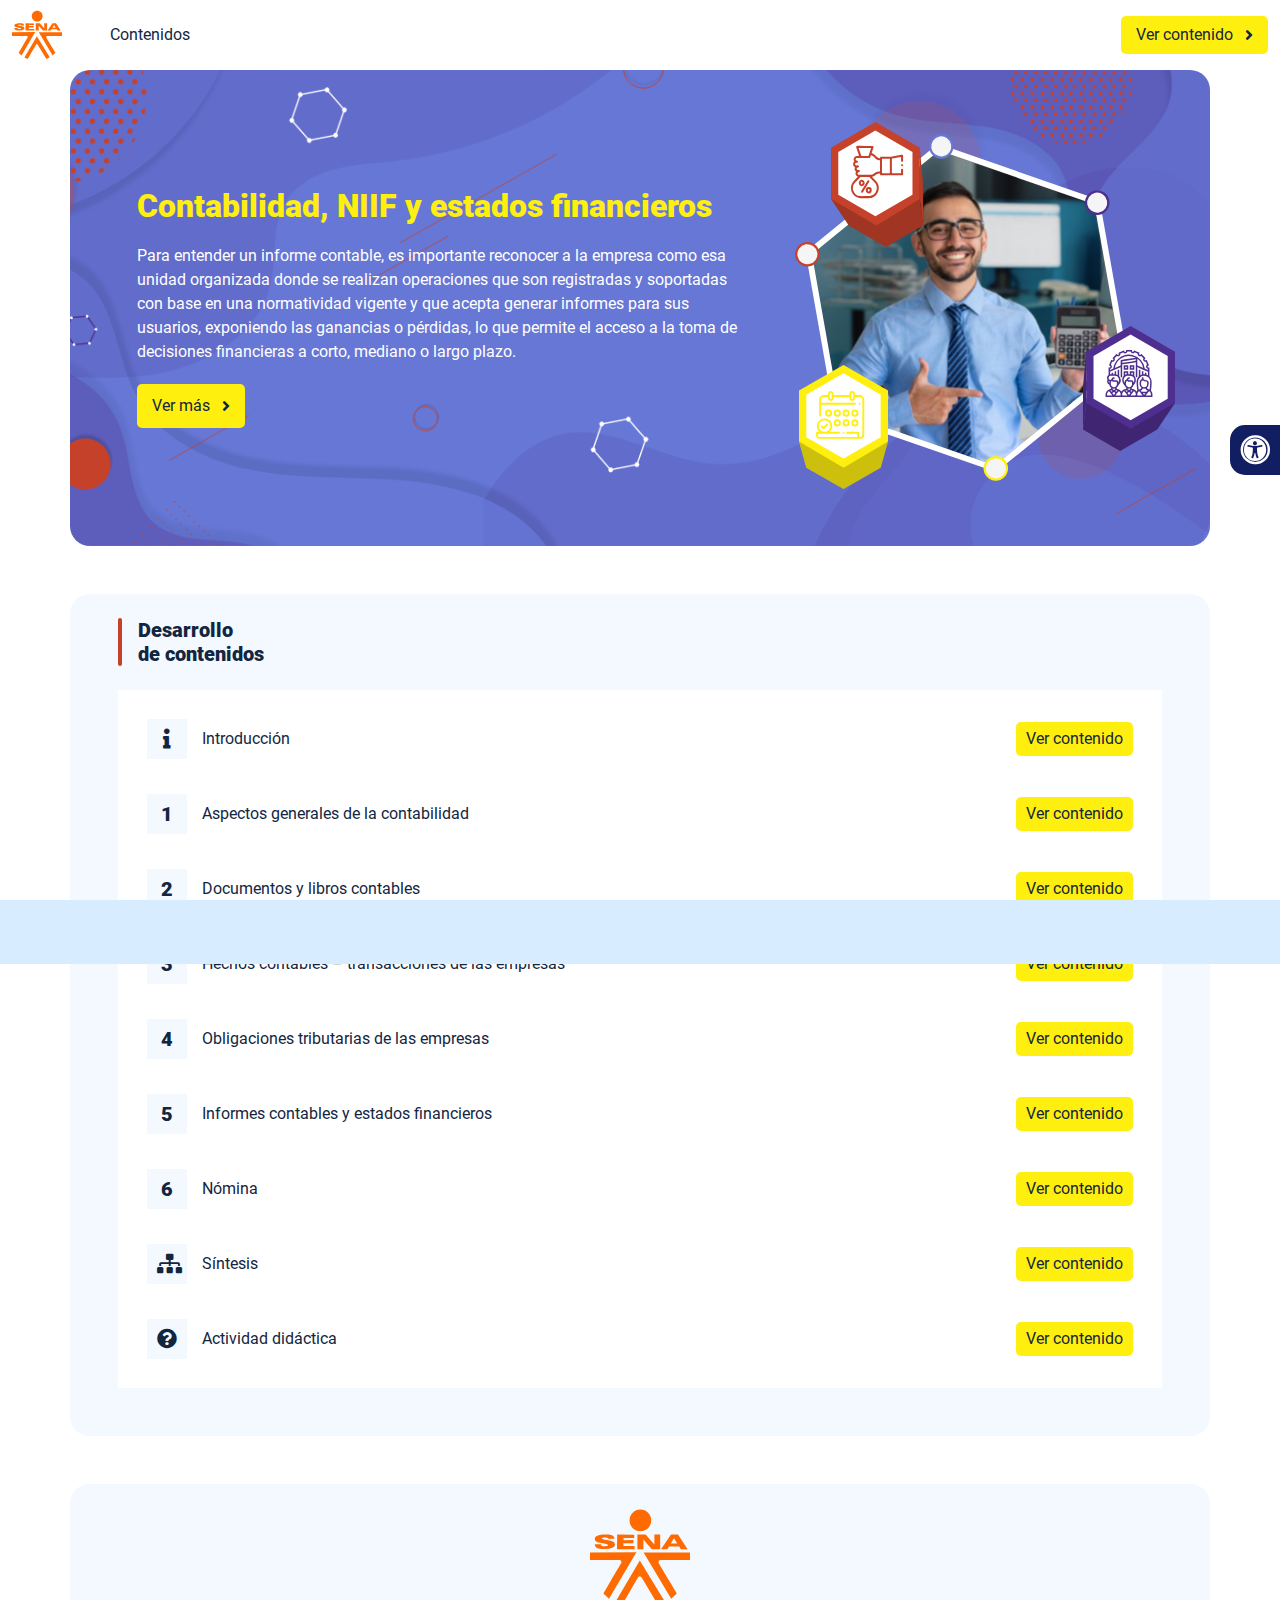
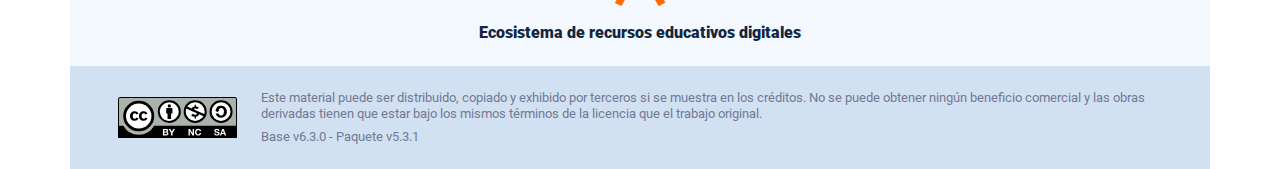
<file: index.html>
<!DOCTYPE html><html lang=""><head><meta charset="utf-8"><meta http-equiv="X-UA-Compatible" content="IE=edge"><meta name="viewport" content="width=device-width,initial-scale=1"><link rel="icon" href="favicon.ico"><title>Contabilidad, NIIF y estados financieros</title><link href="css/chunk-0c047e41.3babef71.css" rel="prefetch"><link href="css/chunk-25b302c8.3babef71.css" rel="prefetch"><link href="css/chunk-26fc7596.3babef71.css" rel="prefetch"><link href="css/chunk-2d2747e2.3babef71.css" rel="prefetch"><link href="css/chunk-32334cb6.3babef71.css" rel="prefetch"><link href="css/chunk-3c57cd7b.3babef71.css" rel="prefetch"><link href="css/chunk-4f2d402a.3babef71.css" rel="prefetch"><link href="css/chunk-4fde0a08.14d1f3e8.css" rel="prefetch"><link href="css/chunk-515a8379.b8ce51aa.css" rel="prefetch"><link href="css/chunk-59974754.40f78a27.css" rel="prefetch"><link href="css/chunk-6e1e538a.126808df.css" rel="prefetch"><link href="css/chunk-766a929b.57ec8b26.css" rel="prefetch"><link href="css/chunk-f2df7d2c.3babef71.css" rel="prefetch"><link href="css/comple.831dbf52.css" rel="prefetch"><link href="css/creditos.94be174c.css" rel="prefetch"><link href="css/glosario.947ac439.css" rel="prefetch"><link href="css/referencias.b3b1afda.css" rel="prefetch"><link href="js/actividad.051de69a.js" rel="prefetch"><link href="js/chunk-0206bfa0.aceaceeb.js" rel="prefetch"><link href="js/chunk-0c047e41.b1d36135.js" rel="prefetch"><link href="js/chunk-13a6037e.77e10910.js" rel="prefetch"><link href="js/chunk-18f95272.c3fff06b.js" rel="prefetch"><link href="js/chunk-25b302c8.50a4e4be.js" rel="prefetch"><link href="js/chunk-26fc7596.3f2b003f.js" rel="prefetch"><link href="js/chunk-2c06842c.cf0b8708.js" rel="prefetch"><link href="js/chunk-2d0e96ec.2bc718f4.js" rel="prefetch"><link href="js/chunk-2d208d90.41e45e01.js" rel="prefetch"><link href="js/chunk-2d21d0e2.7d34f04e.js" rel="prefetch"><link href="js/chunk-2d22c123.697a0c8d.js" rel="prefetch"><link href="js/chunk-2d2747e2.c34510a6.js" rel="prefetch"><link href="js/chunk-2e80bb9a.0cd264fe.js" rel="prefetch"><link href="js/chunk-319206de.df48974a.js" rel="prefetch"><link href="js/chunk-32334cb6.fc337bc5.js" rel="prefetch"><link href="js/chunk-3c57cd7b.2b231186.js" rel="prefetch"><link href="js/chunk-3d6834f6.72ad5778.js" rel="prefetch"><link href="js/chunk-4cdd78c0.15a5e443.js" rel="prefetch"><link href="js/chunk-4f2d402a.8c79c008.js" rel="prefetch"><link href="js/chunk-4fde0a08.438ec1de.js" rel="prefetch"><link href="js/chunk-515a8379.1bbac084.js" rel="prefetch"><link href="js/chunk-53ccb27e.8500f303.js" rel="prefetch"><link href="js/chunk-55d286b8.998455ee.js" rel="prefetch"><link href="js/chunk-59974754.9815f936.js" rel="prefetch"><link href="js/chunk-6e1e538a.e450b8d5.js" rel="prefetch"><link href="js/chunk-766a929b.f8359263.js" rel="prefetch"><link href="js/chunk-c796899c.1a79056f.js" rel="prefetch"><link href="js/chunk-e8a7823a.8f0d5576.js" rel="prefetch"><link href="js/chunk-f2df7d2c.1fc5754b.js" rel="prefetch"><link href="js/chunk-fde47172.2cf37c35.js" rel="prefetch"><link href="js/comple.1cdf3754.js" rel="prefetch"><link href="js/creditos.0ce4db30.js" rel="prefetch"><link href="js/glosario.7757e945.js" rel="prefetch"><link href="js/intro.d7eedd83.js" rel="prefetch"><link href="js/referencias.a77dcde5.js" rel="prefetch"><link href="js/sintesis.78a7cc39.js" rel="prefetch"><link href="js/tema1.8e572067.js" rel="prefetch"><link href="js/tema2.3f380b47.js" rel="prefetch"><link href="js/tema3.6a758f1f.js" rel="prefetch"><link href="css/app.7ed83525.css" rel="preload" as="style"><link href="css/chunk-vendors.dfe08ae3.css" rel="preload" as="style"><link href="js/app.a87a8c44.js" rel="preload" as="script"><link href="js/chunk-vendors.ad2601e9.js" rel="preload" as="script"><link href="css/chunk-vendors.dfe08ae3.css" rel="stylesheet"><link href="css/app.7ed83525.css" rel="stylesheet"></head><body><noscript><strong>We're sorry but Contabilidad, NIIF y estados financieros doesn't work properly without JavaScript enabled. Please enable it to continue.</strong></noscript><div id="app"></div><script src="js/chunk-vendors.ad2601e9.js"></script><script src="js/app.a87a8c44.js"></script></body></html>
</file>
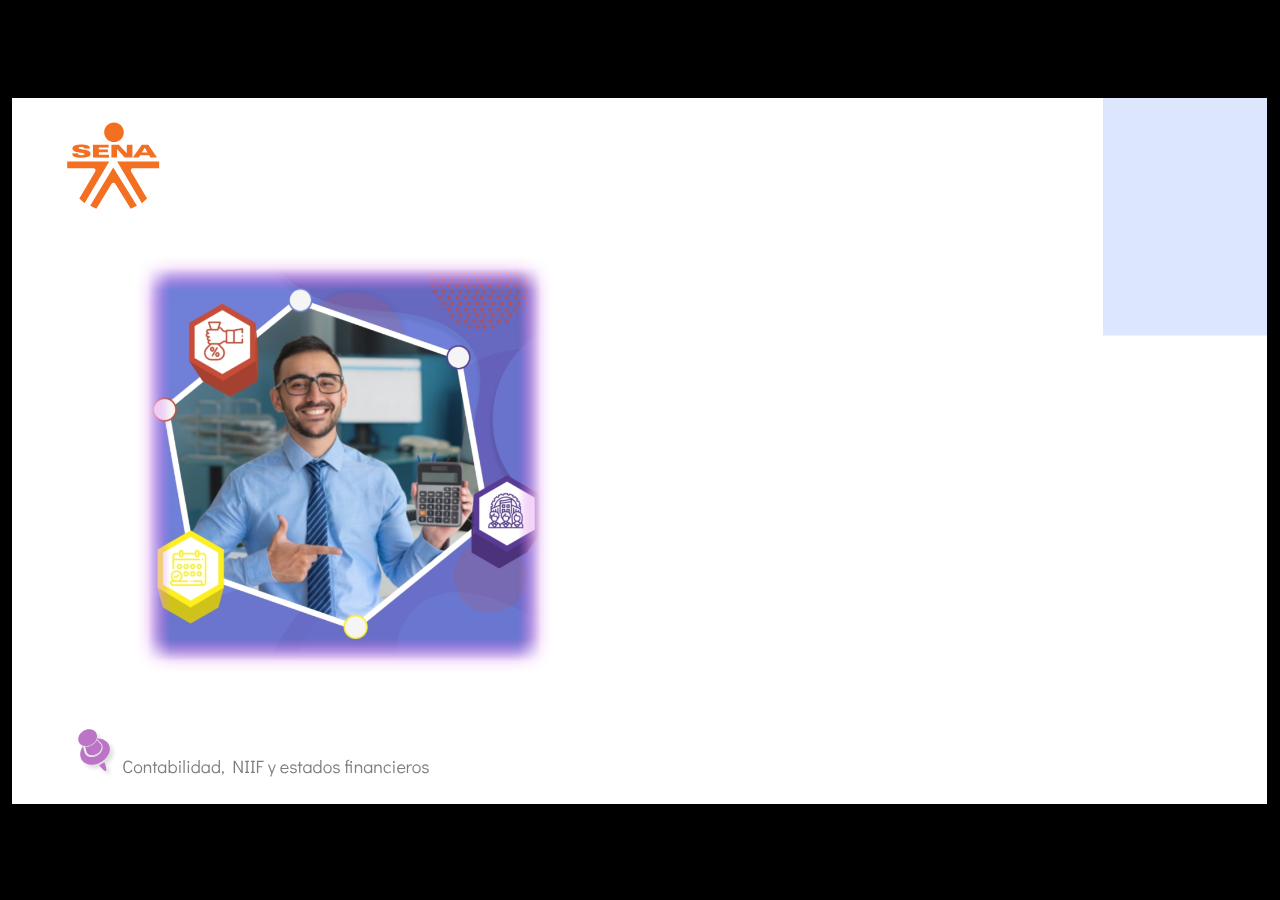
<file: actividades/story.html>
﻿<!doctype html>
<html lang="es">
<head>
  <meta charset="utf-8">
  <!-- Creado con Storyline 360 - http://www.articulate.com  -->
  <!-- version: 3.69.28997.0 -->
  <title>Actividad-Did&#225;ctica#CF7#-134102 TECNICO Emprendimiento y Fomento empresarial</title>
  <meta http-equiv="x-ua-compatible" content="IE=edge"/>
  <meta name="viewport" content="width=device-width,initial-scale=1,user-scalable=no,shrink-to-fit=no,minimal-ui"/>
  <meta name="apple-mobile-web-app-capable" content="yes"/>
  <style>
    html, body { height: 100%; padding: 0; margin: 0 }
    #app { height: 100%; width: 100%; }
  </style>

  <script>
    window.DS = {};
    window.globals = {
      DATA_PATH_BASE: '',
      HAS_FRAME: true,
      HAS_SLIDE: true,

      lmsPresent: false,
      tinCanPresent: false,
      cmi5Present: false,
      aoSupport: false,
      scale: 'show all',
      captureRc: false,
      browserSize: 'optimal',
      bgColor: '#000000',
      features: 'AccessibleVideo,ConnectionMessages,FullScreenToggle,InsertSvgPicture,LayerPresentAsDialog,MultipleQuizTracking,UpdatedThemeEditor',
      themeName: 'classic',
      preloaderColor: '#FFFFFF',
      suppressAnalytics: false,
      productChannel: 'stable',
      publishSource: 'storyline',
      aid: 'aid|5304b41d-7af7-4125-b8d1-83eb222823e2',
      cid: '31ff32b0-4501-4ac6-82ca-2443de46091b',
      playerVersion: '3.69.28997.0',
      publishTimestamp: '2022-12-14T16:02:52.5763127Z',
      maxIosVideoElements: 10,
      connectionSettings: { },

      
      parseParams: function(qs) {
        if (window.globals.parsedParams != null) {
          return window.globals.parsedParams;
        }
        qs = (qs || window.location.search.substr(1)).split('+').join(' ');
        var params = {},
            tokens,
            re = /[?&]?([^=]+)=([^&]*)/g;

        while (tokens = re.exec(qs)) {
          params[decodeURIComponent(tokens[1]).trim()] =
            decodeURIComponent(tokens[2]).trim();
        }
        window.globals.parsedParams = params;
        return params;
      }

    };
  </script>
  <script>
    var isIe11 = ('ActiveXObject' in window || window.MSBlobBuilder != null)
      && window.msCrypto != null && !window.ActiveXObject;
    if (isIe11) {
      window.globals.unsupportedBrowser = true;
      document.write(atob('[base64]'));
    }
  </script>
  
  <script>window.THREE = { };</script>
  
</head>
<body style="background: #000000" class="cs-HTML theme-classic">
  <!-- 360 -->
  <script>!function(e){var i=/iPhone/i,o=/iPod/i,n=/iPad/i,t=/(?=.*\bAndroid\b)(?=.*\bMobile\b)/i,d=/Android/i,s=/(?=.*\bAndroid\b)(?=.*\bSD4930UR\b)/i,b=/(?=.*\bAndroid\b)(?=.*\b(?:KFOT|KFTT|KFJWI|KFJWA|KFSOWI|KFTHWI|KFTHWA|KFAPWI|KFAPWA|KFARWI|KFASWI|KFSAWI|KFSAWA)\b)/i,r=/IEMobile/i,h=/(?=.*\bWindows\b)(?=.*\bARM\b)/i,a=/BlackBerry/i,l=/BB10/i,p=/Opera Mini/i,f=/(CriOS|Chrome)(?=.*\bMobile\b)/i,u=/(?=.*\bFirefox\b)(?=.*\bMobile\b)/i,c=new RegExp("(?:Nexus 7|BNTV250|Kindle Fire|Silk|GT-P1000)","i"),w=function(e,i){return e.test(i)},A=function(e){var A=e||navigator.userAgent,v=A.split("[FBAN");if(void 0!==v[1]&&(A=v[0]),this.apple={phone:w(i,A),ipod:w(o,A),tablet:!w(i,A)&&w(n,A),device:w(i,A)||w(o,A)||w(n,A)},this.amazon={phone:w(s,A),tablet:!w(s,A)&&w(b,A),device:w(s,A)||w(b,A)},this.android={phone:w(s,A)||w(t,A),tablet:!w(s,A)&&!w(t,A)&&(w(b,A)||w(d,A)),device:w(s,A)||w(b,A)||w(t,A)||w(d,A)},this.windows={phone:w(r,A),tablet:w(h,A),device:w(r,A)||w(h,A)},this.other={blackberry:w(a,A),blackberry10:w(l,A),opera:w(p,A),firefox:w(u,A),chrome:w(f,A),device:w(a,A)||w(l,A)||w(p,A)||w(u,A)||w(f,A)},this.seven_inch=w(c,A),this.any=this.apple.device||this.android.device||this.windows.device||this.other.device||this.seven_inch,this.phone=this.apple.phone||this.android.phone||this.windows.phone,this.tablet=this.apple.tablet||this.android.tablet||this.windows.tablet,"undefined"==typeof window)return this},v=function(){var e=new A;return e.Class=A,e};"undefined"!=typeof module&&module.exports&&"undefined"==typeof window?module.exports=A:"undefined"!=typeof module&&module.exports&&"undefined"!=typeof window?module.exports=v():"function"==typeof define&&define.amd?define("isMobile",[],e.isMobile=v()):e.isMobile=v()}(this);
    window.isMobile.apple.tablet = window.isMobile.apple.tablet ||
      (navigator.platform === 'MacIntel' && navigator.maxTouchPoints > 1);
    window.isMobile.apple.device = window.isMobile.apple.device || window.isMobile.apple.tablet;
    window.isMobile.tablet = window.isMobile.tablet || window.isMobile.apple.tablet;
    window.isMobile.any = window.isMobile.any || window.isMobile.apple.tablet;
  </script>

  <div id="focus-sink" tabindex="-1"></div>

  <div id="preso"></div>
  <script>
    (function() {

      var classTypes = [ 'desktop', 'mobile', 'phone', 'tablet' ];

      var addDeviceClasses = function(prefix, testObj) {
        var curr, i;
        for (i = 0; i < classTypes.length; i++) {
          curr = classTypes[i];
          if (testObj[curr]) {
            document.body.classList.add(prefix + curr);
          }
        }
      };

      var params = window.globals.parseParams(),
          isDevicePreview = params.devicepreview === '1',
          isPhoneOverride = params.deviceType === 'phone' || (isDevicePreview && params.phone == '1'),
          isTabletOverride = (params.deviceType === 'tablet' || isDevicePreview) && !isPhoneOverride,
          isMobileOverride = isPhoneOverride || isTabletOverride;

      var deviceView = {
        desktop: !window.isMobile.any && !isMobileOverride,
        mobile: window.isMobile.any || isMobileOverride,
        phone: isPhoneOverride || (window.isMobile.phone && !isTabletOverride),
        tablet: isTabletOverride || window.isMobile.tablet
      };

      window.globals.deviceView = deviceView;
      window.isMobile.desktop = !window.isMobile.any;
      window.isMobile.mobile = window.isMobile.any;

      addDeviceClasses('view-', deviceView);

    })();
  </script>
  
  <script src='story_content/user.js' type=text/javascript></script>
  <div class="slide-loader"></div>

  <script>
    if (window.globals.deviceView.isMobile) { var doc = document, loader = doc.body.querySelector('.slide-loader'); [ 1, 2, 3 ].forEach(function(n) { var d = doc.createElement('div'); d.style.backgroundColor = window.globals.preloaderColor; d.classList.add('mobile-loader-dot'); d.classList.add('dot' + n); loader.appendChild(d); }); }
  </script>

  <div class="mobile-load-title-overlay" style="display: none">
    <div class="mobile-load-title">Actividad-Did&#225;ctica#CF7#-134102 TECNICO Emprendimiento y Fomento empresarial</div>
  </div>

  <div class="mobile-chrome-warning"></div>

  
<style>
  .warn-connection-dialog {
    display: none;
    background: transparent;
    pointer-events: none;
    position: fixed;
    left: 0;
    top: 0;
    width: 100%;
    height: 100%;
    z-index: 999;
  }

  .warn-connection-content {
    border-radius: 4px;
    background: white;
    border: 1px solid #E7E7E7;
    color: #333333;
    box-shadow: 0 2px 4px rgba(0, 0, 0, 0.25);
    transition: all 150ms ease-out;
    position: absolute;
    white-space: nowrap;
  }

  .view-phone.is-landscape .warn-connection-content {
    left: 23px;
    bottom: 23px;
  }

  .view-tablet.is-landscape .warn-connection-content {
    left: 50%;
    top: 20px;
    transform: translateX(-50%);
  }

  .is-portrait .warn-connection-content {
    transform: translate(-50%, calc(-100% - 15px));
  }

  .warn-connection-content p {
    display: inline-block;
    margin: 0 8px 0 0;
    line-height: 33px;
    font-size: 11px;
  }

  .warn-connection-content svg {
    position: relative;
    vertical-align: middle;
    margin: 0 2px 2px 8px;
  }

  .view-desktop .warn-connection-content {
    left: 1.5em;
    bottom: 1.5em;
  }

  .view-desktop .warn-connection-content p {
    font-size: 1.1em;
  }

  .is-offline .warn-connection-dialog {
    display: block;
  }

  .is-offline .cs-panel * {
    pointer-events: none !important;
  }

  .is-offline .cs-panel {
    pointer-events: all !important;
  }

  .is-offline #nav-controls * {
    pointer-events: none !important;
  }

  .is-offline #nav-controls {
    pointer-events: all !important;
  }
</style>

<div class="warn-connection-dialog">
  <div class="warn-connection-content">
    <svg width="17" height="15" viewBox="0 0 17 15" xmlns="http://www.w3.org/2000/svg">
      <path fill="#8F0000" stroke="white" d="M16.07,12.98 L15.88,12.23 L9.51,1.21 C8.97,0.26,7.6,0.26,7.06,1.21 L0.69,12.23 C0.15,13.16,0.81,14.36,1.91,14.36 H14.65 C15.47,14.36,16.05,13.7,16.07,12.98 Z"/>
      <path fill="white" stroke="white" d="M8.58,5.5 C8.35,5.28,8.5,5.35,8.21,5.32 C8.09,5.35,7.97,5.49,7.96,5.67 C7.97,5.79,7.98,5.92,7.98,6.04 L7.98,6.04 C7.99,6.17,8,6.31,8.01,6.43 L8.01,6.44 C8.03,6.92,8.06,7.41,8.09,7.9 L8.09,7.9 C8.12,8.39,8.14,8.88,8.17,9.37 C8.17,9.39,8.18,9.42,8.2,9.44 C8.23,9.46,8.25,9.47,8.28,9.47 C8.31,9.47,8.34,9.46,8.35,9.44 C8.37,9.43,8.38,9.4,8.39,9.35 L8.39,9.34 C8.39,9.24,8.4,9.15,8.4,9.05 L8.4,9.05 C8.41,8.96,8.41,8.86,8.42,8.75 C8.43,8.44,8.45,8.12,8.47,7.81 L8.47,7.81 C8.49,7.49,8.51,7.18,8.53,6.87 C8.55,6.46,8.56,6.05,8.59,5.64 L8.6,5.62 C8.6,5.57,8.59,5.53,8.58,5.5 L8.21,5.32 Z"/>
      <circle fill="white" stroke="white" cx="8.3" cy="11.35" r="0.3"/>
    </svg>
    <p>You are offline. Trying to reconnect...</p>
  </div>
</div>

<script>
  (function() {
    window.DS.connection = {
      warningShown: false,
      assets: {},
      loadingAssetGroup: false,
      retryDelay: 500
    };

    // @TODO this is POC code and can be cleaned up a bit more if we move forward
    // with the feature



    // The `window.globals.features` variable must be set in `webpack.dev.config` when testing locally - it is not enough
    // to have it in the data - but it must be set there as well.
    var useConnectionMessages = window.AbortController != null &&
      window.location.protocol != 'file:' &&
      window.globals.features.indexOf('ConnectionMessages') != -1;

    window.DS.connection.useConnectionMessages = useConnectionMessages

    var assetCount = 0;
    var checkLoadedId;
    var connectionSettings = window.globals.connectionSettings;

    if (useConnectionMessages && connectionSettings != null) {
      var contentEl = document.querySelector('.warn-connection-content');
      var messageEl = contentEl.querySelector('p')

      if (connectionSettings.useDarkTheme) {
        contentEl.style.borderColor = '#BABBBA';
        contentEl.style.backgroundColor = '#282828';
        contentEl.style.color = '#FFFFFF';
      }

      if (connectionSettings.message != null) {
        messageEl.textContent = window.decodeURIComponent(connectionSettings.message);
      }
    }

    function checkAssetsReady() {
      for (var i in DS.connection.assets) {
        if (!DS.connection.assets[i].success) {
          return false;
        }
      }
      return true;
    }

    function stopAssetGroup() {
      if (!useConnectionMessages) { return; }

      assetCount = 0;

      DS.connection.oldAssetGroup = DS.connection.assets;
      DS.connection.assets = {};
      DS.connection.loadingAssetGroup = false;
      clearInterval(checkLoadedId);
    }

    function startAssetGroup() {
      if (!useConnectionMessages) { return; }
      var ticks = 0;
      clearInterval(checkLoadedId);
      checkLoadedId = setInterval(function() {
        var loaded = 0;
        if (assetCount === 0 && loaded === 0) {
          clearInterval(checkLoadedId);
          return;
        }

        for (var i in DS.connection.assets) {
          if (DS.connection.assets[i].success) {
            loaded++;
          }
        }

        if (assetCount === loaded && checkAssetsReady()) {
          for (var i in DS.connection.assets) {
            if (DS.connection.assets[i].action) {
              DS.connection.assets[i].action();
            }
          }
          hideWarning();
          stopAssetGroup();
        }
      }, 100)
    }

    function requiredAsset(url, action, retry, type) {
      if (!useConnectionMessages) { return; }
      if (DS.connection.assets[url]) { return; }

      DS.connection.assets[url] = {
        success: false, action: action, retry: retry, type: type
      };
      assetCount = Object.keys(DS.connection.assets).length;
      if (!DS.connection.loadingAssetGroup) {
        startAssetGroup();
      }
      DS.connection.loadingAssetGroup = true;
    }

    function assetLoaded(url) {
      if (!useConnectionMessages) { return; }
      if (DS.connection.assets[url]) {
        DS.connection.assets[url].success = true;
      }
    }

    function assetFailed(url) {
      if (!useConnectionMessages) { return; }
      if (!DS.connection.assets[url]) {
        if (/\.js$/.test(url)) {
          setTimeout(function() {
            if (DS.connection.lastSlideLoaded != null) {
              DS.connection.lastSlideLoaded();
            }
          }, DS.connection.retryDelay);
        }
        return;
      }
      if (!DS.connection.warningShown) { showWarning(); }
      if (DS.connection.assets[url].retry) {
        setTimeout(function() {
          if (!DS.connection.assets[url].success) {
            DS.connection.assets[url].retry()
          }
        }, DS.connection.retryDelay);
      }
    }

    function hideWarning() {
      document.body.classList.remove('is-offline');
      DS.connection.warningShown = false;
    }
    DS.connection.hideWarning = hideWarning

    function showWarning(btn) {
      document.body.classList.add('is-offline')
      DS.connection.warningShown = true;
      updateWarningPosition();
    }

    function updateWarningPosition() {
      if (!DS.connection.warningShown) {
        return;
      }

      var isPortrait = document.body.classList.contains('is-portrait');
      var warningEl = document.querySelector('.warn-connection-content');

      if (isPortrait) {
        var slide = document.querySelector('.primary-slide');
        var slideRect = slide.getBoundingClientRect();

        warningEl.style.top = `${slideRect.top}px`
        warningEl.style.left = `${slideRect.left + slideRect.width / 2}px`
      } else {
        warningEl.style.top = null;
        warningEl.style.left = null;
      }

      window.requestAnimationFrame(updateWarningPosition);
    }

    // these will all be noops if the feature flag isn't set in
    // the data and `window.globals.features`
    DS.connection.requiredAsset = requiredAsset;
    DS.connection.assetLoaded = assetLoaded;
    DS.connection.assetFailed = assetFailed;
    DS.connection.stopAssetGroup = stopAssetGroup;
    DS.connection.startAssetGroup = startAssetGroup;
  })();
</script>


  <script>
    
    if (window.autoSpider && window.vInterfaceObject) {
      document.querySelector('.mobile-load-title-overlay').style.display = 'none';
    }
  </script>

  

  <link rel="stylesheet" href="html5/data/css/output.min.css" data-noprefix/>
</body>
<script src="html5/lib/scripts/bootstrapper.min.js"></script>
</html>
</file>
<file: css/chunk-0c047e41.3babef71.css>
.actividad[data-v-22adfd6b]{background-color:#f2f2f2}.horizontal-scroll__wrapper[data-v-22adfd6b]{overflow:hidden}.horizontal-scroll[data-v-22adfd6b]{display:flex;transition:transform .5s ease-in-out;align-items:center;flex-wrap:nowrap}.horizontal-scroll[data-v-22adfd6b]:not(.row){width:100%}.horizontal-scroll--item-fw[data-v-22adfd6b]>div{flex-grow:0;flex-shrink:0;width:100%;margin:0!important}
</file>
<file: css/chunk-25b302c8.3babef71.css>
.actividad[data-v-22adfd6b]{background-color:#f2f2f2}.horizontal-scroll__wrapper[data-v-22adfd6b]{overflow:hidden}.horizontal-scroll[data-v-22adfd6b]{display:flex;transition:transform .5s ease-in-out;align-items:center;flex-wrap:nowrap}.horizontal-scroll[data-v-22adfd6b]:not(.row){width:100%}.horizontal-scroll--item-fw[data-v-22adfd6b]>div{flex-grow:0;flex-shrink:0;width:100%;margin:0!important}
</file>
<file: css/chunk-26fc7596.3babef71.css>
.actividad[data-v-22adfd6b]{background-color:#f2f2f2}.horizontal-scroll__wrapper[data-v-22adfd6b]{overflow:hidden}.horizontal-scroll[data-v-22adfd6b]{display:flex;transition:transform .5s ease-in-out;align-items:center;flex-wrap:nowrap}.horizontal-scroll[data-v-22adfd6b]:not(.row){width:100%}.horizontal-scroll--item-fw[data-v-22adfd6b]>div{flex-grow:0;flex-shrink:0;width:100%;margin:0!important}
</file>
<file: css/chunk-2d2747e2.3babef71.css>
.actividad[data-v-22adfd6b]{background-color:#f2f2f2}.horizontal-scroll__wrapper[data-v-22adfd6b]{overflow:hidden}.horizontal-scroll[data-v-22adfd6b]{display:flex;transition:transform .5s ease-in-out;align-items:center;flex-wrap:nowrap}.horizontal-scroll[data-v-22adfd6b]:not(.row){width:100%}.horizontal-scroll--item-fw[data-v-22adfd6b]>div{flex-grow:0;flex-shrink:0;width:100%;margin:0!important}
</file>
<file: css/chunk-32334cb6.3babef71.css>
.actividad[data-v-22adfd6b]{background-color:#f2f2f2}.horizontal-scroll__wrapper[data-v-22adfd6b]{overflow:hidden}.horizontal-scroll[data-v-22adfd6b]{display:flex;transition:transform .5s ease-in-out;align-items:center;flex-wrap:nowrap}.horizontal-scroll[data-v-22adfd6b]:not(.row){width:100%}.horizontal-scroll--item-fw[data-v-22adfd6b]>div{flex-grow:0;flex-shrink:0;width:100%;margin:0!important}
</file>
<file: css/chunk-3c57cd7b.3babef71.css>
.actividad[data-v-22adfd6b]{background-color:#f2f2f2}.horizontal-scroll__wrapper[data-v-22adfd6b]{overflow:hidden}.horizontal-scroll[data-v-22adfd6b]{display:flex;transition:transform .5s ease-in-out;align-items:center;flex-wrap:nowrap}.horizontal-scroll[data-v-22adfd6b]:not(.row){width:100%}.horizontal-scroll--item-fw[data-v-22adfd6b]>div{flex-grow:0;flex-shrink:0;width:100%;margin:0!important}
</file>
<file: css/chunk-4f2d402a.3babef71.css>
.actividad[data-v-22adfd6b]{background-color:#f2f2f2}.horizontal-scroll__wrapper[data-v-22adfd6b]{overflow:hidden}.horizontal-scroll[data-v-22adfd6b]{display:flex;transition:transform .5s ease-in-out;align-items:center;flex-wrap:nowrap}.horizontal-scroll[data-v-22adfd6b]:not(.row){width:100%}.horizontal-scroll--item-fw[data-v-22adfd6b]>div{flex-grow:0;flex-shrink:0;width:100%;margin:0!important}
</file>
<file: css/chunk-4fde0a08.14d1f3e8.css>
.actividad[data-v-a108b06a]{background-color:#f2f2f2}.header[data-v-a108b06a]{position:sticky;top:0;padding-top:10px;padding-bottom:10px;background-color:#fff;z-index:10010;line-height:1.1em}.header__logo[data-v-a108b06a]{width:50px}@media (max-width:576px){.header__componente-formativo[data-v-a108b06a]{font-size:.8em}}.header__menu[data-v-a108b06a]{cursor:pointer}.header__menu span[data-v-a108b06a]{font-size:.7em;display:block;line-height:1em;text-align:center;color:#111e61}.header__menu__btn[data-v-a108b06a]{width:30px;height:30px;position:relative;margin-bottom:4px}.header__menu__btn .line-1[data-v-a108b06a],.header__menu__btn .line-2[data-v-a108b06a],.header__menu__btn .line-3[data-v-a108b06a]{height:4px;width:30px;background-color:#111e61;transform-origin:center center;position:absolute;left:0;border-radius:2px}.header__menu__btn .line-1[data-v-a108b06a]{top:4px;-webkit-animation:line-1-inactive-data-v-a108b06a .5s ease-in-out forwards;animation:line-1-inactive-data-v-a108b06a .5s ease-in-out forwards}.header__menu__btn .line-2[data-v-a108b06a]{top:13px;-webkit-animation:line-2-inactive-data-v-a108b06a .5s ease-in-out forwards;animation:line-2-inactive-data-v-a108b06a .5s ease-in-out forwards}.header__menu__btn .line-3[data-v-a108b06a]{top:22px;-webkit-animation:line-3-inactive-data-v-a108b06a .5s ease-in-out forwards;animation:line-3-inactive-data-v-a108b06a .5s ease-in-out forwards}.header__menu__btn[data-v-a108b06a]:hover{cursor:pointer}.header__menu__btn--open .line-1[data-v-a108b06a]{-webkit-animation:line-1-active-data-v-a108b06a .5s ease-in-out forwards;animation:line-1-active-data-v-a108b06a .5s ease-in-out forwards}.header__menu__btn--open .line-2[data-v-a108b06a]{-webkit-animation:line-2-active-data-v-a108b06a .5s ease-in-out forwards;animation:line-2-active-data-v-a108b06a .5s ease-in-out forwards}.header__menu__btn--open .line-3[data-v-a108b06a]{-webkit-animation:line-3-active-data-v-a108b06a .5s ease-in-out forwards;animation:line-3-active-data-v-a108b06a .5s ease-in-out forwards}@-webkit-keyframes line-1-active-data-v-a108b06a{0%{transform:translate(0) rotate(0)}50%{transform:translateY(9px) rotate(0)}to{transform:translateY(9px) rotate(45deg)}}@keyframes line-1-active-data-v-a108b06a{0%{transform:translate(0) rotate(0)}50%{transform:translateY(9px) rotate(0)}to{transform:translateY(9px) rotate(45deg)}}@-webkit-keyframes line-2-active-data-v-a108b06a{0%{transform:scale(1)}to{transform:scale(0)}}@keyframes line-2-active-data-v-a108b06a{0%{transform:scale(1)}to{transform:scale(0)}}@-webkit-keyframes line-3-active-data-v-a108b06a{0%{transform:translate(0) rotate(0)}50%{transform:translateY(-9px) rotate(0)}to{transform:translateY(-9px) rotate(-45deg)}}@keyframes line-3-active-data-v-a108b06a{0%{transform:translate(0) rotate(0)}50%{transform:translateY(-9px) rotate(0)}to{transform:translateY(-9px) rotate(-45deg)}}@-webkit-keyframes line-1-inactive-data-v-a108b06a{0%{transform:translateY(9px) rotate(45deg)}50%{transform:translateY(9px) rotate(0)}to{transform:translate(0) rotate(0)}}@keyframes line-1-inactive-data-v-a108b06a{0%{transform:translateY(9px) rotate(45deg)}50%{transform:translateY(9px) rotate(0)}to{transform:translate(0) rotate(0)}}@-webkit-keyframes line-2-inactive-data-v-a108b06a{0%{transform:scale(0)}to{transform:scale(1)}}@keyframes line-2-inactive-data-v-a108b06a{0%{transform:scale(0)}to{transform:scale(1)}}@-webkit-keyframes line-3-inactive-data-v-a108b06a{0%{transform:translateY(-9px) rotate(-45deg)}50%{transform:translateY(-9px) rotate(0)}to{transform:translate(0) rotate(0)}}@keyframes line-3-inactive-data-v-a108b06a{0%{transform:translateY(-9px) rotate(-45deg)}50%{transform:translateY(-9px) rotate(0)}to{transform:translate(0) rotate(0)}}
</file>
<file: css/chunk-515a8379.b8ce51aa.css>
.actividad{background-color:#f2f2f2}.banner-interno{position:relative}.banner-interno__fondo{position:absolute;top:0;bottom:-50px;left:0;right:0;background-color:#6677d6;background-size:cover;background-position:50%}.banner-interno__titulo{display:flex;align-items:center}.banner-interno__titulo__icono{display:block;width:32px;height:32px;border-radius:50%;background-color:#fff;position:relative}.banner-interno__titulo__icono i{color:#6677d6;position:absolute;left:50%;top:50%;transform:translate(-50%,-50%)}.banner-interno__titulo h1,.banner-interno__titulo h2,.banner-interno__titulo h3,.banner-interno__titulo h4,.banner-interno__titulo h5,.banner-interno__titulo h6{color:#fff;line-height:1.1em}
</file>
<file: css/chunk-59974754.40f78a27.css>
.actividad{background-color:#f2f2f2}.aside-menu{position:sticky;top:70px;flex:0 0 0;width:0;min-height:calc(100vh - 70px);max-height:calc(100vh - 70px);background-color:#f3f9ff;transition:flex .5s ease-in-out,width .5s ease-in-out;overflow-x:hidden;z-index:100001}.aside-menu a{color:#111e61}.aside-menu--open{flex:0 0 300px;width:300px}.aside-menu__content{width:300px;display:flex;flex-direction:column;justify-content:space-between;min-height:calc(100vh - 70px);max-height:calc(100vh - 70px);border-right:1px solid #d8ecff}@media (max-height:800px){.aside-menu__content{min-height:800px;max-height:800px;overflow-y:auto}}.aside-menu__header{padding:10px;text-align:center;background-color:#d8ecff}.aside-menu__header h4{margin:0}.aside-menu__menu{overflow-y:auto;flex-grow:1;list-style:none;padding-left:0;margin-bottom:0}.aside-menu__menu__item--active .aside-menu__menu__item__lnk,.aside-menu__menu__item--active .aside-menu__sec-menu__item__lnk{background-color:#d8ecff;font-weight:700}.aside-menu__menu__item--sub-menu:hover,.aside-menu__menu__item:hover,.aside-menu__sec-menu__item:hover{background-color:#d8ecff}.aside-menu__menu__item--sub-menu{padding-left:10px}.aside-menu__menu__item--sub-menu--active .aside-menu__menu__item__lnk,.aside-menu__menu__item--sub-menu--active .aside-menu__sec-menu__item__lnk{background-color:#d8ecff;font-weight:700;position:relative}.aside-menu__menu__item--sub-menu--active .aside-menu__menu__item__lnk:before,.aside-menu__menu__item--sub-menu--active .aside-menu__sec-menu__item__lnk:before{content:"";display:block;position:absolute;left:0;bottom:0;top:0;width:4px;border-radius:2px;background-color:#c6412a}.aside-menu__menu__item__lnk,.aside-menu__sec-menu__item__lnk{display:flex;align-items:center;padding:10px 15px;line-height:1.1em}.aside-menu__menu__item__lnk i,.aside-menu__menu__item__lnk span,.aside-menu__sec-menu__item__lnk i,.aside-menu__sec-menu__item__lnk span{margin-right:10px}.aside-menu__menu__item__lnk i:last-child,.aside-menu__menu__item__lnk span:last-child,.aside-menu__sec-menu__item__lnk i:last-child,.aside-menu__sec-menu__item__lnk span:last-child{margin-right:0}.aside-menu__sec-menu{background-color:#d8ecff;padding:10px 0;flex-shrink:0;margin-bottom:0}.aside-menu__sec-menu__item{padding:10px 15px}.aside-menu__sec-menu__item__lnk{padding:0;border-radius:1em}.aside-menu__sec-menu__item__lnk i{display:block;width:2em;height:2em;padding:.5em 0;text-align:center;background-color:#fff;border-radius:50%}.aside-menu__sec-menu__item__lnk:hover{background-color:#fff}@media (max-width:992px){.aside-menu{position:fixed;top:70px}}@media (max-width:576px){.aside-menu__sec-menu{padding-bottom:110px}}
</file>
<file: css/chunk-6e1e538a.126808df.css>
.actividad[data-v-4f6b7c58]{background-color:#f2f2f2}.accesibilidad[data-v-4f6b7c58]{position:fixed;right:0;top:50vh;height:50px;background-color:#111e61;border-top-left-radius:15px;border-bottom-left-radius:15px;transform:translateY(-50%) translateX(100%) translateX(-50px);overflow:hidden;transition:transform .3s ease-in-out,height .3s ease-in-out}.accesibilidad[data-v-4f6b7c58]:hover{transform:translateY(-50%) translateX(0);height:12.75rem}.accesibilidad [data-v-4f6b7c58]{color:#fff}.accesibilidad__menu__content .accesibilidad__menu__item[data-v-4f6b7c58]{cursor:pointer}.accesibilidad__menu__content .accesibilidad__menu__item[data-v-4f6b7c58]:hover{background-color:#273685}.accesibilidad__menu__content .accesibilidad__menu__item[data-v-4f6b7c58]:last-child{border:none}.accesibilidad__menu__item[data-v-4f6b7c58]{display:flex;align-items:center;padding:10px;border-bottom:1px solid #273685;line-height:1em;-webkit-user-select:none;-moz-user-select:none;-ms-user-select:none;user-select:none}.accesibilidad__menu i[data-v-4f6b7c58]{font-size:30px;font-style:normal;margin-right:10px;line-height:1em}.accesibilidad__menu img[data-v-4f6b7c58]{width:30px;margin-right:10px}
</file>
<file: css/chunk-766a929b.57ec8b26.css>
.actividad{background-color:#f2f2f2}.barra-avance{display:flex;align-items:center;justify-content:space-between;position:fixed;bottom:0;left:0;width:100%;padding:10px;background-color:#d8ecff;transition:transform .5s ease-in-out;z-index:100000}.barra-avance__barra{margin:0 20px;flex:1;position:relative;max-width:800px}.barra-avance__barra--amarilla,.barra-avance__barra--blanca{height:4px}.barra-avance__barra--amarilla:after,.barra-avance__barra--amarilla:before,.barra-avance__barra--blanca:after,.barra-avance__barra--blanca:before{content:"";display:block;width:10px;height:10px;border-radius:50%;position:absolute;top:50%}.barra-avance__barra--amarilla:before,.barra-avance__barra--blanca:before{left:0;transform:translate(-50%,-50%)}.barra-avance__barra--amarilla:after,.barra-avance__barra--blanca:after{right:0;transform:translate(50%,-50%)}.barra-avance__barra--blanca,.barra-avance__barra--blanca:after,.barra-avance__barra--blanca:before{background-color:#fff}.barra-avance__barra--amarilla{position:absolute;width:100%;top:0;background-color:#ffef0f}.barra-avance__barra--amarilla:after,.barra-avance__barra--amarilla:before{background-color:#ffef0f}.barra-avance__boton--regresar{background-color:#b0c0d2}.barra-avance__boton--regresar span{color:#111e61!important}.barra-avance__boton--disable{opacity:0;pointer-events:none}.barra-avance--open{transform:translateY(0)}.barra-avance--close{transform:translateY(100%)}
</file>
<file: css/chunk-f2df7d2c.3babef71.css>
.actividad[data-v-22adfd6b]{background-color:#f2f2f2}.horizontal-scroll__wrapper[data-v-22adfd6b]{overflow:hidden}.horizontal-scroll[data-v-22adfd6b]{display:flex;transition:transform .5s ease-in-out;align-items:center;flex-wrap:nowrap}.horizontal-scroll[data-v-22adfd6b]:not(.row){width:100%}.horizontal-scroll--item-fw[data-v-22adfd6b]>div{flex-grow:0;flex-shrink:0;width:100%;margin:0!important}
</file>
<file: css/comple.831dbf52.css>
.banner-interno{position:relative}.banner-interno__fondo{position:absolute;top:0;bottom:-50px;left:0;right:0;background-color:#6677d6;background-size:cover;background-position:50%}.banner-interno__titulo{display:flex;align-items:center}.banner-interno__titulo__icono{display:block;width:32px;height:32px;border-radius:50%;background-color:#fff;position:relative}.banner-interno__titulo__icono i{color:#6677d6;position:absolute;left:50%;top:50%;transform:translate(-50%,-50%)}.banner-interno__titulo h1,.banner-interno__titulo h2,.banner-interno__titulo h3,.banner-interno__titulo h4,.banner-interno__titulo h5,.banner-interno__titulo h6{color:#fff;line-height:1.1em}.actividad{background-color:#f2f2f2}.complementario__enlaces{display:flex;justify-content:center;flex-wrap:wrap}.complementario__enlaces a{margin:0 5px}.complementario__btn{font-size:1.5em;line-height:1em}table{width:calc(100% - 1px);min-width:800px}table thead{background-color:#d8ecff}table thead th{border-color:#d8ecff}table td,table th{padding:25px 20px;text-align:center}
</file>
<file: css/creditos.94be174c.css>
.banner-interno{position:relative}.banner-interno__fondo{position:absolute;top:0;bottom:-50px;left:0;right:0;background-color:#6677d6;background-size:cover;background-position:50%}.banner-interno__titulo{display:flex;align-items:center}.banner-interno__titulo__icono{display:block;width:32px;height:32px;border-radius:50%;background-color:#fff;position:relative}.banner-interno__titulo__icono i{color:#6677d6;position:absolute;left:50%;top:50%;transform:translate(-50%,-50%)}.banner-interno__titulo h1,.banner-interno__titulo h2,.banner-interno__titulo h3,.banner-interno__titulo h4,.banner-interno__titulo h5,.banner-interno__titulo h6{color:#fff;line-height:1.1em}.actividad{background-color:#f2f2f2}.creditos-vista .tarjeta.credito{background-color:#d2e1f1}.creditos{color:#727997;overflow-x:auto}.creditos__item{min-width:490px}.creditos p{line-height:1.3em;margin-bottom:0;color:#727997}.creditos__titulo{font-weight:700;background-color:#d2e1f1;padding:5px 10px;border-top-radius:5px;border-top-left-radius:5px;border-top-right-radius:5px}.creditos table td,.creditos table th{border-color:#d2e1f1}
</file>
<file: css/glosario.947ac439.css>
.banner-interno{position:relative}.banner-interno__fondo{position:absolute;top:0;bottom:-50px;left:0;right:0;background-color:#6677d6;background-size:cover;background-position:50%}.banner-interno__titulo{display:flex;align-items:center}.banner-interno__titulo__icono{display:block;width:32px;height:32px;border-radius:50%;background-color:#fff;position:relative}.banner-interno__titulo__icono i{color:#6677d6;position:absolute;left:50%;top:50%;transform:translate(-50%,-50%)}.banner-interno__titulo h1,.banner-interno__titulo h2,.banner-interno__titulo h3,.banner-interno__titulo h4,.banner-interno__titulo h5,.banner-interno__titulo h6{color:#fff;line-height:1.1em}.actividad{background-color:#f2f2f2}.glosario__letra-item{display:flex}.glosario__letra-item__texto{padding-top:5px}.glosario__letra-item__letra__icono{width:32px;height:32px;position:relative;line-height:1em;border-radius:50%;background-color:#d2e1f1}.glosario__letra-item__letra__icono span{position:absolute;left:50%;top:50%;transform:translate(-50%,-50%);font-size:1.1em;font-weight:900}
</file>
<file: css/referencias.b3b1afda.css>
.banner-interno{position:relative}.banner-interno__fondo{position:absolute;top:0;bottom:-50px;left:0;right:0;background-color:#6677d6;background-size:cover;background-position:50%}.banner-interno__titulo{display:flex;align-items:center}.banner-interno__titulo__icono{display:block;width:32px;height:32px;border-radius:50%;background-color:#fff;position:relative}.banner-interno__titulo__icono i{color:#6677d6;position:absolute;left:50%;top:50%;transform:translate(-50%,-50%)}.banner-interno__titulo h1,.banner-interno__titulo h2,.banner-interno__titulo h3,.banner-interno__titulo h4,.banner-interno__titulo h5,.banner-interno__titulo h6{color:#fff;line-height:1.1em}.actividad{background-color:#f2f2f2}.referencias__item:last-child hr{display:none}.referencias__item a{color:#2196f3;text-decoration:underline;overflow-wrap:break-word}
</file>
<file: css/app.7ed83525.css>
*,:after,:before{box-sizing:inherit}html{height:100%;line-height:1.15;box-sizing:border-box;-webkit-font-smoothing:antialiased;-moz-osx-font-smoothing:grayscale;-webkit-text-size-adjust:100%;-ms-text-size-adjust:100%;text-rendering:optimizeLegibility}a,abbr,acronym,address,applet,article,aside,audio,b,big,blockquote,body,canvas,caption,center,cite,code,dd,del,details,dfn,div,dl,dt,em,embed,fieldset,figcaption,figure,footer,form,h1,h2,h3,h4,h5,h6,header,hgroup,html,i,iframe,img,ins,kbd,label,legend,li,mark,menu,nav,object,ol,output,p,pre,q,ruby,s,samp,section,small,span,strike,strong,sub,summary,sup,table,tbody,td,tfoot,th,thead,time,tr,tt,u,ul,var,video{margin:0;padding:0;border:0;outline:0;background:transparent;vertical-align:baseline}article,aside,details,figcaption,figure,footer,header,main,menu,nav,section,summary{display:block}[hidden],template{display:none}hr{box-sizing:content-box;height:0;border-bottom:1px solid #e8e8e8;border-left:0;border-right:0;border-top:0;margin:1.5em 0;overflow:visible}[hidden]{display:none}a{font-family:Roboto,sans-serif;font-size:1em;font-weight:400;text-decoration:none;color:#12263f;background-color:transparent;transition:all .15s ease-in-out;-webkit-text-decoration-skip:objects}a:active,a:hover{outline-width:0}a:active,a:focus,a:hover{color:#000}[type=button],[type=reset],[type=submit],button{-webkit-appearance:none;-moz-appearance:none;appearance:none;cursor:pointer;display:inline-block;vertical-align:middle;border:0;border-radius:5px;color:#12263f;background-color:#ffef0f;font-family:Roboto,sans-serif;font-weight:400;font-size:1em;-webkit-font-smoothing:antialiased;line-height:1em;white-space:nowrap;text-decoration:none;text-transform:none;padding:.75em 1.5em;margin:0;-webkit-user-select:none;-moz-user-select:none;-ms-user-select:none;user-select:none;overflow:visible;transition:background-color .15s ease-in-out}[type=button]:focus,[type=button]:hover,[type=reset]:focus,[type=reset]:hover,[type=submit]:focus,[type=submit]:hover,button:focus,button:hover{background-color:#ffef0f;color:#12263f}[type=button]:disabled,[type=reset]:disabled,[type=submit]:disabled,button:disabled{cursor:not-allowed;opacity:.5}[type=button]:disabled:hover,[type=reset]:disabled:hover,[type=submit]:disabled:hover,button:disabled:hover{background-color:#ffef0f}input,select,textarea{margin:0;display:block;font-family:Roboto,sans-serif;font-size:16px}input{overflow:visible}[type=color],[type=date],[type=datetime-local],[type=datetime],[type=email],[type=month],[type=number],[type=password],[type=search],[type=tel],[type=text],[type=time],[type=url],[type=week],input:not([type]),select,select[multiple],textarea{background-color:#fff;border:1px solid #e8e8e8;border-radius:5px;box-shadow:inset 0 1px 3px rgba(0,0,0,.06);box-sizing:inherit;margin-bottom:.75em;padding:.5em;transition:border-color .15s ease-in-out;width:100%}[type=color]:hover,[type=date]:hover,[type=datetime-local]:hover,[type=datetime]:hover,[type=email]:hover,[type=month]:hover,[type=number]:hover,[type=password]:hover,[type=search]:hover,[type=tel]:hover,[type=text]:hover,[type=time]:hover,[type=url]:hover,[type=week]:hover,input:not([type]):hover,select:hover,select[multiple]:hover,textarea:hover{border-color:shade(#e8e8e8,20%)}[type=color]:focus,[type=date]:focus,[type=datetime-local]:focus,[type=datetime]:focus,[type=email]:focus,[type=month]:focus,[type=number]:focus,[type=password]:focus,[type=search]:focus,[type=tel]:focus,[type=text]:focus,[type=time]:focus,[type=url]:focus,[type=week]:focus,input:not([type]):focus,select:focus,select[multiple]:focus,textarea:focus{border-color:#c6412a;box-shadow:inset 0 1px 3px rgba(0,0,0,.06),0 0 5px rgba(82,101,209,.7);outline:none}[type=color]:disabled,[type=date]:disabled,[type=datetime-local]:disabled,[type=datetime]:disabled,[type=email]:disabled,[type=month]:disabled,[type=number]:disabled,[type=password]:disabled,[type=search]:disabled,[type=tel]:disabled,[type=text]:disabled,[type=time]:disabled,[type=url]:disabled,[type=week]:disabled,input:not([type]):disabled,select:disabled,select[multiple]:disabled,textarea:disabled{background-color:shade(#fff,5%);cursor:not-allowed}[type=color]:disabled:hover,[type=date]:disabled:hover,[type=datetime-local]:disabled:hover,[type=datetime]:disabled:hover,[type=email]:disabled:hover,[type=month]:disabled:hover,[type=number]:disabled:hover,[type=password]:disabled:hover,[type=search]:disabled:hover,[type=tel]:disabled:hover,[type=text]:disabled:hover,[type=time]:disabled:hover,[type=url]:disabled:hover,[type=week]:disabled:hover,input:not([type]):disabled:hover,select:disabled:hover,select[multiple]:disabled:hover,textarea:disabled:hover{border:1px solid #e8e8e8}select{text-transform:none;max-width:100%;border-radius:5px}::-webkit-file-upload-button{background-color:#ffef0f;border:none;cursor:pointer;color:#12263f;border-radius:5px;padding:.75em 1.5em}::-webkit-file-upload-button:hover{background-color:#ffef0f}optgroup{font-weight:700}fieldset{border:1px solid #e8e8e8;background-color:transparent;padding:1.5em;-webkit-margin-start:0;-webkit-margin-end:0;-webkit-padding-before:1.5em;-webkit-padding-start:1.5em;-webkit-padding-end:1.5em;-webkit-padding-after:1.5em}legend{box-sizing:border-box;color:inherit;display:table;max-width:100%;padding:0;white-space:normal;font-weight:600;-webkit-padding-start:0;-webkit-padding-end:0}label,legend{margin-bottom:.375em}label{display:block;font-size:1em;font-family:Roboto,sans-serif;font-weight:900}textarea{overflow:auto;resize:vertical}[type=checkbox],[type=radio]{box-sizing:border-box;padding:0;display:inline;margin-right:.375em}[type=number]::-webkit-inner-spin-button,[type=number]::-webkit-outer-spin-button{height:auto}[type=search]{-webkit-appearance:textfield;outline-offset:-2px}[type=search]::-webkit-search-cancel-button,[type=search]::-webkit-search-decoration{-webkit-appearance:none;-moz-appearance:none}::-moz-placeholder{color:#999}:-ms-input-placeholder{color:#999}::placeholder{color:#999}::-webkit-file-upload-button{-webkit-appearance:button;-moz-appearance:button;font:inherit}[type=file]{margin-bottom:.75em;width:100%}[type=button],[type=reset],[type=submit],button{-webkit-appearance:button}[type=button]::-moz-focus-inner,[type=reset]::-moz-focus-inner,[type=submit]::-moz-focus-inner,button::-moz-focus-inner{border-style:none;padding:0}[type=button]:-moz-focusring,[type=reset]:-moz-focusring,[type=submit]:-moz-focusring,button:-moz-focusring{outline:1px dotted ButtonText}progress{vertical-align:baseline}ol,ul{list-style:none;margin-bottom:1em}dt{font-weight:700}figure,img,picture,svg{margin:0;width:100%;max-width:100%}figcaption{display:block;background-color:#e8e8e8;padding:.75em 1.5em;font-size:.8em;font-weight:700}img,svg{display:block;border-style:none}svg:not(:root){overflow:hidden}audio,canvas,progress,video{display:inline-block}audio:not([controls]){display:none;height:0}template{display:none}table{border-collapse:collapse;border-spacing:0;table-layout:fixed;width:100%}td,th,tr{vertical-align:middle}td,th{border:1px solid #e8e8e8;padding:.75em}th{font-size:.875em;line-height:1.2}td{line-height:1.5}body{font-size:16px;font-weight:400;line-height:1.5}body,h1,h2,h3,h4,h5,h6{color:#12263f;font-family:Roboto,sans-serif}h1,h2,h3,h4,h5,h6{font-weight:900;line-height:1.2;margin:0 0 .75em}h1{font-size:2em}h2{font-size:1.5em}h3{font-size:1.25em}h4{font-size:1.125em}h5{font-size:1em}h6{font-size:.875em}p{font-family:Roboto,sans-serif;font-size:1em;font-weight:400;line-height:1.5;color:#12263f;margin-bottom:1em}b,strong{font-weight:700}dfn,em,i{font-style:italic}br{line-height:2em}u{text-decoration:underline}code,kbd,pre,samp{color:#727997;font-family:Lucida Console,Courier New,monospace;font-size:1em}sub,sup{font-size:75%;line-height:0;position:relative;vertical-align:baseline}sub{bottom:-.25em}sup{top:-.5em}small{font-size:80%}mark{background-color:#ffeb3b;color:#000}abbr[title]{border-bottom:none;text-decoration:underline;-webkit-text-decoration:underline dotted;text-decoration:underline dotted}blockquote,q{quotes:none}::selection{background:#2196f3!important;color:#fff!important;text-shadow:none}::-moz-selection{background:#2196f3!important;color:#fff!important;text-shadow:none}img::selection{background:transparent}img::-moz-selection{background:transparent}body{-webkit-tap-highlight-color:#2196F3!important}details,menu{display:block}summary{display:list-item}@media print{*,:after,:before,:first-letter,:first-line{background:transparent!important;color:#000!important;box-shadow:none!important;text-shadow:none!important}a,a:visited{text-decoration:underline}a[href]:after{content:" (" attr(href) ")"}a abbr[title]:after{content:" (" attr(title) ")"}a[href^="#"]:after,a[href^="javascript:"]:after{content:""}blockquote,pre{border:1px solid #999;page-break-inside:avoid}thead{display:table-header-group}img,tr{page-break-inside:avoid}img{max-width:100%!important}h2,h3,p{orphans:3;widows:3}h2,h3{page-break-after:avoid}}[data-aos][data-aos][data-aos-duration="50"],body[data-aos-duration="50"] [data-aos]{transition-duration:50ms}[data-aos][data-aos][data-aos-delay="50"],body[data-aos-delay="50"] [data-aos]{transition-delay:0s}[data-aos][data-aos][data-aos-delay="50"].aos-animate,body[data-aos-delay="50"] [data-aos].aos-animate{transition-delay:50ms}[data-aos][data-aos][data-aos-duration="100"],body[data-aos-duration="100"] [data-aos]{transition-duration:.1s}[data-aos][data-aos][data-aos-delay="100"],body[data-aos-delay="100"] [data-aos]{transition-delay:0s}[data-aos][data-aos][data-aos-delay="100"].aos-animate,body[data-aos-delay="100"] [data-aos].aos-animate{transition-delay:.1s}[data-aos][data-aos][data-aos-duration="150"],body[data-aos-duration="150"] [data-aos]{transition-duration:.15s}[data-aos][data-aos][data-aos-delay="150"],body[data-aos-delay="150"] [data-aos]{transition-delay:0s}[data-aos][data-aos][data-aos-delay="150"].aos-animate,body[data-aos-delay="150"] [data-aos].aos-animate{transition-delay:.15s}[data-aos][data-aos][data-aos-duration="200"],body[data-aos-duration="200"] [data-aos]{transition-duration:.2s}[data-aos][data-aos][data-aos-delay="200"],body[data-aos-delay="200"] [data-aos]{transition-delay:0s}[data-aos][data-aos][data-aos-delay="200"].aos-animate,body[data-aos-delay="200"] [data-aos].aos-animate{transition-delay:.2s}[data-aos][data-aos][data-aos-duration="250"],body[data-aos-duration="250"] [data-aos]{transition-duration:.25s}[data-aos][data-aos][data-aos-delay="250"],body[data-aos-delay="250"] [data-aos]{transition-delay:0s}[data-aos][data-aos][data-aos-delay="250"].aos-animate,body[data-aos-delay="250"] [data-aos].aos-animate{transition-delay:.25s}[data-aos][data-aos][data-aos-duration="300"],body[data-aos-duration="300"] [data-aos]{transition-duration:.3s}[data-aos][data-aos][data-aos-delay="300"],body[data-aos-delay="300"] [data-aos]{transition-delay:0s}[data-aos][data-aos][data-aos-delay="300"].aos-animate,body[data-aos-delay="300"] [data-aos].aos-animate{transition-delay:.3s}[data-aos][data-aos][data-aos-duration="350"],body[data-aos-duration="350"] [data-aos]{transition-duration:.35s}[data-aos][data-aos][data-aos-delay="350"],body[data-aos-delay="350"] [data-aos]{transition-delay:0s}[data-aos][data-aos][data-aos-delay="350"].aos-animate,body[data-aos-delay="350"] [data-aos].aos-animate{transition-delay:.35s}[data-aos][data-aos][data-aos-duration="400"],body[data-aos-duration="400"] [data-aos]{transition-duration:.4s}[data-aos][data-aos][data-aos-delay="400"],body[data-aos-delay="400"] [data-aos]{transition-delay:0s}[data-aos][data-aos][data-aos-delay="400"].aos-animate,body[data-aos-delay="400"] [data-aos].aos-animate{transition-delay:.4s}[data-aos][data-aos][data-aos-duration="450"],body[data-aos-duration="450"] [data-aos]{transition-duration:.45s}[data-aos][data-aos][data-aos-delay="450"],body[data-aos-delay="450"] [data-aos]{transition-delay:0s}[data-aos][data-aos][data-aos-delay="450"].aos-animate,body[data-aos-delay="450"] [data-aos].aos-animate{transition-delay:.45s}[data-aos][data-aos][data-aos-duration="500"],body[data-aos-duration="500"] [data-aos]{transition-duration:.5s}[data-aos][data-aos][data-aos-delay="500"],body[data-aos-delay="500"] [data-aos]{transition-delay:0s}[data-aos][data-aos][data-aos-delay="500"].aos-animate,body[data-aos-delay="500"] [data-aos].aos-animate{transition-delay:.5s}[data-aos][data-aos][data-aos-duration="550"],body[data-aos-duration="550"] [data-aos]{transition-duration:.55s}[data-aos][data-aos][data-aos-delay="550"],body[data-aos-delay="550"] [data-aos]{transition-delay:0s}[data-aos][data-aos][data-aos-delay="550"].aos-animate,body[data-aos-delay="550"] [data-aos].aos-animate{transition-delay:.55s}[data-aos][data-aos][data-aos-duration="600"],body[data-aos-duration="600"] [data-aos]{transition-duration:.6s}[data-aos][data-aos][data-aos-delay="600"],body[data-aos-delay="600"] [data-aos]{transition-delay:0s}[data-aos][data-aos][data-aos-delay="600"].aos-animate,body[data-aos-delay="600"] [data-aos].aos-animate{transition-delay:.6s}[data-aos][data-aos][data-aos-duration="650"],body[data-aos-duration="650"] [data-aos]{transition-duration:.65s}[data-aos][data-aos][data-aos-delay="650"],body[data-aos-delay="650"] [data-aos]{transition-delay:0s}[data-aos][data-aos][data-aos-delay="650"].aos-animate,body[data-aos-delay="650"] [data-aos].aos-animate{transition-delay:.65s}[data-aos][data-aos][data-aos-duration="700"],body[data-aos-duration="700"] [data-aos]{transition-duration:.7s}[data-aos][data-aos][data-aos-delay="700"],body[data-aos-delay="700"] [data-aos]{transition-delay:0s}[data-aos][data-aos][data-aos-delay="700"].aos-animate,body[data-aos-delay="700"] [data-aos].aos-animate{transition-delay:.7s}[data-aos][data-aos][data-aos-duration="750"],body[data-aos-duration="750"] [data-aos]{transition-duration:.75s}[data-aos][data-aos][data-aos-delay="750"],body[data-aos-delay="750"] [data-aos]{transition-delay:0s}[data-aos][data-aos][data-aos-delay="750"].aos-animate,body[data-aos-delay="750"] [data-aos].aos-animate{transition-delay:.75s}[data-aos][data-aos][data-aos-duration="800"],body[data-aos-duration="800"] [data-aos]{transition-duration:.8s}[data-aos][data-aos][data-aos-delay="800"],body[data-aos-delay="800"] [data-aos]{transition-delay:0s}[data-aos][data-aos][data-aos-delay="800"].aos-animate,body[data-aos-delay="800"] [data-aos].aos-animate{transition-delay:.8s}[data-aos][data-aos][data-aos-duration="850"],body[data-aos-duration="850"] [data-aos]{transition-duration:.85s}[data-aos][data-aos][data-aos-delay="850"],body[data-aos-delay="850"] [data-aos]{transition-delay:0s}[data-aos][data-aos][data-aos-delay="850"].aos-animate,body[data-aos-delay="850"] [data-aos].aos-animate{transition-delay:.85s}[data-aos][data-aos][data-aos-duration="900"],body[data-aos-duration="900"] [data-aos]{transition-duration:.9s}[data-aos][data-aos][data-aos-delay="900"],body[data-aos-delay="900"] [data-aos]{transition-delay:0s}[data-aos][data-aos][data-aos-delay="900"].aos-animate,body[data-aos-delay="900"] [data-aos].aos-animate{transition-delay:.9s}[data-aos][data-aos][data-aos-duration="950"],body[data-aos-duration="950"] [data-aos]{transition-duration:.95s}[data-aos][data-aos][data-aos-delay="950"],body[data-aos-delay="950"] [data-aos]{transition-delay:0s}[data-aos][data-aos][data-aos-delay="950"].aos-animate,body[data-aos-delay="950"] [data-aos].aos-animate{transition-delay:.95s}[data-aos][data-aos][data-aos-duration="1000"],body[data-aos-duration="1000"] [data-aos]{transition-duration:1s}[data-aos][data-aos][data-aos-delay="1000"],body[data-aos-delay="1000"] [data-aos]{transition-delay:0s}[data-aos][data-aos][data-aos-delay="1000"].aos-animate,body[data-aos-delay="1000"] [data-aos].aos-animate{transition-delay:1s}[data-aos][data-aos][data-aos-duration="1050"],body[data-aos-duration="1050"] [data-aos]{transition-duration:1.05s}[data-aos][data-aos][data-aos-delay="1050"],body[data-aos-delay="1050"] [data-aos]{transition-delay:0s}[data-aos][data-aos][data-aos-delay="1050"].aos-animate,body[data-aos-delay="1050"] [data-aos].aos-animate{transition-delay:1.05s}[data-aos][data-aos][data-aos-duration="1100"],body[data-aos-duration="1100"] [data-aos]{transition-duration:1.1s}[data-aos][data-aos][data-aos-delay="1100"],body[data-aos-delay="1100"] [data-aos]{transition-delay:0s}[data-aos][data-aos][data-aos-delay="1100"].aos-animate,body[data-aos-delay="1100"] [data-aos].aos-animate{transition-delay:1.1s}[data-aos][data-aos][data-aos-duration="1150"],body[data-aos-duration="1150"] [data-aos]{transition-duration:1.15s}[data-aos][data-aos][data-aos-delay="1150"],body[data-aos-delay="1150"] [data-aos]{transition-delay:0s}[data-aos][data-aos][data-aos-delay="1150"].aos-animate,body[data-aos-delay="1150"] [data-aos].aos-animate{transition-delay:1.15s}[data-aos][data-aos][data-aos-duration="1200"],body[data-aos-duration="1200"] [data-aos]{transition-duration:1.2s}[data-aos][data-aos][data-aos-delay="1200"],body[data-aos-delay="1200"] [data-aos]{transition-delay:0s}[data-aos][data-aos][data-aos-delay="1200"].aos-animate,body[data-aos-delay="1200"] [data-aos].aos-animate{transition-delay:1.2s}[data-aos][data-aos][data-aos-duration="1250"],body[data-aos-duration="1250"] [data-aos]{transition-duration:1.25s}[data-aos][data-aos][data-aos-delay="1250"],body[data-aos-delay="1250"] [data-aos]{transition-delay:0s}[data-aos][data-aos][data-aos-delay="1250"].aos-animate,body[data-aos-delay="1250"] [data-aos].aos-animate{transition-delay:1.25s}[data-aos][data-aos][data-aos-duration="1300"],body[data-aos-duration="1300"] [data-aos]{transition-duration:1.3s}[data-aos][data-aos][data-aos-delay="1300"],body[data-aos-delay="1300"] [data-aos]{transition-delay:0s}[data-aos][data-aos][data-aos-delay="1300"].aos-animate,body[data-aos-delay="1300"] [data-aos].aos-animate{transition-delay:1.3s}[data-aos][data-aos][data-aos-duration="1350"],body[data-aos-duration="1350"] [data-aos]{transition-duration:1.35s}[data-aos][data-aos][data-aos-delay="1350"],body[data-aos-delay="1350"] [data-aos]{transition-delay:0s}[data-aos][data-aos][data-aos-delay="1350"].aos-animate,body[data-aos-delay="1350"] [data-aos].aos-animate{transition-delay:1.35s}[data-aos][data-aos][data-aos-duration="1400"],body[data-aos-duration="1400"] [data-aos]{transition-duration:1.4s}[data-aos][data-aos][data-aos-delay="1400"],body[data-aos-delay="1400"] [data-aos]{transition-delay:0s}[data-aos][data-aos][data-aos-delay="1400"].aos-animate,body[data-aos-delay="1400"] [data-aos].aos-animate{transition-delay:1.4s}[data-aos][data-aos][data-aos-duration="1450"],body[data-aos-duration="1450"] [data-aos]{transition-duration:1.45s}[data-aos][data-aos][data-aos-delay="1450"],body[data-aos-delay="1450"] [data-aos]{transition-delay:0s}[data-aos][data-aos][data-aos-delay="1450"].aos-animate,body[data-aos-delay="1450"] [data-aos].aos-animate{transition-delay:1.45s}[data-aos][data-aos][data-aos-duration="1500"],body[data-aos-duration="1500"] [data-aos]{transition-duration:1.5s}[data-aos][data-aos][data-aos-delay="1500"],body[data-aos-delay="1500"] [data-aos]{transition-delay:0s}[data-aos][data-aos][data-aos-delay="1500"].aos-animate,body[data-aos-delay="1500"] [data-aos].aos-animate{transition-delay:1.5s}[data-aos][data-aos][data-aos-duration="1550"],body[data-aos-duration="1550"] [data-aos]{transition-duration:1.55s}[data-aos][data-aos][data-aos-delay="1550"],body[data-aos-delay="1550"] [data-aos]{transition-delay:0s}[data-aos][data-aos][data-aos-delay="1550"].aos-animate,body[data-aos-delay="1550"] [data-aos].aos-animate{transition-delay:1.55s}[data-aos][data-aos][data-aos-duration="1600"],body[data-aos-duration="1600"] [data-aos]{transition-duration:1.6s}[data-aos][data-aos][data-aos-delay="1600"],body[data-aos-delay="1600"] [data-aos]{transition-delay:0s}[data-aos][data-aos][data-aos-delay="1600"].aos-animate,body[data-aos-delay="1600"] [data-aos].aos-animate{transition-delay:1.6s}[data-aos][data-aos][data-aos-duration="1650"],body[data-aos-duration="1650"] [data-aos]{transition-duration:1.65s}[data-aos][data-aos][data-aos-delay="1650"],body[data-aos-delay="1650"] [data-aos]{transition-delay:0s}[data-aos][data-aos][data-aos-delay="1650"].aos-animate,body[data-aos-delay="1650"] [data-aos].aos-animate{transition-delay:1.65s}[data-aos][data-aos][data-aos-duration="1700"],body[data-aos-duration="1700"] [data-aos]{transition-duration:1.7s}[data-aos][data-aos][data-aos-delay="1700"],body[data-aos-delay="1700"] [data-aos]{transition-delay:0s}[data-aos][data-aos][data-aos-delay="1700"].aos-animate,body[data-aos-delay="1700"] [data-aos].aos-animate{transition-delay:1.7s}[data-aos][data-aos][data-aos-duration="1750"],body[data-aos-duration="1750"] [data-aos]{transition-duration:1.75s}[data-aos][data-aos][data-aos-delay="1750"],body[data-aos-delay="1750"] [data-aos]{transition-delay:0s}[data-aos][data-aos][data-aos-delay="1750"].aos-animate,body[data-aos-delay="1750"] [data-aos].aos-animate{transition-delay:1.75s}[data-aos][data-aos][data-aos-duration="1800"],body[data-aos-duration="1800"] [data-aos]{transition-duration:1.8s}[data-aos][data-aos][data-aos-delay="1800"],body[data-aos-delay="1800"] [data-aos]{transition-delay:0s}[data-aos][data-aos][data-aos-delay="1800"].aos-animate,body[data-aos-delay="1800"] [data-aos].aos-animate{transition-delay:1.8s}[data-aos][data-aos][data-aos-duration="1850"],body[data-aos-duration="1850"] [data-aos]{transition-duration:1.85s}[data-aos][data-aos][data-aos-delay="1850"],body[data-aos-delay="1850"] [data-aos]{transition-delay:0s}[data-aos][data-aos][data-aos-delay="1850"].aos-animate,body[data-aos-delay="1850"] [data-aos].aos-animate{transition-delay:1.85s}[data-aos][data-aos][data-aos-duration="1900"],body[data-aos-duration="1900"] [data-aos]{transition-duration:1.9s}[data-aos][data-aos][data-aos-delay="1900"],body[data-aos-delay="1900"] [data-aos]{transition-delay:0s}[data-aos][data-aos][data-aos-delay="1900"].aos-animate,body[data-aos-delay="1900"] [data-aos].aos-animate{transition-delay:1.9s}[data-aos][data-aos][data-aos-duration="1950"],body[data-aos-duration="1950"] [data-aos]{transition-duration:1.95s}[data-aos][data-aos][data-aos-delay="1950"],body[data-aos-delay="1950"] [data-aos]{transition-delay:0s}[data-aos][data-aos][data-aos-delay="1950"].aos-animate,body[data-aos-delay="1950"] [data-aos].aos-animate{transition-delay:1.95s}[data-aos][data-aos][data-aos-duration="2000"],body[data-aos-duration="2000"] [data-aos]{transition-duration:2s}[data-aos][data-aos][data-aos-delay="2000"],body[data-aos-delay="2000"] [data-aos]{transition-delay:0s}[data-aos][data-aos][data-aos-delay="2000"].aos-animate,body[data-aos-delay="2000"] [data-aos].aos-animate{transition-delay:2s}[data-aos][data-aos][data-aos-duration="2050"],body[data-aos-duration="2050"] [data-aos]{transition-duration:2.05s}[data-aos][data-aos][data-aos-delay="2050"],body[data-aos-delay="2050"] [data-aos]{transition-delay:0s}[data-aos][data-aos][data-aos-delay="2050"].aos-animate,body[data-aos-delay="2050"] [data-aos].aos-animate{transition-delay:2.05s}[data-aos][data-aos][data-aos-duration="2100"],body[data-aos-duration="2100"] [data-aos]{transition-duration:2.1s}[data-aos][data-aos][data-aos-delay="2100"],body[data-aos-delay="2100"] [data-aos]{transition-delay:0s}[data-aos][data-aos][data-aos-delay="2100"].aos-animate,body[data-aos-delay="2100"] [data-aos].aos-animate{transition-delay:2.1s}[data-aos][data-aos][data-aos-duration="2150"],body[data-aos-duration="2150"] [data-aos]{transition-duration:2.15s}[data-aos][data-aos][data-aos-delay="2150"],body[data-aos-delay="2150"] [data-aos]{transition-delay:0s}[data-aos][data-aos][data-aos-delay="2150"].aos-animate,body[data-aos-delay="2150"] [data-aos].aos-animate{transition-delay:2.15s}[data-aos][data-aos][data-aos-duration="2200"],body[data-aos-duration="2200"] [data-aos]{transition-duration:2.2s}[data-aos][data-aos][data-aos-delay="2200"],body[data-aos-delay="2200"] [data-aos]{transition-delay:0s}[data-aos][data-aos][data-aos-delay="2200"].aos-animate,body[data-aos-delay="2200"] [data-aos].aos-animate{transition-delay:2.2s}[data-aos][data-aos][data-aos-duration="2250"],body[data-aos-duration="2250"] [data-aos]{transition-duration:2.25s}[data-aos][data-aos][data-aos-delay="2250"],body[data-aos-delay="2250"] [data-aos]{transition-delay:0s}[data-aos][data-aos][data-aos-delay="2250"].aos-animate,body[data-aos-delay="2250"] [data-aos].aos-animate{transition-delay:2.25s}[data-aos][data-aos][data-aos-duration="2300"],body[data-aos-duration="2300"] [data-aos]{transition-duration:2.3s}[data-aos][data-aos][data-aos-delay="2300"],body[data-aos-delay="2300"] [data-aos]{transition-delay:0s}[data-aos][data-aos][data-aos-delay="2300"].aos-animate,body[data-aos-delay="2300"] [data-aos].aos-animate{transition-delay:2.3s}[data-aos][data-aos][data-aos-duration="2350"],body[data-aos-duration="2350"] [data-aos]{transition-duration:2.35s}[data-aos][data-aos][data-aos-delay="2350"],body[data-aos-delay="2350"] [data-aos]{transition-delay:0s}[data-aos][data-aos][data-aos-delay="2350"].aos-animate,body[data-aos-delay="2350"] [data-aos].aos-animate{transition-delay:2.35s}[data-aos][data-aos][data-aos-duration="2400"],body[data-aos-duration="2400"] [data-aos]{transition-duration:2.4s}[data-aos][data-aos][data-aos-delay="2400"],body[data-aos-delay="2400"] [data-aos]{transition-delay:0s}[data-aos][data-aos][data-aos-delay="2400"].aos-animate,body[data-aos-delay="2400"] [data-aos].aos-animate{transition-delay:2.4s}[data-aos][data-aos][data-aos-duration="2450"],body[data-aos-duration="2450"] [data-aos]{transition-duration:2.45s}[data-aos][data-aos][data-aos-delay="2450"],body[data-aos-delay="2450"] [data-aos]{transition-delay:0s}[data-aos][data-aos][data-aos-delay="2450"].aos-animate,body[data-aos-delay="2450"] [data-aos].aos-animate{transition-delay:2.45s}[data-aos][data-aos][data-aos-duration="2500"],body[data-aos-duration="2500"] [data-aos]{transition-duration:2.5s}[data-aos][data-aos][data-aos-delay="2500"],body[data-aos-delay="2500"] [data-aos]{transition-delay:0s}[data-aos][data-aos][data-aos-delay="2500"].aos-animate,body[data-aos-delay="2500"] [data-aos].aos-animate{transition-delay:2.5s}[data-aos][data-aos][data-aos-duration="2550"],body[data-aos-duration="2550"] [data-aos]{transition-duration:2.55s}[data-aos][data-aos][data-aos-delay="2550"],body[data-aos-delay="2550"] [data-aos]{transition-delay:0s}[data-aos][data-aos][data-aos-delay="2550"].aos-animate,body[data-aos-delay="2550"] [data-aos].aos-animate{transition-delay:2.55s}[data-aos][data-aos][data-aos-duration="2600"],body[data-aos-duration="2600"] [data-aos]{transition-duration:2.6s}[data-aos][data-aos][data-aos-delay="2600"],body[data-aos-delay="2600"] [data-aos]{transition-delay:0s}[data-aos][data-aos][data-aos-delay="2600"].aos-animate,body[data-aos-delay="2600"] [data-aos].aos-animate{transition-delay:2.6s}[data-aos][data-aos][data-aos-duration="2650"],body[data-aos-duration="2650"] [data-aos]{transition-duration:2.65s}[data-aos][data-aos][data-aos-delay="2650"],body[data-aos-delay="2650"] [data-aos]{transition-delay:0s}[data-aos][data-aos][data-aos-delay="2650"].aos-animate,body[data-aos-delay="2650"] [data-aos].aos-animate{transition-delay:2.65s}[data-aos][data-aos][data-aos-duration="2700"],body[data-aos-duration="2700"] [data-aos]{transition-duration:2.7s}[data-aos][data-aos][data-aos-delay="2700"],body[data-aos-delay="2700"] [data-aos]{transition-delay:0s}[data-aos][data-aos][data-aos-delay="2700"].aos-animate,body[data-aos-delay="2700"] [data-aos].aos-animate{transition-delay:2.7s}[data-aos][data-aos][data-aos-duration="2750"],body[data-aos-duration="2750"] [data-aos]{transition-duration:2.75s}[data-aos][data-aos][data-aos-delay="2750"],body[data-aos-delay="2750"] [data-aos]{transition-delay:0s}[data-aos][data-aos][data-aos-delay="2750"].aos-animate,body[data-aos-delay="2750"] [data-aos].aos-animate{transition-delay:2.75s}[data-aos][data-aos][data-aos-duration="2800"],body[data-aos-duration="2800"] [data-aos]{transition-duration:2.8s}[data-aos][data-aos][data-aos-delay="2800"],body[data-aos-delay="2800"] [data-aos]{transition-delay:0s}[data-aos][data-aos][data-aos-delay="2800"].aos-animate,body[data-aos-delay="2800"] [data-aos].aos-animate{transition-delay:2.8s}[data-aos][data-aos][data-aos-duration="2850"],body[data-aos-duration="2850"] [data-aos]{transition-duration:2.85s}[data-aos][data-aos][data-aos-delay="2850"],body[data-aos-delay="2850"] [data-aos]{transition-delay:0s}[data-aos][data-aos][data-aos-delay="2850"].aos-animate,body[data-aos-delay="2850"] [data-aos].aos-animate{transition-delay:2.85s}[data-aos][data-aos][data-aos-duration="2900"],body[data-aos-duration="2900"] [data-aos]{transition-duration:2.9s}[data-aos][data-aos][data-aos-delay="2900"],body[data-aos-delay="2900"] [data-aos]{transition-delay:0s}[data-aos][data-aos][data-aos-delay="2900"].aos-animate,body[data-aos-delay="2900"] [data-aos].aos-animate{transition-delay:2.9s}[data-aos][data-aos][data-aos-duration="2950"],body[data-aos-duration="2950"] [data-aos]{transition-duration:2.95s}[data-aos][data-aos][data-aos-delay="2950"],body[data-aos-delay="2950"] [data-aos]{transition-delay:0s}[data-aos][data-aos][data-aos-delay="2950"].aos-animate,body[data-aos-delay="2950"] [data-aos].aos-animate{transition-delay:2.95s}[data-aos][data-aos][data-aos-duration="3000"],body[data-aos-duration="3000"] [data-aos]{transition-duration:3s}[data-aos][data-aos][data-aos-delay="3000"],body[data-aos-delay="3000"] [data-aos]{transition-delay:0s}[data-aos][data-aos][data-aos-delay="3000"].aos-animate,body[data-aos-delay="3000"] [data-aos].aos-animate{transition-delay:3s}[data-aos]{pointer-events:none}[data-aos].aos-animate{pointer-events:auto}[data-aos][data-aos][data-aos-easing=linear],body[data-aos-easing=linear] [data-aos]{transition-timing-function:cubic-bezier(.25,.25,.75,.75)}[data-aos][data-aos][data-aos-easing=ease],body[data-aos-easing=ease] [data-aos]{transition-timing-function:ease}[data-aos][data-aos][data-aos-easing=ease-in],body[data-aos-easing=ease-in] [data-aos]{transition-timing-function:ease-in}[data-aos][data-aos][data-aos-easing=ease-out],body[data-aos-easing=ease-out] [data-aos]{transition-timing-function:ease-out}[data-aos][data-aos][data-aos-easing=ease-in-out],body[data-aos-easing=ease-in-out] [data-aos]{transition-timing-function:ease-in-out}[data-aos][data-aos][data-aos-easing=ease-in-back],body[data-aos-easing=ease-in-back] [data-aos]{transition-timing-function:cubic-bezier(.6,-.28,.735,.045)}[data-aos][data-aos][data-aos-easing=ease-out-back],body[data-aos-easing=ease-out-back] [data-aos]{transition-timing-function:cubic-bezier(.175,.885,.32,1.275)}[data-aos][data-aos][data-aos-easing=ease-in-out-back],body[data-aos-easing=ease-in-out-back] [data-aos]{transition-timing-function:cubic-bezier(.68,-.55,.265,1.55)}[data-aos][data-aos][data-aos-easing=ease-in-sine],body[data-aos-easing=ease-in-sine] [data-aos]{transition-timing-function:cubic-bezier(.47,0,.745,.715)}[data-aos][data-aos][data-aos-easing=ease-out-sine],body[data-aos-easing=ease-out-sine] [data-aos]{transition-timing-function:cubic-bezier(.39,.575,.565,1)}[data-aos][data-aos][data-aos-easing=ease-in-out-sine],body[data-aos-easing=ease-in-out-sine] [data-aos]{transition-timing-function:cubic-bezier(.445,.05,.55,.95)}[data-aos][data-aos][data-aos-easing=ease-in-quad],body[data-aos-easing=ease-in-quad] [data-aos]{transition-timing-function:cubic-bezier(.55,.085,.68,.53)}[data-aos][data-aos][data-aos-easing=ease-out-quad],body[data-aos-easing=ease-out-quad] [data-aos]{transition-timing-function:cubic-bezier(.25,.46,.45,.94)}[data-aos][data-aos][data-aos-easing=ease-in-out-quad],body[data-aos-easing=ease-in-out-quad] [data-aos]{transition-timing-function:cubic-bezier(.455,.03,.515,.955)}[data-aos][data-aos][data-aos-easing=ease-in-cubic],body[data-aos-easing=ease-in-cubic] [data-aos]{transition-timing-function:cubic-bezier(.55,.085,.68,.53)}[data-aos][data-aos][data-aos-easing=ease-out-cubic],body[data-aos-easing=ease-out-cubic] [data-aos]{transition-timing-function:cubic-bezier(.25,.46,.45,.94)}[data-aos][data-aos][data-aos-easing=ease-in-out-cubic],body[data-aos-easing=ease-in-out-cubic] [data-aos]{transition-timing-function:cubic-bezier(.455,.03,.515,.955)}[data-aos][data-aos][data-aos-easing=ease-in-quart],body[data-aos-easing=ease-in-quart] [data-aos]{transition-timing-function:cubic-bezier(.55,.085,.68,.53)}[data-aos][data-aos][data-aos-easing=ease-out-quart],body[data-aos-easing=ease-out-quart] [data-aos]{transition-timing-function:cubic-bezier(.25,.46,.45,.94)}[data-aos][data-aos][data-aos-easing=ease-in-out-quart],body[data-aos-easing=ease-in-out-quart] [data-aos]{transition-timing-function:cubic-bezier(.455,.03,.515,.955)}@media screen{html:not(.no-js) [data-aos^=fade][data-aos^=fade]{opacity:0;transition-property:opacity,transform}html:not(.no-js) [data-aos^=fade][data-aos^=fade].aos-animate{opacity:1;transform:none}html:not(.no-js) [data-aos=fade-up]{transform:translate3d(0,100px,0)}html:not(.no-js) [data-aos=fade-down]{transform:translate3d(0,-100px,0)}html:not(.no-js) [data-aos=fade-right]{transform:translate3d(-100px,0,0)}html:not(.no-js) [data-aos=fade-left]{transform:translate3d(100px,0,0)}html:not(.no-js) [data-aos=fade-up-right]{transform:translate3d(-100px,100px,0)}html:not(.no-js) [data-aos=fade-up-left]{transform:translate3d(100px,100px,0)}html:not(.no-js) [data-aos=fade-down-right]{transform:translate3d(-100px,-100px,0)}html:not(.no-js) [data-aos=fade-down-left]{transform:translate3d(100px,-100px,0)}html:not(.no-js) [data-aos^=zoom][data-aos^=zoom]{opacity:0;transition-property:opacity,transform}html:not(.no-js) [data-aos^=zoom][data-aos^=zoom].aos-animate{opacity:1;transform:translateZ(0) scale(1)}html:not(.no-js) [data-aos=zoom-in]{transform:scale(.6)}html:not(.no-js) [data-aos=zoom-in-up]{transform:translate3d(0,100px,0) scale(.6)}html:not(.no-js) [data-aos=zoom-in-down]{transform:translate3d(0,-100px,0) scale(.6)}html:not(.no-js) [data-aos=zoom-in-right]{transform:translate3d(-100px,0,0) scale(.6)}html:not(.no-js) [data-aos=zoom-in-left]{transform:translate3d(100px,0,0) scale(.6)}html:not(.no-js) [data-aos=zoom-out]{transform:scale(1.2)}html:not(.no-js) [data-aos=zoom-out-up]{transform:translate3d(0,100px,0) scale(1.2)}html:not(.no-js) [data-aos=zoom-out-down]{transform:translate3d(0,-100px,0) scale(1.2)}html:not(.no-js) [data-aos=zoom-out-right]{transform:translate3d(-100px,0,0) scale(1.2)}html:not(.no-js) [data-aos=zoom-out-left]{transform:translate3d(100px,0,0) scale(1.2)}html:not(.no-js) [data-aos^=flip][data-aos^=flip]{-webkit-backface-visibility:hidden;backface-visibility:hidden;transition-property:transform}html:not(.no-js) [data-aos=flip-left]{transform:perspective(2500px) rotateY(-100deg)}html:not(.no-js) [data-aos=flip-left].aos-animate{transform:perspective(2500px) rotateY(0)}html:not(.no-js) [data-aos=flip-right]{transform:perspective(2500px) rotateY(100deg)}html:not(.no-js) [data-aos=flip-right].aos-animate{transform:perspective(2500px) rotateY(0)}html:not(.no-js) [data-aos=flip-up]{transform:perspective(2500px) rotateX(-100deg)}html:not(.no-js) [data-aos=flip-up].aos-animate{transform:perspective(2500px) rotateX(0)}html:not(.no-js) [data-aos=flip-down]{transform:perspective(2500px) rotateX(100deg)}html:not(.no-js) [data-aos=flip-down].aos-animate{transform:perspective(2500px) rotateX(0)}}.actividad{background-color:#f2f2f2}.acordion{position:relative}.acordion__header{display:flex;align-items:center;margin-bottom:25px;cursor:pointer;justify-content:space-between}.acordion__accion__btn--a,.acordion__accion__btn--b{width:40px;height:40px;border-radius:50%;position:relative}.acordion__accion__btn--a i,.acordion__accion__btn--b i{position:absolute;top:50%;left:50%;transform:translate(-50%,-50%)}.acordion__accion__btn--a{background-color:#fff;box-shadow:0 3px 5px 0 rgba(17,30,97,.3)}.acordion__accion__btn--b{border:1px solid #111e61}.acordion__contenido{overflow:hidden;transition:height .5s ease-in-out}.acordion .indicador__container{transform:translateY(15px)}.bloque-texto-a{position:relative}.bloque-texto-a:before{content:"";display:block;position:absolute;top:0;bottom:0;left:50%;right:0}.bloque-texto-a>div{position:relative}.bloque-texto-a.color-primario,.bloque-texto-a__texto{background-color:#fff}.bloque-texto-a.color-primario:before{background-color:#6677d6}.bloque-texto-a.color-secundario{background-color:#7e59c9}.bloque-texto-a.color-secundario:before{background-color:#4e2e8e}.bloque-texto-a.color-acento-contenido{background-color:#e69789}.bloque-texto-a.color-acento-contenido:before{background-color:#c6412a}.bloque-texto-a.color-acento-botones{background-color:#fff9a8}.bloque-texto-a.color-acento-botones:before{background-color:#ffef0f}.bloque-texto-b{position:relative}.bloque-texto-b:before{content:"";display:block;position:absolute;top:40%;bottom:0;left:35%;right:0}.bloque-texto-b__texto{position:relative}.bloque-texto-b__texto *{display:inline}.bloque-texto-b i{font-size:2.5em;color:#c6412a}.bloque-texto-b i:first-of-type{margin-right:15px}.bloque-texto-b i:last-of-type{margin-left:15px;vertical-align:text-top}.bloque-texto-b.color-primario:before{background-color:#6677d6}.bloque-texto-b.color-secundario:before{background-color:#4e2e8e}.bloque-texto-b.color-acento-contenido:before{background-color:#c6412a}.bloque-texto-b.color-acento-botones:before{background-color:#ffef0f}.bloque-texto-c i{font-size:2.5em;color:#c6412a}.bloque-texto-c:after{content:"";display:block;width:30px;height:30px;background-color:#c6412a;position:relative;left:calc(100% - 30px)}.bloque-texto-c.color-primario{background-color:#6677d6}.bloque-texto-c.color-secundario{background-color:#4e2e8e}.bloque-texto-c.color-acento-contenido{background-color:#c6412a}.bloque-texto-c.color-acento-botones{background-color:#ffef0f}.bloque-texto-d{border-top:1px solid #c6412a;position:relative}.bloque-texto-d:before{content:"";display:block;position:absolute;top:40%;bottom:0;left:35%;right:0}.bloque-texto-d__texto{position:relative}.bloque-texto-d__texto *{display:inline}.bloque-texto-d i{font-size:2.5em;color:#c6412a}.bloque-texto-d i:first-of-type{margin-right:15px}.bloque-texto-d i:last-of-type{margin-left:15px;vertical-align:text-top}.bloque-texto-d__autor,.bloque-texto-e__autor{text-align:right;position:relative}.bloque-texto-d.color-primario:before{background-color:#6677d6}.bloque-texto-d.color-secundario:before{background-color:#4e2e8e}.bloque-texto-d.color-acento-contenido:before{background-color:#c6412a}.bloque-texto-d.color-acento-botones:before{background-color:#ffef0f}.bloque-texto-e__texto *{display:inline}.bloque-texto-e i{font-size:2.5em;color:#c6412a}.bloque-texto-e i:first-of-type{margin-right:15px}.bloque-texto-e i:last-of-type{margin-left:15px;vertical-align:text-top}.bloque-texto-e.color-primario{background-color:#6677d6}.bloque-texto-e.color-secundario{background-color:#4e2e8e}.bloque-texto-e.color-acento-contenido{background-color:#c6412a}.bloque-texto-e.color-acento-botones{background-color:#ffef0f}.bloque-texto-f{display:flex;flex-direction:column;position:relative;padding-bottom:50px}.bloque-texto-f:before{content:"";display:block;position:absolute;top:0;left:0;right:0;bottom:50px}.bloque-texto-f__comillas{position:static}.bloque-texto-f__comillas i{position:absolute;font-size:2.5em;color:#c6412a}.bloque-texto-f__comillas i:first-of-type{margin-right:15px;top:0;left:40px;transform:translate(-50%,-50%)}.bloque-texto-f__comillas i:last-of-type{margin-left:15px;vertical-align:text-top;top:calc(100% - 50px);right:10px;margin:0;transform:translate(-50%,-50%)}.bloque-texto-f__texto{position:relative}.bloque-texto-f__texto *{display:inline}.bloque-texto-f__autor{text-align:center;position:relative}.bloque-texto-f__avatar{position:relative;height:50px}.bloque-texto-f__avatar__img{background-color:#fff;position:absolute;top:0;left:50%;transform:translateX(-50%);width:100px;border-radius:50%;overflow:hidden;border:5px solid #fff;box-shadow:0 0 10px 0 rgba(0,0,0,.3)}.bloque-texto-f.color-primario:before{background-color:#6677d6}.bloque-texto-f.color-secundario:before{background-color:#4e2e8e}.bloque-texto-f.color-acento-contenido:before{background-color:#c6412a}.bloque-texto-f.color-acento-botones:before{background-color:#ffef0f}.bloque-texto-g{position:relative;display:flex;justify-content:flex-end}.bloque-texto-g__img{width:50%;position:absolute;top:0;left:0;bottom:0;background-position:50%;background-size:cover}.bloque-texto-g__texto{position:relative;width:60%;background-color:hsla(0,0%,100%,.95)}.bloque-texto-g__texto *{display:inline}@media (max-width:992px){.bloque-texto-g{padding-top:40%!important}.bloque-texto-g__img{width:100%;height:50%}.bloque-texto-g__texto{width:100%}}@media (max-width:576px){.bloque-texto-g{padding-top:200px!important}.bloque-texto-g__img{height:250px}}.bloque-texto-g.color-primario{background-color:#6677d6}.bloque-texto-g.color-secundario{background-color:#4e2e8e}.bloque-texto-g.color-acento-contenido{background-color:#c6412a}.bloque-texto-g.color-acento-botones{background-color:#ffef0f}.tabs-a__tab{display:block;width:100%;text-align:left;background-color:#d8ecff;padding:15px 20px;border-radius:5px;color:#111e61;line-height:1.2em}.tabs-a__tab__text{overflow:hidden;text-overflow:ellipsis}.tabs-a__tab:last-child{margin-bottom:0!important}.tabs-a__tab:active,.tabs-a__tab:focus,.tabs-a__tab:hover{color:#111e61}.tabs-a__tab__selected{font-weight:700}@media (min-width:992px){.tabs-a__tab__selected{position:relative}.tabs-a__tab__selected:before{content:"";display:block;position:absolute;right:0;top:50%;width:15px;height:15px;transform:translate(5px,-50%) rotate(45deg);background-color:#ffef0f}}.tabs-a__content-item{opacity:0}.tabs-a__content-item--active{-webkit-animation:tab-content-active .5s ease-in-out forwards;animation:tab-content-active .5s ease-in-out forwards}.tabs-a.color-primario .tabs-a__tab:active,.tabs-a.color-primario .tabs-a__tab:focus,.tabs-a.color-primario .tabs-a__tab:hover,.tabs-a.color-primario .tabs-a__tab__selected{background-color:#6677d6;color:#12263f}.tabs-a.color-primario .tabs-a__tab__selected:before{background-color:#6677d6}.tabs-a.color-secundario .tabs-a__tab:active,.tabs-a.color-secundario .tabs-a__tab:focus,.tabs-a.color-secundario .tabs-a__tab:hover,.tabs-a.color-secundario .tabs-a__tab__selected{background-color:#4e2e8e;color:#fff}.tabs-a.color-secundario .tabs-a__tab__selected:before{background-color:#4e2e8e}.tabs-a.color-acento-contenido .tabs-a__tab:active,.tabs-a.color-acento-contenido .tabs-a__tab:focus,.tabs-a.color-acento-contenido .tabs-a__tab:hover,.tabs-a.color-acento-contenido .tabs-a__tab__selected{background-color:#c6412a;color:#fff}.tabs-a.color-acento-contenido .tabs-a__tab__selected:before{background-color:#c6412a}.tabs-a.color-acento-botones .tabs-a__tab:active,.tabs-a.color-acento-botones .tabs-a__tab:focus,.tabs-a.color-acento-botones .tabs-a__tab:hover,.tabs-a.color-acento-botones .tabs-a__tab__selected{background-color:#ffef0f;color:#12263f}.tabs-a.color-acento-botones .tabs-a__tab__selected:before{background-color:#ffef0f}@-webkit-keyframes tab-content-active{0%{opacity:0}to{opacity:1}}@keyframes tab-content-active{0%{opacity:0}to{opacity:1}}.tabs-b{border-bottom:1px solid #afafaf}.tabs-b__tab{display:flex;flex-direction:column;align-items:center;padding:20px;background-color:#f6f6f6;border-right:2px solid #afafaf;border-bottom:2px solid #afafaf;cursor:pointer}.tabs-b__tab:active,.tabs-b__tab:focus,.tabs-b__tab:hover{background-color:#e8e8e8}.tabs-b__tab:last-child{border-right:none}.tabs-b__tab__icon{width:50px;margin-bottom:20px}.tabs-b__tab__title{text-align:center;font-size:.875em;line-height:1.1em;display:flex;height:100%;align-items:center}.tabs-b__tab--active{border-top:5px solid!important;border-bottom:none}.tabs-b__tab--active,.tabs-b__tab--active:active,.tabs-b__tab--active:focus,.tabs-b__tab--active:hover{background-color:transparent}.tabs-b__tab--active .tabs-b__tab__title{font-weight:700}@media (min-width:576px) and (max-width:992px){.tabs-b__tab{border-top:2px solid #afafaf}.tabs-b__tab:first-child{border-left:2px solid #afafaf}.tabs-b__tab:last-child{border-right:2px solid #afafaf}.tabs-b__tab:nth-child(4){border-left:2px solid #afafaf}.tabs-b__tab:nth-child(n+4){border-top:none}.tabs-b__tab--active:nth-child(-n+3){border-bottom:2px solid #afafaf}}@media (max-width:576px){.tabs-b__tab:last-child{border-right:2px solid #afafaf}.tabs-b__tab:nth-child(-n+2){border-top:2px solid #afafaf}.tabs-b__tab:nth-child(odd){border-left:2px solid #afafaf}}.tabs-b.color-primario .tabs-b__tab--active{border-top-color:#6677d6!important}.tabs-b.color-secundario .tabs-b__tab--active{border-top-color:#4e2e8e!important}.tabs-b.color-acento-contenido .tabs-b__tab--active{border-top-color:#c6412a!important}.tabs-b.color-acento-botones .tabs-b__tab--active{border-top-color:#ffef0f!important}.tabs-c{border-bottom:1px solid #afafaf}.tabs-c__header{margin-bottom:15px}.tabs-c__tab{border-bottom:4px solid #e8e8e8;line-height:1.2;text-align:center;display:flex;align-items:center;justify-content:center;position:relative}.tabs-c__tab:after,.tabs-c__tab:before{content:"";display:block;position:absolute;transform:translate(-50%,-50%)}.tabs-c__tab:after{width:2px;height:20px;top:50%;right:-2px;background-color:#e8e8e8}.tabs-c__tab:last-child:after{display:none}@media (min-width:992px) and (max-width:1200px){.tabs-c__tab:nth-child(3n):after{display:none}}@media (min-width:576px) and (max-width:992px){.tabs-c__tab:nth-child(2n):after{display:none}}@media (max-width:576px){.tabs-c__tab:after{display:none}}.tabs-c__tab--active{border-bottom:4px solid!important}.tabs-c__tab--active:before{width:0;height:0;border-left:10px solid transparent;border-right:10px solid transparent;border-top:10px solid;left:50%;top:calc(100% + 6px)}.tabs-c__tab--active:active,.tabs-c__tab--active:focus,.tabs-c__tab--active:hover{background-color:transparent}.tabs-c__tab--active .tabs-b__tab__title{font-weight:700}.tabs-c.color-primario .tabs-c__tab--active{border-bottom-color:#6677d6!important}.tabs-c.color-primario .tabs-c__tab--active:before{border-top-color:#6677d6}.tabs-c.color-secundario .tabs-c__tab--active{border-bottom-color:#4e2e8e!important}.tabs-c.color-secundario .tabs-c__tab--active:before{border-top-color:#4e2e8e}.tabs-c.color-acento-contenido .tabs-c__tab--active{border-bottom-color:#c6412a!important}.tabs-c.color-acento-contenido .tabs-c__tab--active:before{border-top-color:#c6412a}.tabs-c.color-acento-botones .tabs-c__tab--active{border-bottom-color:#ffef0f!important}.tabs-c.color-acento-botones .tabs-c__tab--active:before{border-top-color:#ffef0f}.fade-enter-active,.fade-leave-active{transition:opacity .5s}.fade-enter,.fade-leave-to{opacity:0}table *{line-height:1.2}table caption{margin-top:5px;color:#12263f;font-size:.8em;background-color:#e8e8e8;padding:.75em 1.5em;font-weight:700}.tabla-a{overflow-x:auto}.tabla-a table{min-width:700px}.tabla-a thead{border-top:5px solid;color:#111e61;background-color:#e8e8e8}.tabla-a th{border-color:#e8e8e8;font-weight:700;text-align:center;font-size:1.125em}.tabla-a.color-primario thead{border-color:#6677d6}.tabla-a.color-secundario thead{border-color:#4e2e8e}.tabla-a.color-acento-contenido thead{border-color:#c6412a}.tabla-a.color-acento-botones thead{border-color:#ffef0f}.tabla-b,.tabla-c{overflow-x:auto}.tabla-b__header{background-color:#c6412a;padding:15px;text-align:center;position:sticky;left:0}.tabla-b__header *{color:#fff}.tabla-b table,.tabla-c table{table-layout:auto;min-width:700px}.tabla-b tr:nth-child(2n),.tabla-c tr:nth-child(2n){background-color:hsla(0,0%,91%,.4)}.tabla-b td,.tabla-b th,.tabla-c td,.tabla-c th{border:none;padding:20px 40px}.tabla-b th,.tabla-c th{width:200px;border-right:1px solid #e8e8e8}.color-primario.tabla-c .tabla-b__header,.tabla-b.color-primario .tabla-b__header{background-color:#6677d6}.color-primario.tabla-c .tabla-b__header *,.tabla-b.color-primario .tabla-b__header *{color:#12263f}.color-secundario.tabla-c .tabla-b__header,.tabla-b.color-secundario .tabla-b__header{background-color:#4e2e8e}.color-secundario.tabla-c .tabla-b__header *,.tabla-b.color-secundario .tabla-b__header *{color:#fff}.color-acento-contenido.tabla-c .tabla-b__header,.tabla-b.color-acento-contenido .tabla-b__header{background-color:#c6412a}.color-acento-contenido.tabla-c .tabla-b__header *,.tabla-b.color-acento-contenido .tabla-b__header *{color:#fff}.color-acento-botones.tabla-c .tabla-b__header,.tabla-b.color-acento-botones .tabla-b__header{background-color:#ffef0f}.color-acento-botones.tabla-c .tabla-b__header *,.tabla-b.color-acento-botones .tabla-b__header *{color:#12263f}.tabla-c{box-shadow:0 0 10px 0 rgba(0,0,0,.25)}.tabla-c table{border-radius:10px;border-collapse:collapse}.tabla-c caption{border-radius:0}.tabla-c td,.tabla-c th{border:none;padding:20px}.tabla-c th{width:16%}.tabla-c th+td{width:36%}.tabla-c td{width:16%}.tabla-c td:first-child{width:36%}.linea-tiempo-a{position:relative;padding:30px 0}.linea-tiempo-a__row{display:flex;align-items:center;margin-bottom:90px;position:relative;cursor:pointer}.linea-tiempo-a__row:after,.linea-tiempo-a__row:before{content:"";display:block;top:50%;left:50%;width:40px;height:40px;border-radius:50%;position:absolute;transform:translate(-50%,-50%)}.linea-tiempo-a__row:after{width:20px;height:20px;background:#d2e1f1}.linea-tiempo-a__row:nth-child(2n){flex-direction:row-reverse}.linea-tiempo-a__row:nth-child(2n) .linea-tiempo-a__content{text-align:left}.linea-tiempo-a__row:nth-child(2n) .linea-tiempo-a__text{align-items:flex-start;margin-right:0;margin-left:80px}.linea-tiempo-a__row:nth-child(2n) .linea-tiempo-a__icon{justify-content:flex-end}.linea-tiempo-a__row:nth-child(2n) .linea-tiempo-a__icon__container{margin-left:0;margin-right:50px}.linea-tiempo-a__row:nth-child(2n) .linea-tiempo-a__icon__container:before{left:auto;right:0;transform:translate(35%,-50%) rotate(45deg)}.linea-tiempo-a__row:nth-child(2n):hover .linea-tiempo-a__icon__container{transform:scale(1.3) translateX(-15px)}.linea-tiempo-a__row:nth-child(2n):hover .linea-tiempo-a__text{transform:translateX(-30px)}.linea-tiempo-a__row:hover .linea-tiempo-a__icon__container{transform:scale(1.3) translateX(15px)}.linea-tiempo-a__row:hover .linea-tiempo-a__text{transform:translateX(30px)}.linea-tiempo-a__row:last-child{margin-bottom:0}.linea-tiempo-a__content{width:50%;text-align:right}.linea-tiempo-a__content span{display:block;margin:0;max-width:250px;line-height:1.1em}.linea-tiempo-a__text{display:flex;flex-direction:column;align-items:flex-end;margin-right:80px;transition:transform .3s ease-in-out}.linea-tiempo-a__icon{display:flex}.linea-tiempo-a__icon__container{position:relative;width:130px;height:130px;background:#c6412a;border-radius:50%;margin-left:50px;transition:transform .3s ease-in-out;display:flex;justify-content:center;align-items:center}.linea-tiempo-a__icon__container:before{content:"";display:block;top:50%;left:0;width:30px;height:30px;position:absolute;background:#c6412a;transform:translate(-35%,-50%) rotate(45deg)}.linea-tiempo-a__icon__container span{position:relative;text-align:center;font-weight:900}.linea-tiempo-a__icon img{width:60px;position:absolute;top:50%;left:50%;transform:translate(-50%,-50%)}.linea-tiempo-a:before{content:"";display:block;top:0;left:50%;width:10px;height:100%;border-radius:5px;position:absolute;background:#d2e1f1;transform:translate(-50%)}@media screen and (max-width:768px){.linea-tiempo-a__row:nth-child(2n) .linea-tiempo-a__text{margin-left:40px}.linea-tiempo-a__row:nth-child(2n):hover .linea-tiempo-a__icon__container{transform:scale(1.3) translateX(-5px)}.linea-tiempo-a__row:nth-child(2n):hover .linea-tiempo-a__text{transform:translateX(-10px)}.linea-tiempo-a__row:hover .linea-tiempo-a__icon__container{transform:scale(1.3) translateX(5px)}.linea-tiempo-a__row:hover .linea-tiempo-a__text{transform:translateX(10px)}.linea-tiempo-a__text{margin-right:40px}}@media screen and (max-width:450px){.linea-tiempo-a__content span{font-size:16px}.linea-tiempo-a__icon__container{width:100px;height:100px}.linea-tiempo-a__icon__container span{font-size:16px}.linea-tiempo-a__icon__inner{width:100%;height:100%}.linea-tiempo-a__icon__inner:after{width:70px;height:70px}.linea-tiempo-a__icon img{width:40px}}.linea-tiempo-a.color-primario .linea-tiempo-a__row:before{background-color:#6677d6}.linea-tiempo-a.color-primario .linea-tiempo-a__icon__container{background-color:#6677d6;color:#12263f}.linea-tiempo-a.color-primario .linea-tiempo-a__icon__container:before{background-color:#6677d6}.linea-tiempo-a.color-secundario .linea-tiempo-a__row:before{background-color:#4e2e8e}.linea-tiempo-a.color-secundario .linea-tiempo-a__icon__container{background-color:#4e2e8e;color:#fff}.linea-tiempo-a.color-secundario .linea-tiempo-a__icon__container:before{background-color:#4e2e8e}.linea-tiempo-a.color-acento-contenido .linea-tiempo-a__row:before{background-color:#c6412a}.linea-tiempo-a.color-acento-contenido .linea-tiempo-a__icon__container{background-color:#c6412a;color:#fff}.linea-tiempo-a.color-acento-contenido .linea-tiempo-a__icon__container:before{background-color:#c6412a}.linea-tiempo-a.color-acento-botones .linea-tiempo-a__row:before{background-color:#ffef0f}.linea-tiempo-a.color-acento-botones .linea-tiempo-a__icon__container{background-color:#ffef0f;color:#12263f}.linea-tiempo-a.color-acento-botones .linea-tiempo-a__icon__container:before{background-color:#ffef0f}.linea-tiempo-b{position:relative}.linea-tiempo-b__icon{padding-top:100%;border-radius:50%;position:relative}.linea-tiempo-b__icon:after{content:"";display:block;width:15px;height:4px;position:absolute;left:100%;top:50%;transform:translateY(-50%)}.linea-tiempo-b__icon img{position:absolute;width:80%;top:50%;left:50%;transform:translate(-50%,-50%)}.linea-tiempo-b__row{margin-bottom:50px}.linea-tiempo-b__row:last-child{margin-bottom:0}@media (min-width:768px){.linea-tiempo-b__row:nth-child(odd){flex-direction:row-reverse}.linea-tiempo-b__row:nth-child(odd) .linea-tiempo-b__content{text-align:right}.linea-tiempo-b__row:nth-child(odd) .linea-tiempo-b__icon:after{right:100%;left:auto}}.linea-tiempo-b__line{margin-left:calc(50% - 2px)}.linea-tiempo-b__line:after{content:"";display:block;position:absolute;border-left:4px dotted #727997;top:0;bottom:0}.linea-tiempo-b.color-primario .linea-tiempo-b__icon,.linea-tiempo-b.color-primario .linea-tiempo-b__icon:after{background-color:#6677d6}.linea-tiempo-b.color-secundario .linea-tiempo-b__icon,.linea-tiempo-b.color-secundario .linea-tiempo-b__icon:after{background-color:#4e2e8e}.linea-tiempo-b.color-acento-contenido .linea-tiempo-b__icon,.linea-tiempo-b.color-acento-contenido .linea-tiempo-b__icon:after{background-color:#c6412a}.linea-tiempo-b.color-acento-botones .linea-tiempo-b__icon,.linea-tiempo-b.color-acento-botones .linea-tiempo-b__icon:after{background-color:#ffef0f}.linea-tiempo-c{display:flex;flex-direction:column}.linea-tiempo-c__header{display:flex;align-items:center}.linea-tiempo-c__header__items{display:flex;flex:auto}.linea-tiempo-c__header__items .horizontal-scroll{align-items:flex-end!important}.linea-tiempo-c__header__item{display:flex;flex-direction:column;align-items:center;cursor:pointer}.linea-tiempo-c__header__item__year{line-height:1.1em;text-align:center;margin-bottom:10px}.linea-tiempo-c__header__item__line-container{width:100%;display:flex;align-items:center}.linea-tiempo-c__header__item__line-container:after,.linea-tiempo-c__header__item__line-container:before{content:"";display:block;width:50%;height:3px;background-color:#ccc}.linea-tiempo-c__header__item__dot{min-width:20px;max-width:20px;min-height:20px;max-height:20px;border:3px solid #ccc;border-radius:50%}.linea-tiempo-c__header__item--active .linea-tiempo-c__header__item__year{font-weight:900}.linea-tiempo-c__header__item--active .linea-tiempo-c__header__item__line-container:before{background-color:#c6412a}.linea-tiempo-c__header__item--active .linea-tiempo-c__header__item__dot{border-color:#c6412a;position:relative}.linea-tiempo-c__header__item--active .linea-tiempo-c__header__item__dot:after{content:"";display:block;width:9px;height:9px;background-color:#c6412a;border-radius:50%;position:absolute;left:50%;top:50%;transform:translate(-50%,-50%)}.linea-tiempo-c__header__item--before .linea-tiempo-c__header__item__line-container:after,.linea-tiempo-c__header__item--before .linea-tiempo-c__header__item__line-container:before{background-color:#c6412a}.linea-tiempo-c__header__item--before .linea-tiempo-c__header__item__dot{border-color:#c6412a}.linea-tiempo-c__header__item:first-child .linea-tiempo-c__header__item__line-container:before,.linea-tiempo-c__header__item:last-child .linea-tiempo-c__header__item__line-container:after{background-color:transparent!important}.linea-tiempo-c__header__btn,.linea-tiempo-c__header__btn--left,.linea-tiempo-c__header__btn--right,.pasos-b__header__btn--left,.pasos-b__header__btn--right{min-width:50px;max-width:50px;min-height:50px;max-height:50px;flex:auto;border-radius:50%;border:2px solid #ccc;background-color:#fff;position:relative;cursor:pointer;transition:border-color .2s ease-in-out}.linea-tiempo-c__header__btn--left i,.linea-tiempo-c__header__btn--right i,.linea-tiempo-c__header__btn i,.pasos-b__header__btn--left i,.pasos-b__header__btn--right i{position:absolute;left:50%;top:50%;transform:translate(-45%,-45%);font-size:1.3em;display:block;line-height:1em}.linea-tiempo-c__header__btn--left:hover,.linea-tiempo-c__header__btn--right:hover,.linea-tiempo-c__header__btn:hover,.pasos-b__header__btn--left:hover,.pasos-b__header__btn--right:hover{border-color:#c6412a}@media (max-width:768px){.linea-tiempo-c__header__items{flex-wrap:wrap;justify-content:center}.linea-tiempo-c__header__item{flex:none;min-width:25%;margin-bottom:10px}}@media (max-width:576px){.linea-tiempo-c__header__btn,.linea-tiempo-c__header__btn--left,.linea-tiempo-c__header__btn--right,.pasos-b__header__btn--left,.pasos-b__header__btn--right{min-width:30px;max-width:30px;min-height:30px;max-height:30px}}.linea-tiempo-c.color-primario .linea-tiempo-c__header__item--active .linea-tiempo-c__header__item__line-container:before{background-color:#6677d6}.linea-tiempo-c.color-primario .linea-tiempo-c__header__item--active .linea-tiempo-c__header__item__dot{border-color:#6677d6}.linea-tiempo-c.color-primario .linea-tiempo-c__header__item--active .linea-tiempo-c__header__item__dot:after,.linea-tiempo-c.color-primario .linea-tiempo-c__header__item--before .linea-tiempo-c__header__item__line-container:after,.linea-tiempo-c.color-primario .linea-tiempo-c__header__item--before .linea-tiempo-c__header__item__line-container:before{background-color:#6677d6}.linea-tiempo-c.color-primario .linea-tiempo-c__header__item--before .linea-tiempo-c__header__item__dot{border-color:#6677d6}.linea-tiempo-c.color-secundario .linea-tiempo-c__header__item--active .linea-tiempo-c__header__item__line-container:before{background-color:#4e2e8e}.linea-tiempo-c.color-secundario .linea-tiempo-c__header__item--active .linea-tiempo-c__header__item__dot{border-color:#4e2e8e}.linea-tiempo-c.color-secundario .linea-tiempo-c__header__item--active .linea-tiempo-c__header__item__dot:after,.linea-tiempo-c.color-secundario .linea-tiempo-c__header__item--before .linea-tiempo-c__header__item__line-container:after,.linea-tiempo-c.color-secundario .linea-tiempo-c__header__item--before .linea-tiempo-c__header__item__line-container:before{background-color:#4e2e8e}.linea-tiempo-c.color-secundario .linea-tiempo-c__header__item--before .linea-tiempo-c__header__item__dot{border-color:#4e2e8e}.linea-tiempo-c.color-acento-contenido .linea-tiempo-c__header__item--active .linea-tiempo-c__header__item__line-container:before{background-color:#c6412a}.linea-tiempo-c.color-acento-contenido .linea-tiempo-c__header__item--active .linea-tiempo-c__header__item__dot{border-color:#c6412a}.linea-tiempo-c.color-acento-contenido .linea-tiempo-c__header__item--active .linea-tiempo-c__header__item__dot:after,.linea-tiempo-c.color-acento-contenido .linea-tiempo-c__header__item--before .linea-tiempo-c__header__item__line-container:after,.linea-tiempo-c.color-acento-contenido .linea-tiempo-c__header__item--before .linea-tiempo-c__header__item__line-container:before{background-color:#c6412a}.linea-tiempo-c.color-acento-contenido .linea-tiempo-c__header__item--before .linea-tiempo-c__header__item__dot{border-color:#c6412a}.linea-tiempo-c.color-acento-botones .linea-tiempo-c__header__item--active .linea-tiempo-c__header__item__line-container:before{background-color:#ffef0f}.linea-tiempo-c.color-acento-botones .linea-tiempo-c__header__item--active .linea-tiempo-c__header__item__dot{border-color:#ffef0f}.linea-tiempo-c.color-acento-botones .linea-tiempo-c__header__item--active .linea-tiempo-c__header__item__dot:after,.linea-tiempo-c.color-acento-botones .linea-tiempo-c__header__item--before .linea-tiempo-c__header__item__line-container:after,.linea-tiempo-c.color-acento-botones .linea-tiempo-c__header__item--before .linea-tiempo-c__header__item__line-container:before{background-color:#ffef0f}.linea-tiempo-c.color-acento-botones .linea-tiempo-c__header__item--before .linea-tiempo-c__header__item__dot{border-color:#ffef0f}.linea-tiempo-c .indicador__container{transform:translateY(10px)}.linea-tiempo-d__item--selected .linea-tiempo-d__item__content__title,.linea-tiempo-d__item--selected .linea-tiempo-d__item__number{font-weight:700}.linea-tiempo-d__item__col-number{display:flex;flex-direction:column}.linea-tiempo-d__item__dots{flex:1;display:flex;justify-content:center;padding:5px 0}.linea-tiempo-d__item__dots:after{content:"";display:block;width:0;height:100%;border-left:5px dotted #d8ecff}.linea-tiempo-d__item__number{justify-content:center;min-width:40px;transition:background-color .3s ease-in-out,color .3s ease-in-out}.linea-tiempo-d__item__content__title,.linea-tiempo-d__item__number{display:flex;align-items:center;height:40px;cursor:pointer}.linea-tiempo-d__item__content__title:hover{font-weight:700}.linea-tiempo-d__item__content__slot{overflow:hidden;transition:height .5s ease-in-out}.linea-tiempo-d .tarjeta{border-radius:5px}.linea-tiempo-d.color-primario .linea-tiempo-d__item--selected .linea-tiempo-d__item__number{background-color:#6677d6;color:#12263f}.linea-tiempo-d.color-secundario .linea-tiempo-d__item--selected .linea-tiempo-d__item__number{background-color:#4e2e8e;color:#fff}.linea-tiempo-d.color-acento-contenido .linea-tiempo-d__item--selected .linea-tiempo-d__item__number{background-color:#c6412a;color:#fff}.linea-tiempo-d.color-acento-botones .linea-tiempo-d__item--selected .linea-tiempo-d__item__number{background-color:#ffef0f;color:#12263f}.linea-tiempo-e{width:100%;position:relative}.linea-tiempo-e:before{content:"";position:absolute;top:0;bottom:0;left:25%;width:5px;background:#ddd;transform:translateX(-50%)}.linea-tiempo-e__item{display:flex;position:relative;padding:25px 0}.linea-tiempo-e__item__header{margin-bottom:.5em;width:25%;padding-right:30px;text-align:right;position:relative}.linea-tiempo-e__item__header:before{content:"";position:absolute;width:20px;height:20px;border-radius:50%;border:5px solid;background-color:#fff;top:20px;right:-20px;z-index:99;transform:translateX(-50%)}.linea-tiempo-e__item__body{width:75%;padding-left:30px}@media (max-width:576px){.linea-tiempo-e:before{display:none}.linea-tiempo-e .linea-tiempo-e__item{flex-direction:column}.linea-tiempo-e .linea-tiempo-e__item__header{width:100%;text-align:left;padding:0;margin-bottom:15px}.linea-tiempo-e .linea-tiempo-e__item__header:before{display:none}.linea-tiempo-e .linea-tiempo-e__item__body{width:100%;padding:0}}.linea-tiempo-e.color-primario .linea-tiempo-e__item__header:before{border-color:#6677d6}.linea-tiempo-e.color-secundario .linea-tiempo-e__item__header:before{border-color:#4e2e8e}.linea-tiempo-e.color-acento-contenido .linea-tiempo-e__item__header:before{border-color:#c6412a}.linea-tiempo-e.color-acento-botones .linea-tiempo-e__item__header:before{border-color:#ffef0f}.anexo{display:block;background-color:#f3f9ff;position:relative;margin-left:30px;padding:20px;padding-left:50px;white-space:normal;text-align:left;border-radius:10px}.anexo *{line-height:1.2;color:#2196f3}.anexo p{margin-bottom:0}.anexo__icono{width:45px;position:absolute;left:-15px;top:0}.anexo:active,.anexo:focus,.anexo:hover{background-color:#daecff}.pasos-a,.pasos-a__numero{position:relative}.pasos-a__numero{align-self:stretch}.pasos-a__numero:after{content:"";position:absolute;border-left:3px solid;z-index:1}.pasos-a .bottom:after{height:50%;left:50%;top:50%}.pasos-a .full:after{height:100%;left:50%}.pasos-a .top:after{height:50%;left:50%;top:0}.pasos-a__linea div{padding:0;height:40px}.pasos-a__linea .hor-line{border-top:3px solid;margin:0;top:17px;position:relative}.pasos-a__linea__esquina{display:flex;overflow:hidden}.pasos-a__linea__esquina__linea{border:3px solid;width:100%;position:relative;border-radius:15px}.pasos-a__linea .top-right{left:50%;top:-50%}.pasos-a__linea .left-bottom{left:calc(-50% + 3px);top:calc(50% - 3px)}.pasos-a__linea .top-left{left:calc(-50% + 3px);top:-50%}.pasos-a__linea .right-bottom{left:50%;top:calc(50% - 3px)}.pasos-a__circle{width:50px;height:50px;min-width:50px;border-radius:50%;z-index:2;position:relative}.pasos-a__circle div{position:absolute;top:50%;left:50%;transform:translate(-50%,-50%)}.pasos-a.color-primario .pasos-a__numero:after{border-left-color:#6677d6}.pasos-a.color-primario .pasos-a__linea .hor-line{border-top-color:#6677d6}.pasos-a.color-primario .pasos-a__linea__esquina__linea{border-color:#6677d6}.pasos-a.color-primario .pasos-a__circle{background-color:#6677d6}.pasos-a.color-primario .pasos-a__circle div{color:#12263f}.pasos-a.color-secundario .pasos-a__numero:after{border-left-color:#4e2e8e}.pasos-a.color-secundario .pasos-a__linea .hor-line{border-top-color:#4e2e8e}.pasos-a.color-secundario .pasos-a__linea__esquina__linea{border-color:#4e2e8e}.pasos-a.color-secundario .pasos-a__circle{background-color:#4e2e8e}.pasos-a.color-secundario .pasos-a__circle div{color:#fff}.pasos-a.color-acento-contenido .pasos-a__numero:after{border-left-color:#c6412a}.pasos-a.color-acento-contenido .pasos-a__linea .hor-line{border-top-color:#c6412a}.pasos-a.color-acento-contenido .pasos-a__linea__esquina__linea{border-color:#c6412a}.pasos-a.color-acento-contenido .pasos-a__circle{background-color:#c6412a}.pasos-a.color-acento-contenido .pasos-a__circle div{color:#fff}.pasos-a.color-acento-botones .pasos-a__numero:after{border-left-color:#ffef0f}.pasos-a.color-acento-botones .pasos-a__linea .hor-line{border-top-color:#ffef0f}.pasos-a.color-acento-botones .pasos-a__linea__esquina__linea{border-color:#ffef0f}.pasos-a.color-acento-botones .pasos-a__circle{background-color:#ffef0f}.pasos-a.color-acento-botones .pasos-a__circle div{color:#12263f}.pasos-b{flex-direction:column}.pasos-b,.pasos-b__header{display:flex}.pasos-b__header__items{display:flex;flex:auto}.pasos-b__header__item{display:flex;flex-direction:column;align-items:center}.pasos-b__header__item__tittle{text-align:center;line-height:1.1em}.pasos-b__header__item__line-container{width:100%;display:flex;align-items:center;margin-bottom:10px}.pasos-b__header__item__line-container:after,.pasos-b__header__item__line-container:before{content:"";display:block;width:50%;height:3px;background-color:#ccc}.pasos-b__header__item__dot{min-width:40px;max-width:40px;min-height:40px;max-height:40px;border:3px solid #ccc;border-radius:50%;position:relative}.pasos-b__header__item__dot i,.pasos-b__header__item__dot span{display:block;position:absolute;left:50%;top:50%;transform:translate(-50%,-50%);line-height:1em}.pasos-b__header__item__dot i{color:#fff;display:none}.pasos-b__header__item--active .pasos-b__header__item__tittle{font-weight:900}.pasos-b__header__item--active .pasos-b__header__item__line-container:before{background-color:#6ec071}.pasos-b__header__item--active .pasos-b__header__item__dot{position:relative}.pasos-b__header__item--active .pasos-b__header__item__dot span{color:#fff}.pasos-b__header__item--before .pasos-b__header__item__line-container:after,.pasos-b__header__item--before .pasos-b__header__item__line-container:before{background-color:#6ec071}.pasos-b__header__item--before .pasos-b__header__item__dot{border-color:#6ec071;background-color:#6ec071}.pasos-b__header__item--before .pasos-b__header__item__dot span{display:none}.pasos-b__header__item--before .pasos-b__header__item__dot i{display:block}.pasos-b__header__item:first-child .pasos-b__header__item__line-container:before,.pasos-b__header__item:last-child .pasos-b__header__item__line-container:after{background-color:transparent}.pasos-b__header__btn{min-width:50px;max-width:50px;min-height:50px;max-height:50px;flex:auto;border-radius:50%;border:2px solid #ccc;background-color:#fff;position:relative;cursor:pointer;transition:border-color .2s ease-in-out}.pasos-b__header__btn i{position:absolute;left:50%;top:50%;transform:translate(-45%,-45%);font-size:1.3em;display:block;line-height:1em}.pasos-b__header__btn:hover{border-color:#c6412a}.pasos-b__header .horizontal-scroll{align-items:baseline!important}@media (max-width:768px){.pasos-b__header__items{flex-wrap:wrap;justify-content:center}.pasos-b__header__item{flex:none;min-width:25%;margin-bottom:10px}}@media (max-width:576px){.pasos-b__header__btn{min-width:30px;max-width:30px;min-height:30px;max-height:30px}}.pasos-b.color-primario .pasos-b__header__item--active .pasos-b__header__item__dot{border-color:#6677d6;background-color:#6677d6}.pasos-b.color-primario .pasos-b__header__item--active .pasos-b__header__item__dot span{color:#12263f}.pasos-b.color-secundario .pasos-b__header__item--active .pasos-b__header__item__dot{border-color:#4e2e8e;background-color:#4e2e8e}.pasos-b.color-secundario .pasos-b__header__item--active .pasos-b__header__item__dot span{color:#fff}.pasos-b.color-acento-contenido .pasos-b__header__item--active .pasos-b__header__item__dot{border-color:#c6412a;background-color:#c6412a}.pasos-b.color-acento-contenido .pasos-b__header__item--active .pasos-b__header__item__dot span{color:#fff}.pasos-b.color-acento-botones .pasos-b__header__item--active .pasos-b__header__item__dot{border-color:#ffef0f;background-color:#ffef0f}.pasos-b.color-acento-botones .pasos-b__header__item--active .pasos-b__header__item__dot span{color:#12263f}.pasos-b .indicador__container{transform:translateY(15px)}.video{position:relative;padding-top:56.25%}.video iframe{position:absolute;top:0;left:0;width:100%;height:100%}.imagen-titulo,.imagen-titulo--der,.imagen-titulo--izq{position:relative}.imagen-titulo--der:before,.imagen-titulo--izq:before,.imagen-titulo:before{content:"";display:block;position:absolute;width:50%;height:70%;bottom:-10px;border-radius:10px}.imagen-titulo--der figure,.imagen-titulo--izq figure,.imagen-titulo figure{position:relative}.imagen-titulo__titulo{position:absolute;bottom:10%;background-color:#4e2e8e;padding:10px}.imagen-titulo--der{margin-right:10px}.imagen-titulo--der:before{right:-10px}.imagen-titulo--der .imagen-titulo__titulo{right:0}.imagen-titulo--izq{margin-left:10px}.imagen-titulo--izq:before{left:-10px}.imagen-titulo--izq .imagen-titulo__titulo{left:0}.color-primario.imagen-titulo--der .imagen-titulo__titulo,.color-primario.imagen-titulo--der:before,.color-primario.imagen-titulo--izq .imagen-titulo__titulo,.color-primario.imagen-titulo--izq:before,.imagen-titulo.color-primario .imagen-titulo__titulo,.imagen-titulo.color-primario:before{background-color:#6677d6}.color-primario.imagen-titulo--der .imagen-titulo__titulo *,.color-primario.imagen-titulo--izq .imagen-titulo__titulo *,.imagen-titulo.color-primario .imagen-titulo__titulo *{color:#12263f}.color-secundario.imagen-titulo--der .imagen-titulo__titulo,.color-secundario.imagen-titulo--der:before,.color-secundario.imagen-titulo--izq .imagen-titulo__titulo,.color-secundario.imagen-titulo--izq:before,.imagen-titulo.color-secundario .imagen-titulo__titulo,.imagen-titulo.color-secundario:before{background-color:#4e2e8e}.color-secundario.imagen-titulo--der .imagen-titulo__titulo *,.color-secundario.imagen-titulo--izq .imagen-titulo__titulo *,.imagen-titulo.color-secundario .imagen-titulo__titulo *{color:#fff}.color-acento-contenido.imagen-titulo--der .imagen-titulo__titulo,.color-acento-contenido.imagen-titulo--der:before,.color-acento-contenido.imagen-titulo--izq .imagen-titulo__titulo,.color-acento-contenido.imagen-titulo--izq:before,.imagen-titulo.color-acento-contenido .imagen-titulo__titulo,.imagen-titulo.color-acento-contenido:before{background-color:#c6412a}.color-acento-contenido.imagen-titulo--der .imagen-titulo__titulo *,.color-acento-contenido.imagen-titulo--izq .imagen-titulo__titulo *,.imagen-titulo.color-acento-contenido .imagen-titulo__titulo *{color:#fff}.color-acento-botones.imagen-titulo--der .imagen-titulo__titulo,.color-acento-botones.imagen-titulo--der:before,.color-acento-botones.imagen-titulo--izq .imagen-titulo__titulo,.color-acento-botones.imagen-titulo--izq:before,.imagen-titulo.color-acento-botones .imagen-titulo__titulo,.imagen-titulo.color-acento-botones:before{background-color:#ffef0f}.color-acento-botones.imagen-titulo--der .imagen-titulo__titulo *,.color-acento-botones.imagen-titulo--izq .imagen-titulo__titulo *,.imagen-titulo.color-acento-botones .imagen-titulo__titulo *{color:#12263f}.tarjeta{border-radius:20px}.tarjeta--container>.tarjeta{border-radius:0}.tarjeta--container>.tarjeta:first-child{border-top-left-radius:20px;border-bottom-left-radius:20px}.tarjeta--container>.tarjeta:last-child{border-top-right-radius:20px;border-bottom-right-radius:20px}.tarjeta--blanca{background-color:#fff}.tarjeta--gris{background-color:#f6f6f6}.tarjeta--azul{background-color:#d8ecff}.tarjeta--boton{border-radius:20px;background-color:#f6f6f6;cursor:pointer;transition:background-color .3s ease-in-out}.tarjeta--boton.color-primario:active,.tarjeta--boton.color-primario:focus,.tarjeta--boton.color-primario:hover{background-color:#6677d6}.tarjeta--boton.color-primario:active *,.tarjeta--boton.color-primario:focus *,.tarjeta--boton.color-primario:hover *{color:#12263f}.tarjeta--boton.color-secundario:active,.tarjeta--boton.color-secundario:focus,.tarjeta--boton.color-secundario:hover{background-color:#4e2e8e}.tarjeta--boton.color-secundario:active *,.tarjeta--boton.color-secundario:focus *,.tarjeta--boton.color-secundario:hover *{color:#fff}.tarjeta--boton.color-acento-contenido:active,.tarjeta--boton.color-acento-contenido:focus,.tarjeta--boton.color-acento-contenido:hover{background-color:#c6412a}.tarjeta--boton.color-acento-contenido:active *,.tarjeta--boton.color-acento-contenido:focus *,.tarjeta--boton.color-acento-contenido:hover *{color:#fff}.tarjeta--boton.color-acento-botones:active,.tarjeta--boton.color-acento-botones:focus,.tarjeta--boton.color-acento-botones:hover{background-color:#ffef0f}.tarjeta--boton.color-acento-botones:active *,.tarjeta--boton.color-acento-botones:focus *,.tarjeta--boton.color-acento-botones:hover *{color:#12263f}.tarjeta--tabla{background-color:#d8ecff}.tarjeta--tabla:nth-child(2n){background-color:#f3f9ff}.tarjeta.color-primario{background-color:#6677d6}.tarjeta.color-primario *{color:#12263f}.tarjeta.color-primario--borde{background-color:#fff;color:#12263f;border:4px solid #6677d6}.tarjeta.color-secundario{background-color:#4e2e8e}.tarjeta.color-secundario *{color:#fff}.tarjeta.color-secundario--borde{background-color:#d8ccef;color:#12263f;border:4px solid #4e2e8e}.tarjeta.color-acento-contenido{background-color:#c6412a}.tarjeta.color-acento-contenido *{color:#fff}.tarjeta.color-acento-contenido--borde{background-color:#fcf4f3;color:#12263f;border:4px solid #c6412a}.tarjeta.color-acento-botones{background-color:#ffef0f}.tarjeta.color-acento-botones *{color:#12263f}.tarjeta.color-acento-botones--borde{background-color:#fff;color:#12263f;border:4px solid #ffef0f}.tarjeta-avatar{height:100%;position:relative;padding-top:75px}.tarjeta-avatar>img{position:absolute;left:50%;top:0;transform:translateX(-50%);display:block;width:150px;margin:0 auto}.tarjeta-avatar .tarjeta{display:inline-block;padding-top:60px!important;height:100%}.tarjeta-avatar-b{display:flex}.tarjeta-avatar-b__img{min-width:20%;max-width:20%;position:relative;display:flex;align-items:center}.tarjeta-avatar-b .tarjeta{width:100%;margin-left:-10%;padding-left:10%}.tarjeta-numerada{border:2px solid;border-radius:20px;position:relative;margin-left:30px}.tarjeta-numerada__numero{border-radius:60px;width:60px;height:60px;display:inline-block;position:absolute;left:0;top:25px;transform:translateX(-50%)}.tarjeta-numerada__numero div{position:absolute;left:50%;top:50%;transform:translate(-50%,-50%)}.tarjeta-numerada.color-primario{border-color:#6677d6}.tarjeta-numerada.color-primario .tarjeta-numerada__numero{background-color:#6677d6}.tarjeta-numerada.color-primario .tarjeta-numerada__numero div{color:#12263f}.tarjeta-numerada.color-secundario{border-color:#4e2e8e}.tarjeta-numerada.color-secundario .tarjeta-numerada__numero{background-color:#4e2e8e}.tarjeta-numerada.color-secundario .tarjeta-numerada__numero div{color:#fff}.tarjeta-numerada.color-acento-contenido{border-color:#c6412a}.tarjeta-numerada.color-acento-contenido .tarjeta-numerada__numero{background-color:#c6412a}.tarjeta-numerada.color-acento-contenido .tarjeta-numerada__numero div{color:#fff}.tarjeta-numerada.color-acento-botones{border-color:#ffef0f}.tarjeta-numerada.color-acento-botones .tarjeta-numerada__numero{background-color:#ffef0f}.tarjeta-numerada.color-acento-botones .tarjeta-numerada__numero div{color:#12263f}.tarjeta-flip{background-color:transparent!important;perspective:1000px;height:100%}.tarjeta-flip.tarjeta .tarjeta-flip__contenido,.tarjeta-flip.tarjeta .tarjeta-flip__img{border-radius:20px;overflow:hidden}.tarjeta-flip__contenedor{position:relative;width:100%;height:100%;transition:transform .5s ease-in-out;transform-style:preserve-3d}.tarjeta-flip:hover .tarjeta-flip__contenedor{transform:rotateY(180deg)}.tarjeta-flip__contenido,.tarjeta-flip__img{-webkit-backface-visibility:hidden;backface-visibility:hidden}.tarjeta-flip__img{position:absolute;inset:0;background-size:cover;background-position:50%}.tarjeta-flip__contenido{transform:rotateY(180deg);height:100%}.tarjeta-flip.color-primario .tarjeta-flip__img{background-color:#6677d6}.tarjeta-flip.color-primario .tarjeta-flip__contenido{background-color:#6677d6;color:#12263f}.tarjeta-flip.color-secundario .tarjeta-flip__img{background-color:#4e2e8e}.tarjeta-flip.color-secundario .tarjeta-flip__contenido{background-color:#4e2e8e;color:#fff}.tarjeta-flip.color-acento-contenido .tarjeta-flip__img{background-color:#c6412a}.tarjeta-flip.color-acento-contenido .tarjeta-flip__contenido{background-color:#c6412a;color:#fff}.tarjeta-flip.color-acento-botones .tarjeta-flip__img{background-color:#ffef0f}.tarjeta-flip.color-acento-botones .tarjeta-flip__contenido{background-color:#ffef0f;color:#12263f}.tarjeta-slide{height:100%;position:relative;overflow:hidden}.tarjeta-slide__img{position:absolute;inset:0;background-size:cover;background-position:50%;transform:translate(0);transition:transform .3s ease-in-out}.tarjeta-slide.arriba:hover .tarjeta-slide__img{transform:translateY(-100%)}.tarjeta-slide.abajo:hover .tarjeta-slide__img{transform:translateY(100%)}.tarjeta-slide.izquierda:hover .tarjeta-slide__img{transform:translate(-100%)}.tarjeta-slide.derecha:hover .tarjeta-slide__img{transform:translate(100%)}.tarjeta-slide.color-primario .tarjeta-slide__img{background-color:#6677d6}.tarjeta-slide.color-secundario .tarjeta-slide__img{background-color:#4e2e8e}.tarjeta-slide.color-acento-contenido .tarjeta-slide__img{background-color:#c6412a}.tarjeta-slide.color-acento-botones .tarjeta-slide__img{background-color:#ffef0f}.tarjeta-avatar-slide{overflow-x:hidden}.tarjeta-avatar-slide:hover .tarjeta-avatar-slide__img{transform:translateX(-50%)}.tarjeta-avatar-slide__img{display:flex;width:200%;position:relative;transition:transform .3s ease-in-out}.tarjeta-avatar-slide__img__item{flex:1;display:flex;justify-content:center}.slyder-a{position:relative}.slyder-a__btn--atrs,.slyder-a__btn--sigt{width:50px;height:50px;background-color:#fff;border-radius:50%;background-image:url(../img/arrow.813beb4d.svg);background-repeat:no-repeat;background-size:16px 24px;background-position:50%;border:1px solid #d8ecff;top:50%;z-index:10000;opacity:.7;box-shadow:0 0 0 0 rgba(0,0,0,.3);transition:opacity .3s ease-in-out,box-shadow .3s ease-in-out;cursor:pointer}.slyder-a__btn--atrs:hover,.slyder-a__btn--sigt:hover{opacity:1;box-shadow:0 0 5px 0 rgba(0,0,0,.3);border-color:#fff}.slyder-a__bullets{display:flex;z-index:10000}.slyder-a__bullets__item{width:15px;height:15px;background-color:#fff;border-radius:50%;box-shadow:0 0 5px 0 transparent;margin:0 10px;cursor:pointer;opacity:.7;transition:opacity .3s ease-in-out,box-shadow .3s ease-in-out;border:1px solid #d8ecff}.slyder-a__bullets__item--active{background-color:#727997;border-color:#727997;opacity:1}.slyder-a__bullets__item:hover{opacity:1;box-shadow:0 0 5px 0 rgba(0,0,0,.3);border-color:#727997}.slyder-a__tipo-a{position:absolute;inset:0}.slyder-a__tipo-a .slyder-a__btn--atrs,.slyder-a__tipo-a .slyder-a__btn--sigt{position:absolute}.slyder-a__tipo-a .slyder-a__btn--sigt{transform:translateY(-50%) rotate(-90deg);right:15px}.slyder-a__tipo-a .slyder-a__btn--sigt .indicador__container{transform:translateY(15px) rotate(90deg)}.slyder-a__tipo-a .slyder-a__btn--atrs{transform:translateY(-50%) rotate(90deg);left:15px}.slyder-a__tipo-a .slyder-a__bullets{position:absolute;bottom:50px;left:50%;transform:translateX(-50%)}.slyder-a__tipo-b{position:relative;display:flex;justify-content:space-between;align-items:center}.slyder-a__tipo-b .slyder-a__btn--sigt{transform:rotate(-90deg);right:15px}.slyder-a__tipo-b .slyder-a__btn--sigt .indicador__container{transform:rotate(90deg)}.slyder-a__tipo-b .slyder-a__btn--atrs{transform:rotate(90deg);left:15px}.slyder-a__tipo-b .slyder-a__bullets{position:relative}.slyder-a__tipo-b .hide{opacity:0;pointer-events:none}.slyder-b__img,.slyder-c__img{border-radius:10px;overflow:hidden}.slyder-c__content__header{align-items:center;justify-content:space-between}.slyder-c .indicador__container{transform:translateX(-15px)}.slyder-d__imagen{position:relative}.slyder-d__content{position:absolute;bottom:0}.slyder-d__content__card{background-color:#fff}@media (max-width:768px){.slyder-d__content{position:relative}}.slyder-d .indicador__container{transform:translateY(5px)}.slyder__action{display:flex;align-items:center;justify-content:flex-end}.slyder__btn{display:block;width:30px;height:30px;position:relative;background-color:#e8e8e8;margin-left:15px}.slyder__btn i{position:absolute;top:50%;left:50%;transform:translate(-50%,-50%)}.slyder__btn:hover{background-color:#b0c0d2}.slyder-f{display:flex}.slyder-f__main{width:84%}.slyder-f__btn{width:8%;display:flex;align-items:center;justify-content:center;cursor:pointer}.slyder-f__btn i{font-size:4rem}.modal-a{pointer-events:none}.modal-a__content{position:fixed;top:50%;left:50%;background-color:#fff;width:90%;max-width:1300px;max-height:100vh;overflow-y:auto;z-index:110001;border-radius:20px;transform:translate(-50%,-50%) scale(0);transition:transform .3s ease-in-out}.modal-a__fondo{position:fixed;background-color:rgba(0,0,0,.9);top:0;left:0;bottom:0;right:0;opacity:0;z-index:110000;transition:opacity .3s ease-in-out;cursor:pointer}.modal-a__close-btn{position:absolute;width:30px;height:30px;top:10px;right:10px;border-radius:50%;cursor:pointer}.modal-a__close-btn i{font-size:1.5em;position:absolute;top:50%;left:50%;transform:translate(-50%,-50%)}.modal-a--abierto{pointer-events:auto}.modal-a--abierto .modal-a__content{transform:translate(-50%,-50%) scale(1)}.modal-a--abierto .modal-a__fondo{opacity:1}.img-infografica,.img-infografica-b{position:relative}.img-infografica-b__item,.img-infografica__item{position:absolute;cursor:pointer;transform:translate(-50%,-50%);width:2.5%}.img-infografica-b__item:hover .img-infografica-b__item__tooltip,.img-infografica-b__item:hover .img-infografica__item__tooltip,.img-infografica__item:hover .img-infografica-b__item__tooltip,.img-infografica__item:hover .img-infografica__item__tooltip{opacity:1}.img-infografica-b__item__tooltip,.img-infografica__item__tooltip{position:absolute;bottom:calc(100% + 5px);left:50%;transform:translateX(-50%);background-color:#ccc;padding:10px;width:150px;opacity:0;transition:opacity .3s ease-in-out;pointer-events:none}.img-infografica-b__item__tooltip span,.img-infografica__item__tooltip span{display:block;text-align:center;line-height:1em}.img-infografica-b__item__dot,.img-infografica__item__dot{position:relative;width:100%;padding-top:100%}.img-infografica-b__item__dot i,.img-infografica__item__dot i{position:absolute;top:50%;left:50%;transform:translate(-50%,-50%)}.img-infografica-b__item__dot:after,.img-infografica-b__item__dot:before,.img-infografica__item__dot:after,.img-infografica__item__dot:before{content:"";display:block;width:100%;height:100%;border-radius:50%;position:absolute;top:0;left:0;transition:transform .3s ease-in-out,opacity .3s ease-in-out;opacity:.7}.img-infografica-b__item__dot:after,.img-infografica__item__dot:after{-webkit-animation:pulse 2s infinite;animation:pulse 2s infinite;pointer-events:none}.img-infografica-b__item__numero,.img-infografica__item__numero{position:absolute;left:50%;top:50%;transform:translate(-50%,-50%);font-weight:700;line-height:1em}.img-infografica-b__card,.img-infografica__card{position:absolute;width:300px;opacity:0;pointer-events:none;transition:opacity .3s ease-in-out,transform .3s ease-in-out;transform:translateY(-10px);cursor:pointer}.img-infografica-b__card--selected,.img-infografica__card--selected{opacity:1;transform:translateY(0);pointer-events:auto}.img-infografica-b__indicador,.img-infografica__indicador{position:absolute}.img-infografica-b.color-primario .img-infografica-b__item__dot i,.img-infografica-b.color-primario .img-infografica__item__dot i,.img-infografica.color-primario .img-infografica-b__item__dot i,.img-infografica.color-primario .img-infografica__item__dot i{color:#12263f}.img-infografica-b.color-primario .img-infografica-b__item__dot:after,.img-infografica-b.color-primario .img-infografica-b__item__dot:before,.img-infografica-b.color-primario .img-infografica__item__dot:after,.img-infografica-b.color-primario .img-infografica__item__dot:before,.img-infografica.color-primario .img-infografica-b__item__dot:after,.img-infografica.color-primario .img-infografica-b__item__dot:before,.img-infografica.color-primario .img-infografica__item__dot:after,.img-infografica.color-primario .img-infografica__item__dot:before{background-color:#6677d6}.img-infografica-b.color-primario .img-infografica__item__numero,.img-infografica.color-primario .img-infografica__item__numero{color:#12263f}.img-infografica-b.color-secundario .img-infografica-b__item__dot i,.img-infografica-b.color-secundario .img-infografica__item__dot i,.img-infografica.color-secundario .img-infografica-b__item__dot i,.img-infografica.color-secundario .img-infografica__item__dot i{color:#fff}.img-infografica-b.color-secundario .img-infografica-b__item__dot:after,.img-infografica-b.color-secundario .img-infografica-b__item__dot:before,.img-infografica-b.color-secundario .img-infografica__item__dot:after,.img-infografica-b.color-secundario .img-infografica__item__dot:before,.img-infografica.color-secundario .img-infografica-b__item__dot:after,.img-infografica.color-secundario .img-infografica-b__item__dot:before,.img-infografica.color-secundario .img-infografica__item__dot:after,.img-infografica.color-secundario .img-infografica__item__dot:before{background-color:#4e2e8e}.img-infografica-b.color-acento-contenido .img-infografica-b__item__dot i,.img-infografica-b.color-acento-contenido .img-infografica__item__dot i,.img-infografica-b.color-secundario .img-infografica__item__numero,.img-infografica.color-acento-contenido .img-infografica-b__item__dot i,.img-infografica.color-acento-contenido .img-infografica__item__dot i,.img-infografica.color-secundario .img-infografica__item__numero{color:#fff}.img-infografica-b.color-acento-contenido .img-infografica-b__item__dot:after,.img-infografica-b.color-acento-contenido .img-infografica-b__item__dot:before,.img-infografica-b.color-acento-contenido .img-infografica__item__dot:after,.img-infografica-b.color-acento-contenido .img-infografica__item__dot:before,.img-infografica.color-acento-contenido .img-infografica-b__item__dot:after,.img-infografica.color-acento-contenido .img-infografica-b__item__dot:before,.img-infografica.color-acento-contenido .img-infografica__item__dot:after,.img-infografica.color-acento-contenido .img-infografica__item__dot:before{background-color:#c6412a}.img-infografica-b.color-acento-contenido .img-infografica__item__numero,.img-infografica.color-acento-contenido .img-infografica__item__numero{color:#fff}.img-infografica-b.color-acento-botones .img-infografica-b__item__dot i,.img-infografica-b.color-acento-botones .img-infografica__item__dot i,.img-infografica.color-acento-botones .img-infografica-b__item__dot i,.img-infografica.color-acento-botones .img-infografica__item__dot i{color:#12263f}.img-infografica-b.color-acento-botones .img-infografica-b__item__dot:after,.img-infografica-b.color-acento-botones .img-infografica-b__item__dot:before,.img-infografica-b.color-acento-botones .img-infografica__item__dot:after,.img-infografica-b.color-acento-botones .img-infografica__item__dot:before,.img-infografica.color-acento-botones .img-infografica-b__item__dot:after,.img-infografica.color-acento-botones .img-infografica-b__item__dot:before,.img-infografica.color-acento-botones .img-infografica__item__dot:after,.img-infografica.color-acento-botones .img-infografica__item__dot:before{background-color:#ffef0f}.img-infografica-b.color-acento-botones .img-infografica__item__numero,.img-infografica.color-acento-botones .img-infografica__item__numero{color:#12263f}@media (max-width:768px){.img-infografica-b__item,.img-infografica__item{width:5%}}.img-infografica-b--open .img-infografica-b__img{position:absolute;width:100%}.img-infografica-b__modal{background-color:rgba(0,0,0,.9);-webkit-animation:entrada-modal .2s ease-in-out forwards;animation:entrada-modal .2s ease-in-out forwards}.img-infografica-b__modal__contenido div>*{color:#fff!important}.img-infografica-b__modal__btn-cerrar{position:absolute;right:10px;top:10px;padding:5px;cursor:pointer}.img-infografica-b__modal__btn-cerrar i{display:block;line-height:.8em;font-size:1.5rem;color:#fff}@media (max-width:1200px){.img-infografica-b__modal__btn-cerrar{right:0;top:0}.img-infografica-b__modal__btn-cerrar i{font-size:1rem}}.img-infografica-b.color-primario .img-infografica-b__item__numero,.img-infografica-b.color-primario .img-infografica-b__item__numero i{color:#12263f}.img-infografica-b.color-acento-contenido .img-infografica-b__item__numero,.img-infografica-b.color-acento-contenido .img-infografica-b__item__numero i,.img-infografica-b.color-secundario .img-infografica-b__item__numero,.img-infografica-b.color-secundario .img-infografica-b__item__numero i{color:#fff}.img-infografica-b.color-acento-botones .img-infografica-b__item__numero,.img-infografica-b.color-acento-botones .img-infografica-b__item__numero i{color:#12263f}@-webkit-keyframes pulse{0%{transform:scale(1);opacity:0}10%{opacity:.7}to{transform:scale(2);opacity:0}}@keyframes pulse{0%{transform:scale(1);opacity:0}10%{opacity:.7}to{transform:scale(2);opacity:0}}@-webkit-keyframes entrada-modal{0%{transform:scale(.9);opacity:0}to{transform:scale(1);opacity:1}}@keyframes entrada-modal{0%{transform:scale(.9);opacity:0}to{transform:scale(1);opacity:1}}.indicador__container{position:relative;z-index:1001}.indicador--click,.indicador--hover{position:absolute;top:50%;left:50%;pointer-events:none;z-index:1001}.indicador--click:after,.indicador--hover:after{content:"";display:block;position:absolute;width:50px;height:50px;z-index:1001;background-image:url(../img/puntero.0121b65a.svg)}.indicador--sm{transform:scale(.6)}.indicador--hover:after{-webkit-animation:indicador-hover 5s infinite;animation:indicador-hover 5s infinite}.indicador--click:after{-webkit-animation:indicador-click 5s infinite;animation:indicador-click 5s infinite}.indicador--click:before{content:"";display:block;position:absolute;width:10px;height:10px;top:0;left:0;border:1px solid #000;border-radius:50%;-webkit-animation:indicador-onda 5s infinite;animation:indicador-onda 5s infinite}.indicador--left .indicador--hover:after{-webkit-animation:indicador-hover-left 5s infinite;animation:indicador-hover-left 5s infinite}.indicador--left .indicador--click:after{-webkit-animation:indicador-click-left 5s infinite;animation:indicador-click-left 5s infinite}@-webkit-keyframes indicador-hover{0%{transform:translatex(150px);opacity:0}30%{transform:translatex(0);opacity:1}55%{transform:translatex(0);opacity:1}65%{transform:translatex(0);opacity:0}to{transform:translatex(0);opacity:0}}@keyframes indicador-hover{0%{transform:translatex(150px);opacity:0}30%{transform:translatex(0);opacity:1}55%{transform:translatex(0);opacity:1}65%{transform:translatex(0);opacity:0}to{transform:translatex(0);opacity:0}}@-webkit-keyframes indicador-hover-left{0%{transform:translatex(-150px);opacity:0}30%{transform:translatex(0);opacity:1}55%{transform:translatex(0);opacity:1}65%{transform:translatex(0);opacity:0}to{transform:translatex(0);opacity:0}}@keyframes indicador-hover-left{0%{transform:translatex(-150px);opacity:0}30%{transform:translatex(0);opacity:1}55%{transform:translatex(0);opacity:1}65%{transform:translatex(0);opacity:0}to{transform:translatex(0);opacity:0}}@-webkit-keyframes indicador-click{0%{transform:translatex(150px);opacity:0}20%{transform:translatex(0);opacity:1}23%{transform:scale(.9)}27%{transform:scale(1)}30%{transform:translatex(0);opacity:1}40%{transform:translatex(0);opacity:1}50%{transform:translatex(0);opacity:0}to{transform:translatex(0);opacity:0}}@keyframes indicador-click{0%{transform:translatex(150px);opacity:0}20%{transform:translatex(0);opacity:1}23%{transform:scale(.9)}27%{transform:scale(1)}30%{transform:translatex(0);opacity:1}40%{transform:translatex(0);opacity:1}50%{transform:translatex(0);opacity:0}to{transform:translatex(0);opacity:0}}@-webkit-keyframes indicador-click-left{0%{transform:translatex(-150px);opacity:0}20%{transform:translatex(0);opacity:1}23%{transform:scale(.9)}27%{transform:scale(1)}30%{transform:translatex(0);opacity:1}40%{transform:translatex(0);opacity:1}50%{transform:translatex(0);opacity:0}to{transform:translatex(0);opacity:0}}@keyframes indicador-click-left{0%{transform:translatex(-150px);opacity:0}20%{transform:translatex(0);opacity:1}23%{transform:scale(.9)}27%{transform:scale(1)}30%{transform:translatex(0);opacity:1}40%{transform:translatex(0);opacity:1}50%{transform:translatex(0);opacity:0}to{transform:translatex(0);opacity:0}}@-webkit-keyframes indicador-onda{0%{opacity:0}20%{transform:scale(.5);opacity:0}23%{transform:scale(.5);opacity:1}30%{transform:scale(5);opacity:0}to{opacity:0}}@keyframes indicador-onda{0%{opacity:0}20%{transform:scale(.5);opacity:0}23%{transform:scale(.5);opacity:1}30%{transform:scale(5);opacity:0}to{opacity:0}}.zoom,.zoom__img{position:relative}.zoom__img{cursor:crosshair}.zoom__lens{background:#fff;border-radius:50%;position:absolute;border:2px solid #fff;pointer-events:none;transition:transform .25s ease-in-out,opacity .2s ease;opacity:0;transform-origin:50% 50%;overflow:hidden;z-index:100}.zoom__lens:before{content:"";position:absolute;margin:auto;left:0;top:0;right:0;bottom:0;width:100%;height:100%;border-radius:50%;display:none}.zoom__lens img{position:absolute;left:0;top:0;transition:opacity .25s ease;display:initial;width:auto;max-width:none}.zoom__lens.show{opacity:1}.audio{width:34px;height:34px;display:flex;align-items:center;justify-content:center}.audio__btn{border-radius:50%;width:100%;display:block;padding:0;transition-property:background-color,transform;transition-duration:.2s}.audio__btn:hover{transform:scale(1.1)}.audio .spinner-border{border-right-color:transparent!important}.audio.color-primario .audio__btn,.tarjeta-audio.color-primario .audio__btn,.tarjeta-dialogo.color-primario .audio__btn{background-color:#6677d6}.audio.color-primario .audio__btn:hover,.tarjeta-audio.color-primario .audio__btn:hover,.tarjeta-dialogo.color-primario .audio__btn:hover{background-color:#3e53cb}.audio.color-primario .spinner-border,.tarjeta-audio.color-primario .spinner-border,.tarjeta-dialogo.color-primario .spinner-border{border-color:#6677d6}.audio.color-secundario .audio__btn,.tarjeta-audio.color-secundario .audio__btn,.tarjeta-dialogo.color-secundario .audio__btn{background-color:#4e2e8e}.audio.color-secundario .audio__btn:hover,.tarjeta-audio.color-secundario .audio__btn:hover,.tarjeta-dialogo.color-secundario .audio__btn:hover{background-color:#392267}.audio.color-secundario .spinner-border,.tarjeta-audio.color-secundario .spinner-border,.tarjeta-dialogo.color-secundario .spinner-border{border-color:#4e2e8e}.audio.color-acento-contenido .audio__btn,.tarjeta-audio.color-acento-contenido .audio__btn,.tarjeta-dialogo.color-acento-contenido .audio__btn{background-color:#c6412a}.audio.color-acento-contenido .audio__btn:hover,.tarjeta-audio.color-acento-contenido .audio__btn:hover,.tarjeta-dialogo.color-acento-contenido .audio__btn:hover{background-color:#9c3321}.audio.color-acento-contenido .spinner-border,.tarjeta-audio.color-acento-contenido .spinner-border,.tarjeta-dialogo.color-acento-contenido .spinner-border{border-color:#c6412a}.audio.color-acento-botones .audio__btn,.tarjeta-audio.color-acento-botones .audio__btn,.tarjeta-dialogo.color-acento-botones .audio__btn{background-color:#ffef0f}.audio.color-acento-botones .audio__btn:hover,.tarjeta-audio.color-acento-botones .audio__btn:hover,.tarjeta-dialogo.color-acento-botones .audio__btn:hover{background-color:#dbcc00}.audio.color-acento-botones .spinner-border,.tarjeta-audio.color-acento-botones .spinner-border,.tarjeta-dialogo.color-acento-botones .spinner-border{border-color:#ffef0f}.audio.color-adicional-1 .audio__btn,.tarjeta-audio.color-adicional-1 .audio__btn,.tarjeta-dialogo.color-adicional-1 .audio__btn{background-color:#efefef}.audio.color-adicional-1 .audio__btn:hover,.tarjeta-audio.color-adicional-1 .audio__btn:hover,.tarjeta-dialogo.color-adicional-1 .audio__btn:hover{background-color:#d6d6d6}.audio.color-adicional-1 .spinner-border,.tarjeta-audio.color-adicional-1 .spinner-border,.tarjeta-dialogo.color-adicional-1 .spinner-border{border-color:#efefef}.audio.color-adicional-2 .audio__btn,.tarjeta-audio.color-adicional-2 .audio__btn,.tarjeta-dialogo.color-adicional-2 .audio__btn{background-color:#f9f7ec}.audio.color-adicional-2 .audio__btn:hover,.tarjeta-audio.color-adicional-2 .audio__btn:hover,.tarjeta-dialogo.color-adicional-2 .audio__btn:hover{background-color:#ede7c5}.audio.color-adicional-2 .spinner-border,.tarjeta-audio.color-adicional-2 .spinner-border,.tarjeta-dialogo.color-adicional-2 .spinner-border{border-color:#f9f7ec}.tarjeta-audio{border:2px solid;padding:.65em .7em .7em 1.5em;border-radius:30px;min-height:60px}.tarjeta-audio__input input[type=range]{-webkit-appearance:none;cursor:ew-resize;border:none;width:100%;border-radius:5px;background-repeat:no-repeat!important;height:4px}.tarjeta-audio__input input[type=range]::-webkit-slider-runnable-track{-webkit-appearance:none;height:4px}.tarjeta-audio__input input[type=range]::-webkit-slider-thumb{-webkit-appearance:none;width:10px;height:10px;margin-top:-3px;border-radius:50%}.tarjeta-audio__input input[type=range]::-moz-range-thumb{-webkit-appearance:none;width:10px;height:10px;border:none}.tarjeta-audio.color-primario{border-color:#6677d6}.tarjeta-audio.color-primario .tarjeta-audio__texto{color:#6677d6}.tarjeta-audio.color-primario .tarjeta-audio__input input[type=range]{background:rgba(102,119,214,.2);background-image:linear-gradient(#6677d6,#6677d6)}.tarjeta-audio.color-primario .tarjeta-audio__input input[type=range]::-webkit-slider-runnable-track{background:rgba(102,119,214,.2)}.tarjeta-audio.color-primario .tarjeta-audio__input input[type=range]::-webkit-slider-thumb{background-color:#6677d6}.tarjeta-audio.color-primario .tarjeta-audio__input input[type=range]::-moz-range-thumb{background-color:#6677d6}.tarjeta-audio.color-secundario{border-color:#4e2e8e}.tarjeta-audio.color-secundario .tarjeta-audio__texto{color:#4e2e8e}.tarjeta-audio.color-secundario .tarjeta-audio__input input[type=range]{background:rgba(78,46,142,.2);background-image:linear-gradient(#4e2e8e,#4e2e8e)}.tarjeta-audio.color-secundario .tarjeta-audio__input input[type=range]::-webkit-slider-runnable-track{background:rgba(78,46,142,.2)}.tarjeta-audio.color-secundario .tarjeta-audio__input input[type=range]::-webkit-slider-thumb{background-color:#4e2e8e}.tarjeta-audio.color-secundario .tarjeta-audio__input input[type=range]::-moz-range-thumb{background-color:#4e2e8e}.tarjeta-audio.color-acento-contenido{border-color:#c6412a}.tarjeta-audio.color-acento-contenido .tarjeta-audio__texto{color:#c6412a}.tarjeta-audio.color-acento-contenido .tarjeta-audio__input input[type=range]{background:rgba(198,65,42,.2);background-image:linear-gradient(#c6412a,#c6412a)}.tarjeta-audio.color-acento-contenido .tarjeta-audio__input input[type=range]::-webkit-slider-runnable-track{background:rgba(198,65,42,.2)}.tarjeta-audio.color-acento-contenido .tarjeta-audio__input input[type=range]::-webkit-slider-thumb{background-color:#c6412a}.tarjeta-audio.color-acento-contenido .tarjeta-audio__input input[type=range]::-moz-range-thumb{background-color:#c6412a}.tarjeta-audio.color-acento-botones{border-color:#ffef0f}.tarjeta-audio.color-acento-botones .tarjeta-audio__texto{color:#ffef0f}.tarjeta-audio.color-acento-botones .tarjeta-audio__input input[type=range]{background:rgba(255,239,15,.2);background-image:linear-gradient(#ffef0f,#ffef0f)}.tarjeta-audio.color-acento-botones .tarjeta-audio__input input[type=range]::-webkit-slider-runnable-track{background:rgba(255,239,15,.2)}.tarjeta-audio.color-acento-botones .tarjeta-audio__input input[type=range]::-webkit-slider-thumb{background-color:#ffef0f}.tarjeta-audio.color-acento-botones .tarjeta-audio__input input[type=range]::-moz-range-thumb{background-color:#ffef0f}.dialogo{border:2px solid;border-radius:10px;overflow:hidden;background-color:#f8f9ff}.dialogo__chat{overflow-y:scroll;overflow-x:hidden;height:450px;margin-right:1.5rem;padding-top:.5rem;padding-right:1.5rem}.dialogo__chat::-webkit-scrollbar{width:10px}.dialogo__chat::-webkit-scrollbar-track{border-radius:10px;background-color:#e5e5e5}.dialogo__chat::-webkit-scrollbar-thumb{background-color:#b4bfd8;height:20px;border-radius:10px}.dialogo__chat::-webkit-scrollbar-thumb:active,.dialogo__chat::-webkit-scrollbar-thumb:hover{background-color:#c6412a}@media only screen and (max-width:768px){.dialogo__chat{height:300px;margin-right:0;padding-right:.5rem}.dialogo__chat .dialogo__chat__item{margin-right:0}}@media only screen and (max-width:450px){.dialogo__chat{height:250px}}.dialogo__chat__item{display:flex;align-items:flex-start}.dialogo__chat__item__person{text-align:center;margin-right:1em}.dialogo__chat__item__person img{width:50px;height:50px;border-radius:50%}.dialogo__chat__item__message{display:inline-block}.dialogo__chat__item__message__bubble{text-align:left;padding:1em;border-radius:10px;background-color:#fff;box-shadow:0 2px 10px 0 rgba(0,0,0,.2);position:relative}.dialogo__chat__item__message__bubble:before{content:"";position:absolute;top:0;left:0;width:15px;height:15px;transform:translate(-5px,20px) rotate(45deg);background-color:#fff}@media (max-width:768px){.dialogo__chat__item__message__bubble{padding:.5em}}.dialogo__chat__item__message__text span{line-height:1.4em}.dialogo__chat__item__message__text__drop{border-bottom:2px solid #6677d6;background-color:#e1e8ff;border-radius:3px 3px 0 0;min-height:1.8em;vertical-align:baseline;text-align:center}.dialogo__chat__item__message__text__drop.is-active{border-color:#4caf50}.dialogo__chat__item__message__text__drop__response{padding:0 .2em}.dialogo__chat__item__message__text__drop__default{display:inline-block;min-width:50px}.dialogo__chat__item__message__text__esp .dialogo__chat__item__message__text__drop{border-bottom-color:transparent;background-color:#e6e6e6}.dialogo__chat__item__message__text__esp *{color:#666}.dialogo__chat__item__message__translate-btn{padding:.3rem .6rem .4rem .6rem;border-radius:0 0 7px 7px;color:#fff;line-height:1em}.dialogo__chat__item:nth-child(2n){flex-direction:row-reverse}.dialogo__chat__item:nth-child(2n) .dialogo__chat__item__person{margin-right:0;margin-left:1em}.dialogo__chat__item:nth-child(2n) .dialogo__chat__item__message__container{text-align:right}.dialogo__chat__item:nth-child(2n) .dialogo__chat__item__message__bubble:before{left:auto;right:0;transform:translate(5px,20px) rotate(45deg)}.dialogo__words{display:flex;flex-direction:column}.dialogo__words__content{flex:1 0 0%;display:flex;flex-direction:column}@media only screen and (max-width:768px){.dialogo__words__content{flex-direction:column-reverse}}.dialogo__words__word{display:inline-block;padding:.2em .4em;margin:.2em;cursor:-webkit-grab;cursor:grab;box-shadow:0 2px 3px rgba(0,0,0,.15)}.dialogo__words__word.grabbing{cursor:grabbing;cursor:-webkit-grabbing}.dialogo__words__word.touch-drag{position:fixed;opacity:.7}.dialogo__score{border-radius:10px}.dialogo__score .approved{background-color:#e2f3d5}.dialogo__score .disapproved{background-color:#fbb9be}.dialogo.color-primario{border-color:#6677d6}.dialogo.color-primario button{background-color:#6677d6;color:#12263f}.dialogo.color-primario button:hover{background-color:#b6bfec}.dialogo.color-primario .dialogo__header{background-color:#6677d6}.dialogo.color-primario .dialogo__header *{color:#12263f}.dialogo.color-primario .dialogo__words__word{background-color:#fff;color:#6677d6}.dialogo.color-secundario{border-color:#4e2e8e}.dialogo.color-secundario button{background-color:#4e2e8e;color:#fff}.dialogo.color-secundario button:hover{background-color:#7e59c9}.dialogo.color-secundario .dialogo__header{background-color:#4e2e8e}.dialogo.color-secundario .dialogo__header *{color:#fff}.dialogo.color-secundario .dialogo__words__word{background-color:#d8ccef;color:#4e2e8e}.dialogo.color-acento-contenido{border-color:#c6412a}.dialogo.color-acento-contenido button{background-color:#c6412a;color:#fff}.dialogo.color-acento-contenido button:hover{background-color:#e28574}.dialogo.color-acento-contenido .dialogo__header{background-color:#c6412a}.dialogo.color-acento-contenido .dialogo__header *{color:#fff}.dialogo.color-acento-contenido .dialogo__words__word{background-color:#fcf4f3;color:#c6412a}.dialogo.color-acento-botones{border-color:#ffef0f}.dialogo.color-acento-botones button{background-color:#ffef0f;color:#12263f}.dialogo.color-acento-botones button:hover{background-color:#fff675}.dialogo.color-acento-botones .dialogo__header{background-color:#ffef0f}.dialogo.color-acento-botones .dialogo__header *{color:#12263f}.dialogo.color-acento-botones .dialogo__words__word{background-color:#fff;color:#ffef0f}.dialogo.color-adicional-1{border-color:#efefef}.dialogo.color-adicional-1 button{background-color:#efefef;color:#12263f}.dialogo.color-adicional-1 button:hover{background-color:#fff}.dialogo.color-adicional-1 .dialogo__header{background-color:#efefef}.dialogo.color-adicional-1 .dialogo__header *{color:#12263f}.dialogo.color-adicional-1 .dialogo__words__word{background-color:#fff;color:#efefef}.dialogo.color-adicional-2{border-color:#f9f7ec}.dialogo.color-adicional-2 button{background-color:#f9f7ec;color:#12263f}.dialogo.color-adicional-2 button:hover{background-color:#fff}.dialogo.color-adicional-2 .dialogo__header{background-color:#f9f7ec}.dialogo.color-adicional-2 .dialogo__header *{color:#12263f}.dialogo.color-adicional-2 .dialogo__words__word{background-color:#fff;color:#f9f7ec}.contenedor-principal{display:flex;align-items:flex-start}.seccion-principal{width:100%}.seccion-principal--barra-avance-open .curso-main-container{padding-bottom:80px!important}.insignia{display:inline-block;color:#fff;background-color:#c6412a;border-radius:.5em;padding:5px;line-height:1em}.tarjeta__template--azul-claro{background-color:#f3f9ff}.titulo__template--a{position:relative;padding-left:20px}.titulo__template--a span{line-height:1.1em}.titulo__template--a:before{content:"";display:block;width:4px;background-color:#c6412a;position:absolute;top:0;bottom:0;left:0;border-radius:2px}.container,.container-fluid{position:relative}.curso-main-container{min-height:100vh;background-color:#f3f9ff}.curso-main-container>.container{overflow-x:hidden}.curso-main-container:after{content:"";display:block;height:1px}hr{border-color:#b0c0d2}.video{width:100%;border-radius:10px}.carousel-control-next,.carousel-control-prev{background-color:transparent;border-radius:0}.separador-container{padding:45px 0}.separador{height:20px;overflow:hidden;position:relative}.separador:after{content:"";position:absolute;top:0;left:50%;display:block;background-color:#ccc;width:40%;height:15px;filter:blur(5px);transform:translate(-50%,-50%);border-radius:50%}@font-face{font-family:Roboto;font-style:normal;font-weight:100;font-display:swap;src:local("Roboto Thin"),local("Roboto-Thin"),url(/fonts/roboto-100.woff2) format("woff2");unicode-range:U+00??,U+0131,U+0152-0153,U+02bb-02bc,U+02c6,U+02da,U+02dc,U+2000-206f,U+2074,U+20ac,U+2122,U+2191,U+2193,U+2212,U+2215,U+feff,U+fffd}@font-face{font-family:Roboto;font-style:italic;font-weight:100;font-display:swap;src:local("Roboto Thin Italic"),local("Roboto-Thin-Italic"),url(/fonts/roboto-100-italic.woff2) format("woff2");unicode-range:U+00??,U+0131,U+0152-0153,U+02bb-02bc,U+02c6,U+02da,U+02dc,U+2000-206f,U+2074,U+20ac,U+2122,U+2191,U+2193,U+2212,U+2215,U+feff,U+fffd}@font-face{font-family:Roboto;font-style:normal;font-weight:400;font-display:swap;src:local("Roboto Regular"),local("Roboto-Regular"),url(/fonts/roboto-400.woff2) format("woff2");unicode-range:U+00??,U+0131,U+0152-0153,U+02bb-02bc,U+02c6,U+02da,U+02dc,U+2000-206f,U+2074,U+20ac,U+2122,U+2191,U+2193,U+2212,U+2215,U+feff,U+fffd}@font-face{font-family:Roboto;font-style:italic;font-weight:400;font-display:swap;src:local("Roboto Regular Italic"),local("Roboto-Regular-Italic"),url(/fonts/roboto-400-italic.woff2) format("woff2");unicode-range:U+00??,U+0131,U+0152-0153,U+02bb-02bc,U+02c6,U+02da,U+02dc,U+2000-206f,U+2074,U+20ac,U+2122,U+2191,U+2193,U+2212,U+2215,U+feff,U+fffd}@font-face{font-family:Roboto;font-style:normal;font-weight:700;font-display:swap;src:local("Roboto Bold"),local("Roboto-Bold"),url(/fonts/roboto-700.woff2) format("woff2");unicode-range:U+00??,U+0131,U+0152-0153,U+02bb-02bc,U+02c6,U+02da,U+02dc,U+2000-206f,U+2074,U+20ac,U+2122,U+2191,U+2193,U+2212,U+2215,U+feff,U+fffd}@font-face{font-family:Roboto;font-style:italic;font-weight:700;font-display:swap;src:local("Roboto Bold Italic"),local("Roboto-Bold-Italic"),url(/fonts/roboto-700-italic.woff2) format("woff2");unicode-range:U+00??,U+0131,U+0152-0153,U+02bb-02bc,U+02c6,U+02da,U+02dc,U+2000-206f,U+2074,U+20ac,U+2122,U+2191,U+2193,U+2212,U+2215,U+feff,U+fffd}@font-face{font-family:Roboto;font-style:normal;font-weight:900;font-display:swap;src:local("Roboto Black"),local("Roboto-Black"),url(/fonts/roboto-900.woff2) format("woff2");unicode-range:U+00??,U+0131,U+0152-0153,U+02bb-02bc,U+02c6,U+02da,U+02dc,U+2000-206f,U+2074,U+20ac,U+2122,U+2191,U+2193,U+2212,U+2215,U+feff,U+fffd}@font-face{font-family:Roboto;font-style:italic;font-weight:900;font-display:swap;src:local("Roboto Black Italic"),local("Roboto-Black-Italic"),url(/fonts/roboto-900-italic.woff2) format("woff2");unicode-range:U+00??,U+0131,U+0152-0153,U+02bb-02bc,U+02c6,U+02da,U+02dc,U+2000-206f,U+2074,U+20ac,U+2122,U+2191,U+2193,U+2212,U+2215,U+feff,U+fffd}.h1,.h2,.h3,.h4,.h5,.h6,.titulo-principal__numero span{font-family:Roboto,sans-serif;font-weight:900;line-height:1.2;margin:0 0 .75em;color:#12263f}.h1,.titulo-principal__numero span{font-size:2em}.h2{font-size:1.5em}.h3{font-size:1.25em}.h4{font-size:1.125em}.h5{font-size:1em}.h6{font-size:.875em}.text-small{font-size:.8em}.text-thin,.texto-thin{font-weight:100}.text-regular,.texto-regular{font-weight:400}.text-bold,.texto-bold{font-weight:700}.text-black,.texto-black{font-weight:900}.text-center,.texto-centro{text-align:center}.text-white,.text-white *,.text-white--hover:active,.text-white--hover:active *,.text-white--hover:focus,.text-white--hover:focus *,.text-white--hover:hover,.text-white--hover:hover *,.text-white i,.text-white span,.texto-blanco,.texto-blanco *,.texto-blanco--hover:active,.texto-blanco--hover:active *,.texto-blanco--hover:focus,.texto-blanco--hover:focus *,.texto-blanco--hover:hover,.texto-blanco--hover:hover *,.texto-blanco i,.texto-blanco span{color:#fff!important}.titulo-principal{border-bottom:3px solid #e8e8e8;margin-bottom:48px;padding-bottom:20px;display:flex;align-items:center}.titulo-principal__numero{min-width:45px;height:45px;margin-right:15px;position:relative}.titulo-principal__numero span{margin-bottom:0;position:absolute;top:50%;left:50%;transform:translate(-50%,-50%)}.titulo-principal h1{margin-bottom:0}.titulo-principal.color-primario .titulo-principal__numero{background-color:#6677d6}.titulo-principal.color-primario .titulo-principal__numero span{color:#12263f}.titulo-principal.color-secundario .titulo-principal__numero{background-color:#4e2e8e}.titulo-principal.color-secundario .titulo-principal__numero span{color:#fff}.titulo-principal.color-acento-contenido .titulo-principal__numero{background-color:#c6412a}.titulo-principal.color-acento-contenido .titulo-principal__numero span{color:#fff}.titulo-principal.color-acento-botones .titulo-principal__numero{background-color:#ffef0f}.titulo-principal.color-acento-botones .titulo-principal__numero span{color:#12263f}.titulo-segundo{margin-bottom:48px}.titulo-segundo:after{content:"";display:block;height:3px;width:140px;border-left:50px solid;border-left-color:#e8e8e8;background-color:#e8e8e8}.titulo-segundo.color-primario:after{border-left-color:#6677d6}.titulo-segundo.color-secundario:after{border-left-color:#4e2e8e}.titulo-segundo.color-acento-contenido:after{border-left-color:#c6412a}.titulo-segundo.color-acento-botones:after{border-left-color:#ffef0f}.titulo-tercero{margin-bottom:36px}.titulo-cuarto,.titulo-quinto{margin-bottom:24px}.titulo-quinto{text-align:center}.titulo-quinto>*{display:inline-block;border-bottom:4px solid #6677d6;padding:0 15px 5px;position:relative}.titulo-quinto>:before{content:"";display:block;position:absolute;transform:translate(-50%,-50%);width:0;height:0;border-left:10px solid transparent;border-right:10px solid transparent;border-top:10px solid;left:50%;top:calc(100% + 6px);border-top-color:#6677d6}.titulo-quinto.color-primario>*{border-bottom-color:#6677d6!important}.titulo-quinto.color-primario>:before{border-top-color:#6677d6}.titulo-quinto.color-secundario>*{border-bottom-color:#4e2e8e!important}.titulo-quinto.color-secundario>:before{border-top-color:#4e2e8e}.titulo-quinto.color-acento-contenido>*{border-bottom-color:#c6412a!important}.titulo-quinto.color-acento-contenido>:before{border-top-color:#c6412a}.titulo-quinto.color-acento-botones>*{border-bottom-color:#ffef0f!important}.titulo-quinto.color-acento-botones>:before{border-top-color:#ffef0f}.titulo-sexto{margin-bottom:24px;border-left:5px solid;padding:5px 0 5px 15px}.titulo-sexto h5{display:inline-block;margin-right:10px;margin-bottom:0}.titulo-sexto.color-primario{border-left-color:#6677d6}.titulo-sexto.color-secundario{border-left-color:#4e2e8e}.titulo-sexto.color-acento-contenido{border-left-color:#c6412a}.titulo-sexto.color-acento-botones{border-left-color:#ffef0f}.etiqueta{padding:2px 6px 5px;margin-right:5px;color:#fff;background-color:#6677d6}.cajon{position:relative}.cajon:before{content:"";display:block;width:25px;height:10px;position:absolute;top:0;left:0}.cajon.color-primario{background-color:#fff}.cajon.color-primario:before{background-color:#6677d6}.cajon.color-secundario{background-color:#7e59c9}.cajon.color-secundario:before{background-color:#4e2e8e}.cajon.color-acento-contenido{background-color:#ebaa9e}.cajon.color-acento-contenido:before{background-color:#c6412a}.cajon.color-acento-botones{background-color:#fffbc2}.cajon.color-acento-botones:before{background-color:#ffef0f}.cajon-b{position:relative}.cajon-b:before{content:"";display:block;position:absolute;opacity:.35;top:0;left:0;right:60%;bottom:50%}.cajon-b>*{position:relative}.cajon-b.arriba-derecha:before{top:0;left:60%;right:0;bottom:50%}.cajon-b.abajo-derecha:before{top:50%;left:60%;right:0;bottom:0}.cajon-b.abajo-izquierda:before{top:50%;left:0;right:60%;bottom:0}.cajon-b.color-primario:before{background-color:#6677d6}.cajon-b.color-secundario:before{background-color:#4e2e8e}.cajon-b.color-acento-contenido:before{background-color:#c6412a}.cajon-b.color-acento-botones:before{background-color:#ffef0f}.lista-ol--cuadro li,.lista-ol li,.lista-ul--color li,.lista-ul--separador li,.lista-ul li{display:flex;margin-bottom:10px}.lista-ol--cuadro li>span:first-of-type,.lista-ol li>span:first-of-type,.lista-ul--color li>span:first-of-type,.lista-ul--separador li>span:first-of-type,.lista-ul li>span:first-of-type{margin-right:5px}.lista-ol--separador li,.lista-ul--separador li{padding-bottom:15px;margin-bottom:15px;border-bottom:1px solid #b0c0d2}.lista-ol--separador li:last-child,.lista-ul--separador li:last-child{padding-bottom:0;border-bottom:none}.lista-ol--cuadro li{display:flex}.lista-ol--cuadro__vineta{background-color:#c6412a;display:inline-block;min-width:24px;height:24px;color:#fff;position:relative;margin-right:8px}.lista-ol--cuadro__vineta span{position:absolute;top:50%;left:50%;transform:translate(-50%,-50%);line-height:1em}.lista-ul--color li>i:first-of-type,.lista-ul--separador li>i:first-of-type,.lista-ul li>i:first-of-type{position:relative;top:4px;margin-right:7px}.lista-ul--color li ul,.lista-ul--separador li ul,.lista-ul li ul{padding-left:15px}.lista-ul--color li ul .lista-ul__vineta:before,.lista-ul--separador li ul .lista-ul__vineta:before,.lista-ul li ul .lista-ul__vineta:before{content:"- "}.lista-ul__vineta{top:0!important}.lista-ul__vineta:before{content:"• ";line-height:1em}.lista-ul--color li>i:first-of-type{color:#c6412a}a{cursor:pointer}p a{text-decoration:underline}.boton,.boton--sm{background-color:#ffef0f;color:#12263f;padding:10px 15px;border-radius:5px;display:inline-block;display:inline-flex;align-items:center;transform:scale(1)}.boton *,.boton--sm *{color:#12263f}.boton--sm span+i,.boton span+i{margin-left:8px}.boton--sm:active,.boton--sm:focus,.boton--sm:hover,.boton:active,.boton:focus,.boton:hover{background-color:#ffef0f;transform:scale(1.05)}.boton--sm:active *,.boton--sm:focus *,.boton--sm:hover *,.boton:active *,.boton:focus *,.boton:hover *{color:#12263f}.boton--sm{padding:5px 10px}.boton.color-primario,.color-primario.boton--sm{background-color:#6677d6}.boton.color-primario *,.color-primario.boton--sm *{color:#12263f}.boton.color-primario:active,.boton.color-primario:focus,.boton.color-primario:hover,.color-primario.boton--sm:active,.color-primario.boton--sm:focus,.color-primario.boton--sm:hover{background-color:#6677d6}.boton.color-primario:active *,.boton.color-primario:focus *,.boton.color-primario:hover *,.color-primario.boton--sm:active *,.color-primario.boton--sm:focus *,.color-primario.boton--sm:hover *{color:#12263f}.boton.color-secundario,.color-secundario.boton--sm{background-color:#4e2e8e}.boton.color-secundario *,.color-secundario.boton--sm *{color:#fff}.boton.color-secundario:active,.boton.color-secundario:focus,.boton.color-secundario:hover,.color-secundario.boton--sm:active,.color-secundario.boton--sm:focus,.color-secundario.boton--sm:hover{background-color:#4e2e8e}.boton.color-secundario:active *,.boton.color-secundario:focus *,.boton.color-secundario:hover *,.color-secundario.boton--sm:active *,.color-secundario.boton--sm:focus *,.color-secundario.boton--sm:hover *{color:#fff}.boton.color-acento-contenido,.color-acento-contenido.boton--sm{background-color:#c6412a}.boton.color-acento-contenido *,.color-acento-contenido.boton--sm *{color:#fff}.boton.color-acento-contenido:active,.boton.color-acento-contenido:focus,.boton.color-acento-contenido:hover,.color-acento-contenido.boton--sm:active,.color-acento-contenido.boton--sm:focus,.color-acento-contenido.boton--sm:hover{background-color:#c6412a}.boton.color-acento-contenido:active *,.boton.color-acento-contenido:focus *,.boton.color-acento-contenido:hover *,.color-acento-contenido.boton--sm:active *,.color-acento-contenido.boton--sm:focus *,.color-acento-contenido.boton--sm:hover *{color:#fff}.boton.color-acento-botones,.color-acento-botones.boton--sm{background-color:#ffef0f}.boton.color-acento-botones *,.color-acento-botones.boton--sm *{color:#12263f}.boton.color-acento-botones:active,.boton.color-acento-botones:focus,.boton.color-acento-botones:hover,.color-acento-botones.boton--sm:active,.color-acento-botones.boton--sm:focus,.color-acento-botones.boton--sm:hover{background-color:#ffef0f}.boton.color-acento-botones:active *,.boton.color-acento-botones:focus *,.boton.color-acento-botones:hover *,.color-acento-botones.boton--sm:active *,.color-acento-botones.boton--sm:focus *,.color-acento-botones.boton--sm:hover *{color:#12263f}.info-state,.info-state-bg,.info-state-bg p,.info-state p{color:#03a9f4}.info-state-bg{background-color:#edf9ff}.success-state,.success-state-bg,.success-state-bg label,.success-state-bg p,.success-state label,.success-state p{color:#449d48}.success-state-bg [type=color],.success-state-bg [type=date],.success-state-bg [type=datetime-local],.success-state-bg [type=datetime],.success-state-bg [type=email],.success-state-bg [type=month],.success-state-bg [type=number],.success-state-bg [type=password],.success-state-bg [type=search],.success-state-bg [type=tel],.success-state-bg [type=text],.success-state-bg [type=time],.success-state-bg [type=url],.success-state-bg [type=week],.success-state-bg input:not([type]),.success-state-bg select,.success-state-bg select[multiple],.success-state-bg textarea,.success-state [type=color],.success-state [type=date],.success-state [type=datetime-local],.success-state [type=datetime],.success-state [type=email],.success-state [type=month],.success-state [type=number],.success-state [type=password],.success-state [type=search],.success-state [type=tel],.success-state [type=text],.success-state [type=time],.success-state [type=url],.success-state [type=week],.success-state input:not([type]),.success-state select,.success-state select[multiple],.success-state textarea{background-color:#fcfefc;border-color:#6ec071;color:#449d48}.success-state-bg [type=color]:focus,.success-state-bg [type=date]:focus,.success-state-bg [type=datetime-local]:focus,.success-state-bg [type=datetime]:focus,.success-state-bg [type=email]:focus,.success-state-bg [type=month]:focus,.success-state-bg [type=number]:focus,.success-state-bg [type=password]:focus,.success-state-bg [type=search]:focus,.success-state-bg [type=tel]:focus,.success-state-bg [type=text]:focus,.success-state-bg [type=time]:focus,.success-state-bg [type=url]:focus,.success-state-bg [type=week]:focus,.success-state-bg input:not([type]):focus,.success-state-bg select:focus,.success-state-bg select[multiple]:focus,.success-state-bg textarea:focus,.success-state [type=color]:focus,.success-state [type=date]:focus,.success-state [type=datetime-local]:focus,.success-state [type=datetime]:focus,.success-state [type=email]:focus,.success-state [type=month]:focus,.success-state [type=number]:focus,.success-state [type=password]:focus,.success-state [type=search]:focus,.success-state [type=tel]:focus,.success-state [type=text]:focus,.success-state [type=time]:focus,.success-state [type=url]:focus,.success-state [type=week]:focus,.success-state input:not([type]):focus,.success-state select:focus,.success-state select[multiple]:focus,.success-state textarea:focus{border-color:#6ec071;box-shadow:inset 0 1px 3px rgba(0,0,0,.06),0 0 5px rgba(92,184,96,.7)}.success-state-bg{background-color:#f2f9f2}.warning-state,.warning-state-bg,.warning-state-bg label,.warning-state-bg p,.warning-state label,.warning-state p{color:#a19100}.warning-state-bg [type=color],.warning-state-bg [type=date],.warning-state-bg [type=datetime-local],.warning-state-bg [type=datetime],.warning-state-bg [type=email],.warning-state-bg [type=month],.warning-state-bg [type=number],.warning-state-bg [type=password],.warning-state-bg [type=search],.warning-state-bg [type=tel],.warning-state-bg [type=text],.warning-state-bg [type=time],.warning-state-bg [type=url],.warning-state-bg [type=week],.warning-state-bg input:not([type]),.warning-state-bg select,.warning-state-bg select[multiple],.warning-state-bg textarea,.warning-state [type=color],.warning-state [type=date],.warning-state [type=datetime-local],.warning-state [type=datetime],.warning-state [type=email],.warning-state [type=month],.warning-state [type=number],.warning-state [type=password],.warning-state [type=search],.warning-state [type=tel],.warning-state [type=text],.warning-state [type=time],.warning-state [type=url],.warning-state [type=week],.warning-state input:not([type]),.warning-state select,.warning-state select[multiple],.warning-state textarea{background-color:#fffffd;border-color:#fff388;color:#bba700}.warning-state-bg [type=color]:focus,.warning-state-bg [type=date]:focus,.warning-state-bg [type=datetime-local]:focus,.warning-state-bg [type=datetime]:focus,.warning-state-bg [type=email]:focus,.warning-state-bg [type=month]:focus,.warning-state-bg [type=number]:focus,.warning-state-bg [type=password]:focus,.warning-state-bg [type=search]:focus,.warning-state-bg [type=tel]:focus,.warning-state-bg [type=text]:focus,.warning-state-bg [type=time]:focus,.warning-state-bg [type=url]:focus,.warning-state-bg [type=week]:focus,.warning-state-bg input:not([type]):focus,.warning-state-bg select:focus,.warning-state-bg select[multiple]:focus,.warning-state-bg textarea:focus,.warning-state [type=color]:focus,.warning-state [type=date]:focus,.warning-state [type=datetime-local]:focus,.warning-state [type=datetime]:focus,.warning-state [type=email]:focus,.warning-state [type=month]:focus,.warning-state [type=number]:focus,.warning-state [type=password]:focus,.warning-state [type=search]:focus,.warning-state [type=tel]:focus,.warning-state [type=text]:focus,.warning-state [type=time]:focus,.warning-state [type=url]:focus,.warning-state [type=week]:focus,.warning-state input:not([type]):focus,.warning-state select:focus,.warning-state select[multiple]:focus,.warning-state textarea:focus{border-color:#fff388;box-shadow:inset 0 1px 3px rgba(0,0,0,.06),0 0 5px rgba(255,243,136,.7)}.warning-state-bg{background-color:#fffcde}.danger-state,.danger-state-bg,.danger-state-bg label,.danger-state-bg p,.danger-state label,.danger-state p{color:#c1271c}.danger-state-bg [type=color],.danger-state-bg [type=date],.danger-state-bg [type=datetime-local],.danger-state-bg [type=datetime],.danger-state-bg [type=email],.danger-state-bg [type=month],.danger-state-bg [type=number],.danger-state-bg [type=password],.danger-state-bg [type=search],.danger-state-bg [type=tel],.danger-state-bg [type=text],.danger-state-bg [type=time],.danger-state-bg [type=url],.danger-state-bg [type=week],.danger-state-bg input:not([type]),.danger-state-bg select,.danger-state-bg select[multiple],.danger-state-bg textarea,.danger-state [type=color],.danger-state [type=date],.danger-state [type=datetime-local],.danger-state [type=datetime],.danger-state [type=email],.danger-state [type=month],.danger-state [type=number],.danger-state [type=password],.danger-state [type=search],.danger-state [type=tel],.danger-state [type=text],.danger-state [type=time],.danger-state [type=url],.danger-state [type=week],.danger-state input:not([type]),.danger-state select,.danger-state select[multiple],.danger-state textarea{background-color:#fffdfc;border-color:#e45146;color:#c1271c}.danger-state-bg [type=color]:focus,.danger-state-bg [type=date]:focus,.danger-state-bg [type=datetime-local]:focus,.danger-state-bg [type=datetime]:focus,.danger-state-bg [type=email]:focus,.danger-state-bg [type=month]:focus,.danger-state-bg [type=number]:focus,.danger-state-bg [type=password]:focus,.danger-state-bg [type=search]:focus,.danger-state-bg [type=tel]:focus,.danger-state-bg [type=text]:focus,.danger-state-bg [type=time]:focus,.danger-state-bg [type=url]:focus,.danger-state-bg [type=week]:focus,.danger-state-bg input:not([type]):focus,.danger-state-bg select:focus,.danger-state-bg select[multiple]:focus,.danger-state-bg textarea:focus,.danger-state [type=color]:focus,.danger-state [type=date]:focus,.danger-state [type=datetime-local]:focus,.danger-state [type=datetime]:focus,.danger-state [type=email]:focus,.danger-state [type=month]:focus,.danger-state [type=number]:focus,.danger-state [type=password]:focus,.danger-state [type=search]:focus,.danger-state [type=tel]:focus,.danger-state [type=text]:focus,.danger-state [type=time]:focus,.danger-state [type=url]:focus,.danger-state [type=week]:focus,.danger-state input:not([type]):focus,.danger-state select:focus,.danger-state select[multiple]:focus,.danger-state textarea:focus{border-color:#e45146;box-shadow:inset 0 1px 3px rgba(0,0,0,.06),0 0 5px rgba(225,60,48,.7)}.danger-state-bg{background-color:#fdf4f4}.hidden-slot{position:absolute;opacity:0;height:0;overflow:hidden;pointer-events:none}.hidden-slot *{width:0;height:0}.html-constraste-activo .barra-avance,.html-constraste-activo .barra-avance iframe,.html-constraste-activo .barra-avance img,.html-constraste-activo .contenedor-principal,.html-constraste-activo .contenedor-principal iframe,.html-constraste-activo .contenedor-principal img,.html-constraste-activo .header,.html-constraste-activo .header iframe,.html-constraste-activo .header img{filter:invert(100%)}.banner-principal-decorativo-3{-webkit-animation:float1 3.5s ease-in-out infinite alternate;animation:float1 3.5s ease-in-out infinite alternate;position:absolute;bottom:20%;right:4%;z-index:2}.banner-principal-decorativo-2{-webkit-animation:float1 1.8s ease-in-out infinite alternate;animation:float1 1.8s ease-in-out infinite alternate;position:absolute;bottom:12%;left:2%;z-index:2}.banner-principal-decorativo-1{-webkit-animation:float1 2.8s ease-in-out infinite alternate;animation:float1 2.8s ease-in-out infinite alternate;position:absolute;top:11%;left:10%;z-index:2}@-webkit-keyframes float1{0%{transform:translateY(20px)}to{transform:translateY(0)}}@keyframes float1{0%{transform:translateY(20px)}to{transform:translateY(0)}}.banner-principal__componente h1{color:#ffef0f}.banner-principal__descripcion p{color:#fff}.bg-img{background-image:url(../img/ti-fondocard.b79db396.png);background-size:cover;background-position:50%;background-repeat:no-repeat}.bg-cajon-acento-contenido{background-color:#f7e2df}.bg-cajon-acento-contenido:before{background-color:#c6412a}.bg-cajon-secundario{background-color:#e4e0ee}.bg-cajon-secundario:before{background-color:#4e2e8e}.cac{color:#c6412a}.card-t1{background:#d1d6f3;border-radius:10px}.bg-slider{background-color:#e7eaf8}.bg-slider .slyder-a__bullets__item{background-color:#b0a2cd}.bg-slider .slyder-a__bullets__item--active{background-color:#c6412a;border-color:#c6412a}.bg-slider .slyder-a__btn--atrs,.bg-slider .slyder-a__btn--sigt{background-color:#4e2e8e}.bg-color-primario{background-color:#8c99e0}.bg-color-primario:hover{background-color:#4e2e8e}.bg-color-primario:hover h3,.bg-color-primario:hover li,.bg-color-primario:hover p{color:#fff}.bloque-texto-f__autor-right{text-align:right}.h-38{height:38em!important}.h-30{height:30em!important}.bg-secundary-acordeon .acordeonA{background-color:#f6f6f6}.bg-secundary-acordeon .acordion__activo{background-color:#e4e0ee}.bg-secundary-acordeon .acordion__accion__btn--a{background-color:#4e2e8e}.bg-secundary-acordeon .acordion__accion__btn--a i{color:#fff}.bg-secundario{background-color:#4e2e8e}.bg-secundario p{color:#fff}.bloque-texto-g__texto .row{display:flex!important}.bloque-modificado .bloque-texto-g__img{background-position:0}.tab-color-acento-contenido .tabs-a__tab{font-size:12px;background-color:#e8e8e8}.tab-color-acento-contenido .tabs-a__content-item--active{background-color:#e7eaf8;border-radius:10px}.t-2-nivel1-tarjeta{height:4em}.t-2-nivel2-tarjeta{height:10em;border-radius:20px}.t-2-nivel3-tarjeta{margin-top:-3em}.t-3-nivel1-tarjeta{height:4em}.t-3-nivel2-tarjeta{height:22em;border-radius:20px}.t-3-nivel3-tarjeta{margin-top:-3em}.tarjeta-color-st5{background-color:#f1f5ae}.tarjeta--green{background-color:#fffbc2}.fz-13{font-size:13px}.fz-15{font-size:15px}.crd_hover_txt{position:relative;padding:0!important;overflow:hidden!important}.crd_hover_txt:hover .crd_hover_txt--body{transition:all .5s ease-in-out;transform:translateY(0)}.crd_hover_txt .crd_hover_txt--body{position:absolute;padding:1.5rem;bottom:0;transition:all .5s ease-in-out;transform:translateY(calc(100% - 3.85rem));background-color:#4e2e8e}.crd_hover_txt .crd_hover_txt--body h4,.crd_hover_txt .crd_hover_txt--body p{color:#fff}@media (min-width:1200px) and (max-width:1400px){.crd_hover_txt .crd_hover_txt--body p{font-size:.85em}}.banner-principal__img{width:400px!important}
</file>
